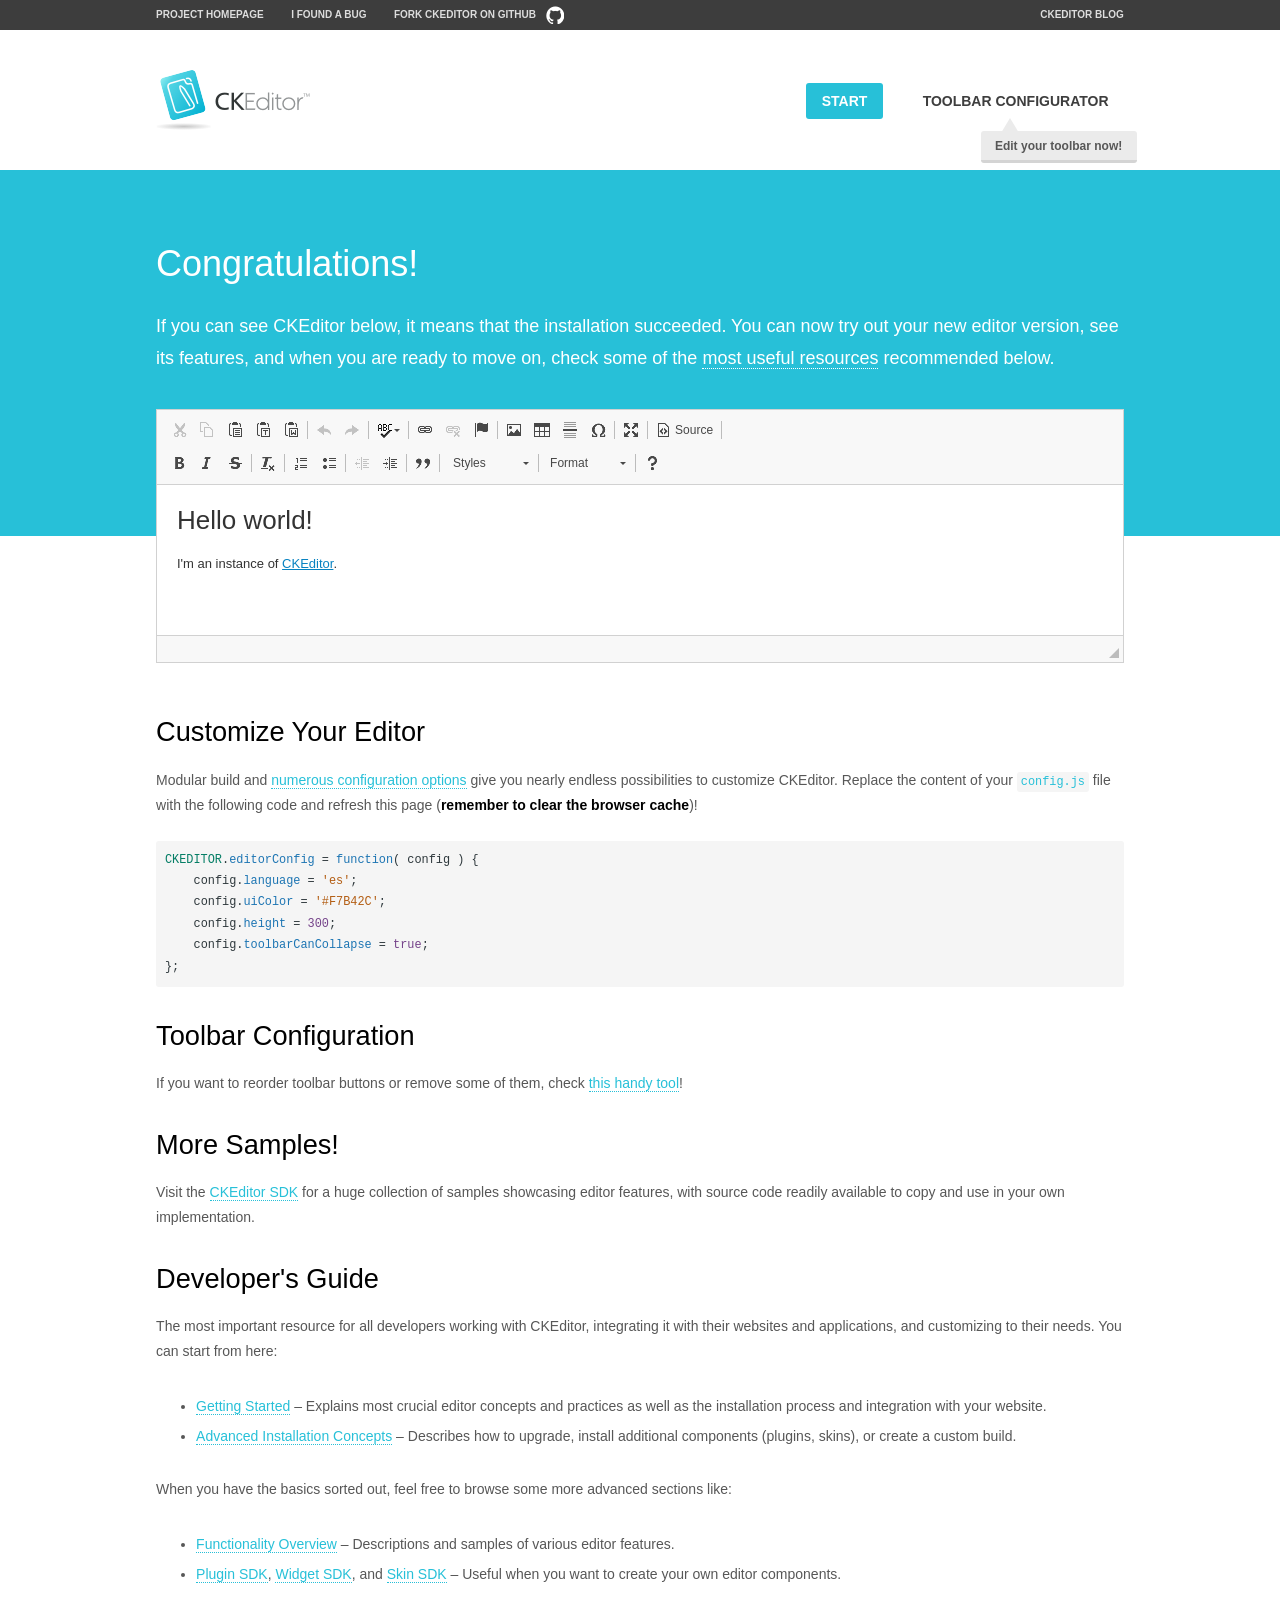
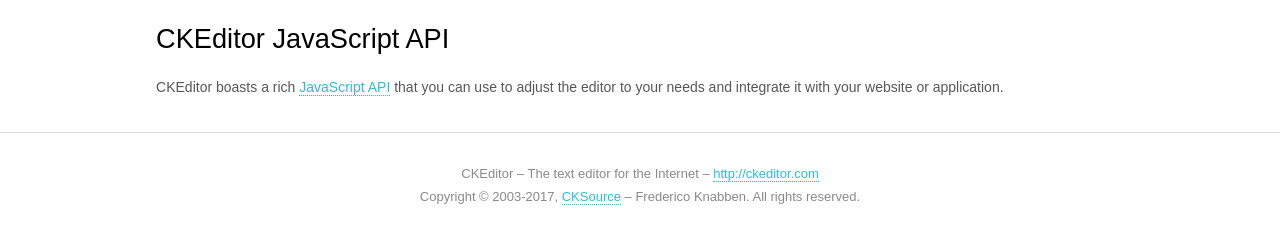
<file: web/ckeditor/samples/index.html>
<!DOCTYPE html>
<!--
Copyright (c) 2003-2017, CKSource - Frederico Knabben. All rights reserved.
For licensing, see LICENSE.md or http://ckeditor.com/license
-->
<html>
<head>
	<meta charset="utf-8">
	<title>CKEditor Sample</title>
	<script src="../ckeditor.js"></script>
	<script src="js/sample.js"></script>
	<link rel="stylesheet" href="css/samples.css">
	<link rel="stylesheet" href="toolbarconfigurator/lib/codemirror/neo.css">
</head>
<body id="main">

<nav class="navigation-a">
	<div class="grid-container">
		<ul class="navigation-a-left grid-width-70">
			<li><a href="http://ckeditor.com">Project Homepage</a></li>
			<li><a href="http://dev.ckeditor.com/">I found a bug</a></li>
			<li><a href="http://github.com/ckeditor/ckeditor-dev" class="icon-pos-right icon-navigation-a-github">Fork CKEditor on GitHub</a></li>
		</ul>
		<ul class="navigation-a-right grid-width-30">
			<li><a href="http://ckeditor.com/blog-list">CKEditor Blog</a></li>
		</ul>
	</div>
</nav>

<header class="header-a">
	<div class="grid-container">
		<h1 class="header-a-logo grid-width-30">
			<a href="index.html"><img src="img/logo.png" alt="CKEditor Sample"></a>
		</h1>

		<nav class="navigation-b grid-width-70">
			<ul>
				<li><a href="index.html" class="button-a button-a-background">Start</a></li>
				<li><a href="toolbarconfigurator/index.html" class="button-a">Toolbar configurator <span class="balloon-a balloon-a-nw">Edit your toolbar now!</span></a></li>
			</ul>
		</nav>
	</div>
</header>

<main>
	<div class="adjoined-top">
		<div class="grid-container">
			<div class="content grid-width-100">
				<h1>Congratulations!</h1>
				<p>
					If you can see CKEditor below, it means that the installation succeeded.
					You can now try out your new editor version, see its features, and when you are ready to move on, check some of the <a href="#sample-customize">most useful resources</a> recommended below.
				</p>
			</div>
		</div>
	</div>
	<div class="adjoined-bottom">
		<div class="grid-container">
			<div class="grid-width-100">
				<div id="editor">
					<h1>Hello world!</h1>
					<p>I'm an instance of <a href="http://ckeditor.com">CKEditor</a>.</p>
				</div>
			</div>
		</div>
	</div>

	<div class="grid-container">
		<div class="content grid-width-100">
			<section id="sample-customize">
				<h2>Customize Your Editor</h2>
				<p>Modular build and <a href="http://docs.ckeditor.com/#!/guide/dev_configuration">numerous configuration options</a> give you nearly endless possibilities to customize CKEditor. Replace the content of your <code><a href="../config.js">config.js</a></code> file with the following code and refresh this page (<strong>remember to clear the browser cache</strong>)!</p>
		<pre class="cm-s-neo CodeMirror"><code><span style="padding-right: 0.1px;"><span class="cm-variable">CKEDITOR</span>.<span class="cm-property">editorConfig</span> <span class="cm-operator">=</span> <span class="cm-keyword">function</span>( <span class="cm-def">config</span> ) {</span>
<span style="padding-right: 0.1px;"><span class="cm-tab">	</span><span class="cm-variable-2">config</span>.<span class="cm-property">language</span> <span class="cm-operator">=</span> <span class="cm-string">'es'</span>;</span>
<span style="padding-right: 0.1px;"><span class="cm-tab">	</span><span class="cm-variable-2">config</span>.<span class="cm-property">uiColor</span> <span class="cm-operator">=</span> <span class="cm-string">'#F7B42C'</span>;</span>
<span style="padding-right: 0.1px;"><span class="cm-tab">	</span><span class="cm-variable-2">config</span>.<span class="cm-property">height</span> <span class="cm-operator">=</span> <span class="cm-number">300</span>;</span>
<span style="padding-right: 0.1px;"><span class="cm-tab">	</span><span class="cm-variable-2">config</span>.<span class="cm-property">toolbarCanCollapse</span> <span class="cm-operator">=</span> <span class="cm-atom">true</span>;</span>
<span style="padding-right: 0.1px;">};</span></code></pre>
			</section>

			<section>
				<h2>Toolbar Configuration</h2>
				<p>If you want to reorder toolbar buttons or remove some of them, check <a href="toolbarconfigurator/index.html">this handy tool</a>!</p>
			</section>

			<section>
				<h2>More Samples!</h2>
				<p>Visit the <a href="http://sdk.ckeditor.com">CKEditor SDK</a> for a huge collection of samples showcasing editor features, with source code readily available to copy and use in your own implementation.</p>
			</section>

			<section>
				<h2>Developer's Guide</h2>
				<p>The most important resource for all developers working with CKEditor, integrating it with their websites and applications, and customizing to their needs. You can start from here:</p>
				<ul>
					<li><a href="http://docs.ckeditor.com/#!/guide/dev_installation">Getting Started</a> &ndash; Explains most crucial editor concepts and practices as well as the installation process and integration with your website.</li>
					<li><a href="http://docs.ckeditor.com/#!/guide/dev_advanced_installation">Advanced Installation Concepts</a> &ndash; Describes how to upgrade, install additional components (plugins, skins), or create a custom build.</li>
				</ul>
					<p>When you have the basics sorted out, feel free to browse some more advanced sections like:</p>
				<ul>
					<li><a href="http://docs.ckeditor.com/#!/guide/dev_features">Functionality Overview</a> &ndash; Descriptions and samples of various editor features.</li>
					<li><a href="http://docs.ckeditor.com/#!/guide/plugin_sdk_intro">Plugin SDK</a>, <a href="http://docs.ckeditor.com/#!/guide/widget_sdk_intro">Widget SDK</a>, and <a href="http://docs.ckeditor.com/#!/guide/skin_sdk_intro">Skin SDK</a> &ndash; Useful when you want to create your own editor components.</li>
				</ul>
			</section>

			<section>
				<h2>CKEditor JavaScript API</h2>
				<p>CKEditor boasts a rich <a href="http://docs.ckeditor.com/#!/api">JavaScript API</a> that you can use to adjust the editor to your needs and integrate it with your website or application.</p>
			</section>
		</div>
	</div>
</main>

<footer class="footer-a grid-container">
	<div class="grid-container">
		<p class="grid-width-100">
			CKEditor &ndash; The text editor for the Internet &ndash; <a class="samples" href="http://ckeditor.com/">http://ckeditor.com</a>
		</p>
		<p class="grid-width-100" id="copy">
			Copyright &copy; 2003-2017, <a class="samples" href="http://cksource.com/">CKSource</a> &ndash; Frederico Knabben. All rights reserved.
		</p>
	</div>
</footer>
<script>
	initSample();
</script>

</body>
</html>
</file>
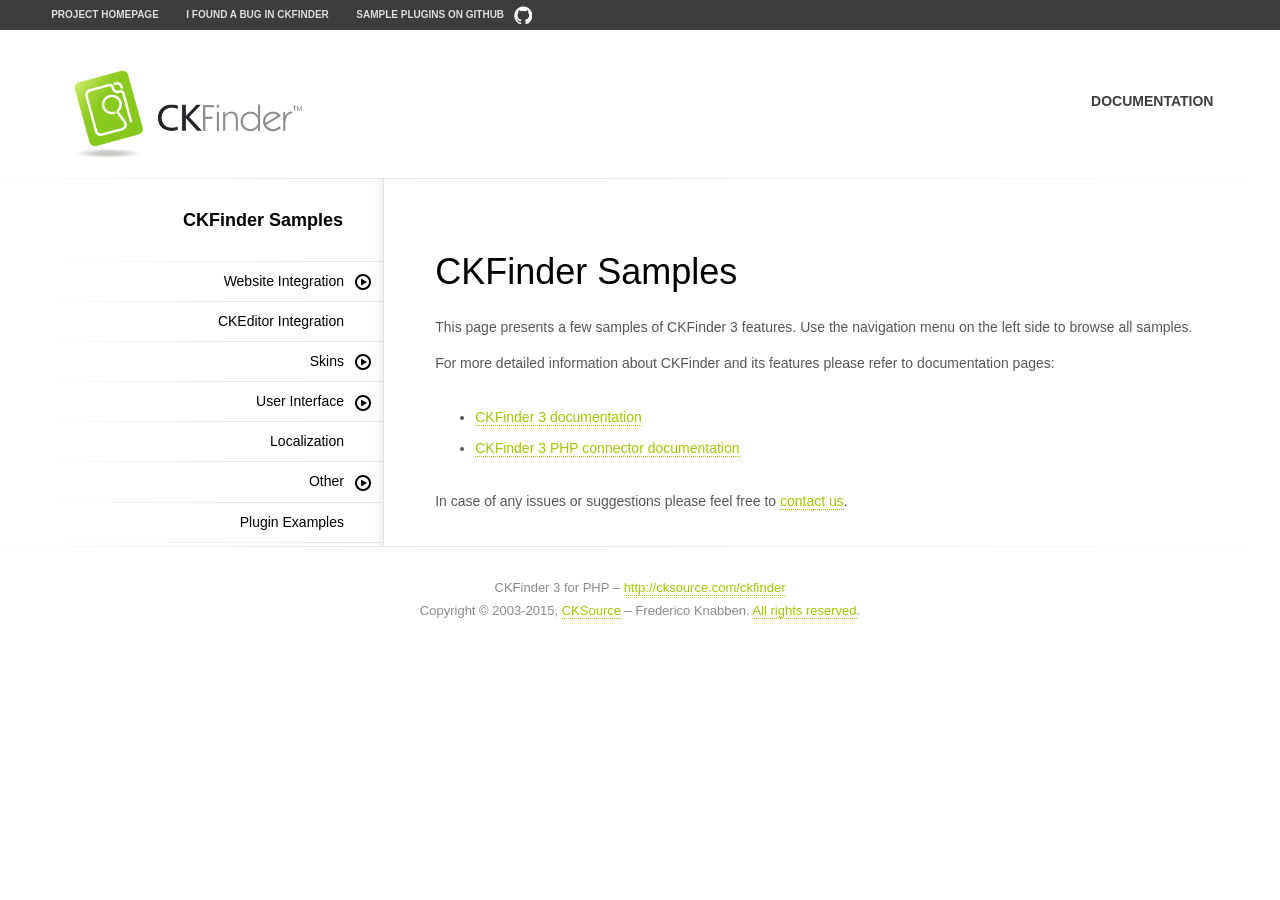
<file: web/ckfinder/samples/index.html>
<!DOCTYPE html>
<!--
Copyright (c) 2007-2016, CKSource - Frederico Knabben. All rights reserved.
For licensing, see LICENSE.html or http://cksource.com/ckfinder/license
-->
<html>
<head>
	<meta charset="utf-8">
	<title>CKFinder 3 Samples</title>
	<meta name="viewport" content="width=device-width, initial-scale=1">
	<!--[if lt IE 9]>
	<script src="js/html5shiv.min.js"></script>
	<![endif]-->
	<link href="css/sample.css" rel="stylesheet">
<body>
<header class="header-a">
	<div class="grid-container">
		<h1 class="header-a-logo grid-width-30">
			<a href="index.html"><img src="img/logo.png" alt="CKFinder Logo"></a>
		</h1>
		<nav class="navigation-b grid-width-70">
			<ul>
				<li><a href="http://docs.cksource.com/ckfinder3/" class="button-a">Documentation</a></li>
			</ul>
		</nav>
	</div>
</header>
<main class="grid-container">
	<nav class="tree-a tree-a-layout grid-width-30">
		<h1>CKFinder Samples</h1>
		<h2>Website Integration</h2>
		<ul>
			<li><a href="widget.html">Widget</a></li>
			<li><a href="popups.html">Popup</a></li>
			<li><a href="modals.html">Modal</a></li>
			<li><a href="full-page.html">Full Page</a></li>
		</ul>
		<h2 class="tree-a-no-sub"><a href="ckeditor.html">CKEditor Integration</a></h2>
		<h2>Skins</h2>
		<ul>
			<li><a href="skins-moono.html">Moono</a></li>
			<li><a href="skins-jquery-mobile.html">jQuery Mobile</a></li>
		</ul>
		<h2>User Interface</h2>
		<ul>
			<li><a href="user-interface-default.html">Default</a></li>
			<li><a href="user-interface-compact.html">Compact</a></li>
			<li><a href="user-interface-mobile.html">Mobile</a></li>
			<li><a href="user-interface-listview.html">List View</a></li>
		</ul>
		<h2 class="tree-a-no-sub"><a href="localization.html">Localization</a></h2>
		<h2>Other</h2>
		<ul>
			<li><a href="other-read-only.html">Read-only Mode</a></li>
			<li><a href="other-custom-configuration.html">Custom Configuration</a></li>
		</ul>
		<h2 class="tree-a-no-sub"><a href="plugin-examples.html">Plugin Examples</a></h2>
	</nav>
	<section class="content grid-width-70">
		<h1>CKFinder Samples</h1>
		<p>This page presents a few samples of CKFinder 3 features. Use the navigation menu on the left side to browse all samples.</p>
		<p>For more detailed information about CKFinder and its features please refer to documentation pages:</p>
		<ul>
			<li><a href="http://docs.cksource.com/ckfinder3/">CKFinder 3 documentation</a></li>
			<li><a href="http://docs.cksource.com/ckfinder3-php/">CKFinder 3 PHP connector documentation</a></li>
		</ul>
		<p>In case of any issues or suggestions please feel free to <a href="http://cksource.com/contact">contact us</a>.</p>
	</section>
</main>
<footer class="footer-a grid-container">
	<div class="grid-container">
		<p class="grid-width-100">
			CKFinder 3 for PHP &ndash; <a href="http://cksource.com/ckfinder">http://cksource.com/ckfinder</a>
		</p>
		<p class="grid-width-100">
			Copyright &copy; 2003-2015, <a class="samples" href="http://cksource.com/">CKSource</a> &ndash; Frederico
			Knabben. <a href="http://cksource.com/ckfinder/license">All rights reserved</a>.
		</p>
	</div>
</footer>
<nav class="navigation-a">
	<div class="grid-container">
		<ul class="navigation-a-left grid-width-70">
			<li><a href="http://cksource.com/ckfinder">Project Homepage</a></li>
			<li class="global-is-mobile-hidden"><a href="https://github.com/ckfinder/ckfinder/issues">I found a bug in CKFinder</a></li>
			<li class="global-is-mobile-hidden"><a class="icon-pos-right icon-navigation-a-github" href="https://github.com/ckfinder/ckfinder-docs-samples">Sample Plugins on GitHub</a></li>
		</ul>
	</div>
</nav>

<script src="js/sf.js"></script>
<script src="js/tree-a.js"></script>

</body>
</html>
</file>
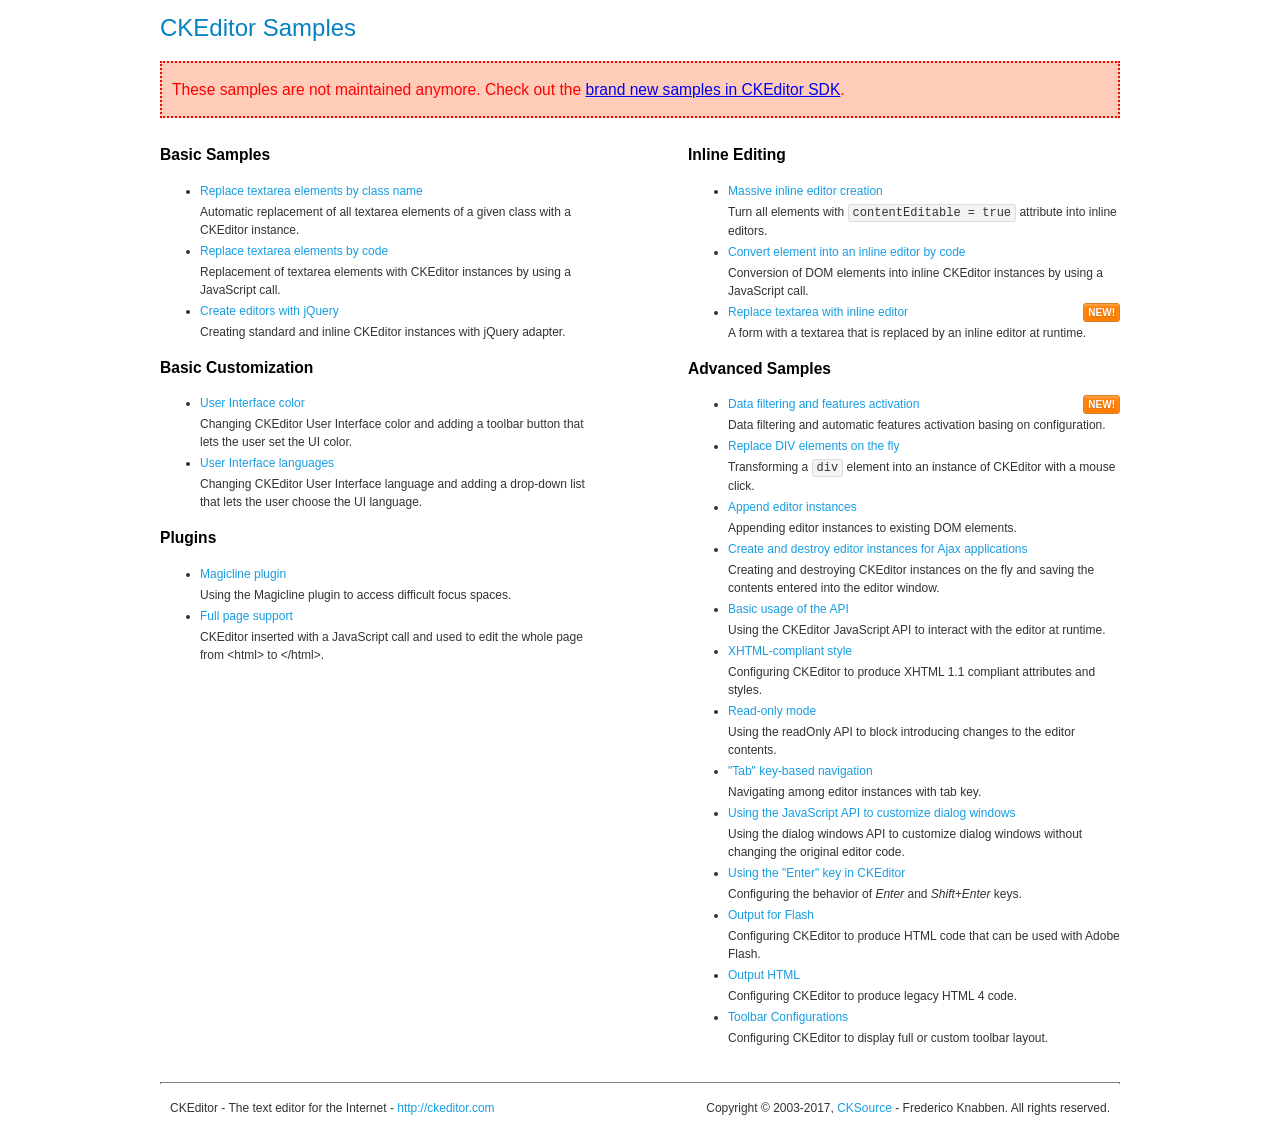
<file: web/ckeditor/samples/old/index.html>
<!DOCTYPE html>
<!--
Copyright (c) 2003-2017, CKSource - Frederico Knabben. All rights reserved.
For licensing, see LICENSE.md or http://ckeditor.com/license
-->
<html>
<head>
	<meta charset="utf-8">
	<title>CKEditor Samples</title>
	<link rel="stylesheet" href="sample.css">
</head>
<body>
	<h1 class="samples">
		CKEditor Samples
	</h1>
	<div class="warning deprecated">
		These samples are not maintained anymore. Check out the <a href="http://sdk.ckeditor.com/">brand new samples in CKEditor SDK</a>.
	</div>
	<div class="twoColumns">
		<div class="twoColumnsLeft">
			<h2 class="samples">
				Basic Samples
			</h2>
			<dl class="samples">
				<dt><a class="samples" href="replacebyclass.html">Replace textarea elements by class name</a></dt>
				<dd>Automatic replacement of all textarea elements of a given class with a CKEditor instance.</dd>

				<dt><a class="samples" href="replacebycode.html">Replace textarea elements by code</a></dt>
				<dd>Replacement of textarea elements with CKEditor instances by using a JavaScript call.</dd>

				<dt><a class="samples" href="jquery.html">Create editors with jQuery</a></dt>
				<dd>Creating standard and inline CKEditor instances with jQuery adapter.</dd>
			</dl>

			<h2 class="samples">
				Basic Customization
			</h2>
			<dl class="samples">
				<dt><a class="samples" href="uicolor.html">User Interface color</a></dt>
				<dd>Changing CKEditor User Interface color and adding a toolbar button that lets the user set the UI color.</dd>

				<dt><a class="samples" href="uilanguages.html">User Interface languages</a></dt>
				<dd>Changing CKEditor User Interface language and adding a drop-down list that lets the user choose the UI language.</dd>
			</dl>


			<h2 class="samples">Plugins</h2>
<dl class="samples">
<dt><a class="samples" href="magicline/magicline.html">Magicline plugin</a></dt>
<dd>Using the Magicline plugin to access difficult focus spaces.</dd>

<dt><a class="samples" href="wysiwygarea/fullpage.html">Full page support</a></dt>
<dd>CKEditor inserted with a JavaScript call and used to edit the whole page from &lt;html&gt; to &lt;/html&gt;.</dd>
</dl>
		</div>
		<div class="twoColumnsRight">
			<h2 class="samples">
				Inline Editing
			</h2>
			<dl class="samples">
				<dt><a class="samples" href="inlineall.html">Massive inline editor creation</a></dt>
				<dd>Turn all elements with <code>contentEditable = true</code> attribute into inline editors.</dd>

				<dt><a class="samples" href="inlinebycode.html">Convert element into an inline editor by code</a></dt>
				<dd>Conversion of DOM elements into inline CKEditor instances by using a JavaScript call.</dd>

				<dt><a class="samples" href="inlinetextarea.html">Replace textarea with inline editor</a> <span class="new">New!</span></dt>
				<dd>A form with a textarea that is replaced by an inline editor at runtime.</dd>

				
			</dl>

			<h2 class="samples">
				Advanced Samples
			</h2>
			<dl class="samples">
				<dt><a class="samples" href="datafiltering.html">Data filtering and features activation</a> <span class="new">New!</span></dt>
				<dd>Data filtering and automatic features activation basing on configuration.</dd>

				<dt><a class="samples" href="divreplace.html">Replace DIV elements on the fly</a></dt>
				<dd>Transforming a <code>div</code> element into an instance of CKEditor with a mouse click.</dd>

				<dt><a class="samples" href="appendto.html">Append editor instances</a></dt>
				<dd>Appending editor instances to existing DOM elements.</dd>

				<dt><a class="samples" href="ajax.html">Create and destroy editor instances for Ajax applications</a></dt>
				<dd>Creating and destroying CKEditor instances on the fly and saving the contents entered into the editor window.</dd>

				<dt><a class="samples" href="api.html">Basic usage of the API</a></dt>
				<dd>Using the CKEditor JavaScript API to interact with the editor at runtime.</dd>

				<dt><a class="samples" href="xhtmlstyle.html">XHTML-compliant style</a></dt>
				<dd>Configuring CKEditor to produce XHTML 1.1 compliant attributes and styles.</dd>

				<dt><a class="samples" href="readonly.html">Read-only mode</a></dt>
				<dd>Using the readOnly API to block introducing changes to the editor contents.</dd>

				<dt><a class="samples" href="tabindex.html">"Tab" key-based navigation</a></dt>
				<dd>Navigating among editor instances with tab key.</dd>


				
<dt><a class="samples" href="dialog/dialog.html">Using the JavaScript API to customize dialog windows</a></dt>
<dd>Using the dialog windows API to customize dialog windows without changing the original editor code.</dd>

<dt><a class="samples" href="enterkey/enterkey.html">Using the &quot;Enter&quot; key in CKEditor</a></dt>
<dd>Configuring the behavior of <em>Enter</em> and <em>Shift+Enter</em> keys.</dd>

<dt><a class="samples" href="htmlwriter/outputforflash.html">Output for Flash</a></dt>
<dd>Configuring CKEditor to produce HTML code that can be used with Adobe Flash.</dd>

<dt><a class="samples" href="htmlwriter/outputhtml.html">Output HTML</a></dt>
<dd>Configuring CKEditor to produce legacy HTML 4 code.</dd>

<dt><a class="samples" href="toolbar/toolbar.html">Toolbar Configurations</a></dt>
<dd>Configuring CKEditor to display full or custom toolbar layout.</dd>

			</dl>
		</div>
	</div>
	<div id="footer">
		<hr>
		<p>
			CKEditor - The text editor for the Internet - <a class="samples" href="http://ckeditor.com/">http://ckeditor.com</a>
		</p>
		<p id="copy">
			Copyright &copy; 2003-2017, <a class="samples" href="http://cksource.com/">CKSource</a> - Frederico Knabben. All rights reserved.
		</p>
	</div>
</body>
</html>
</file>
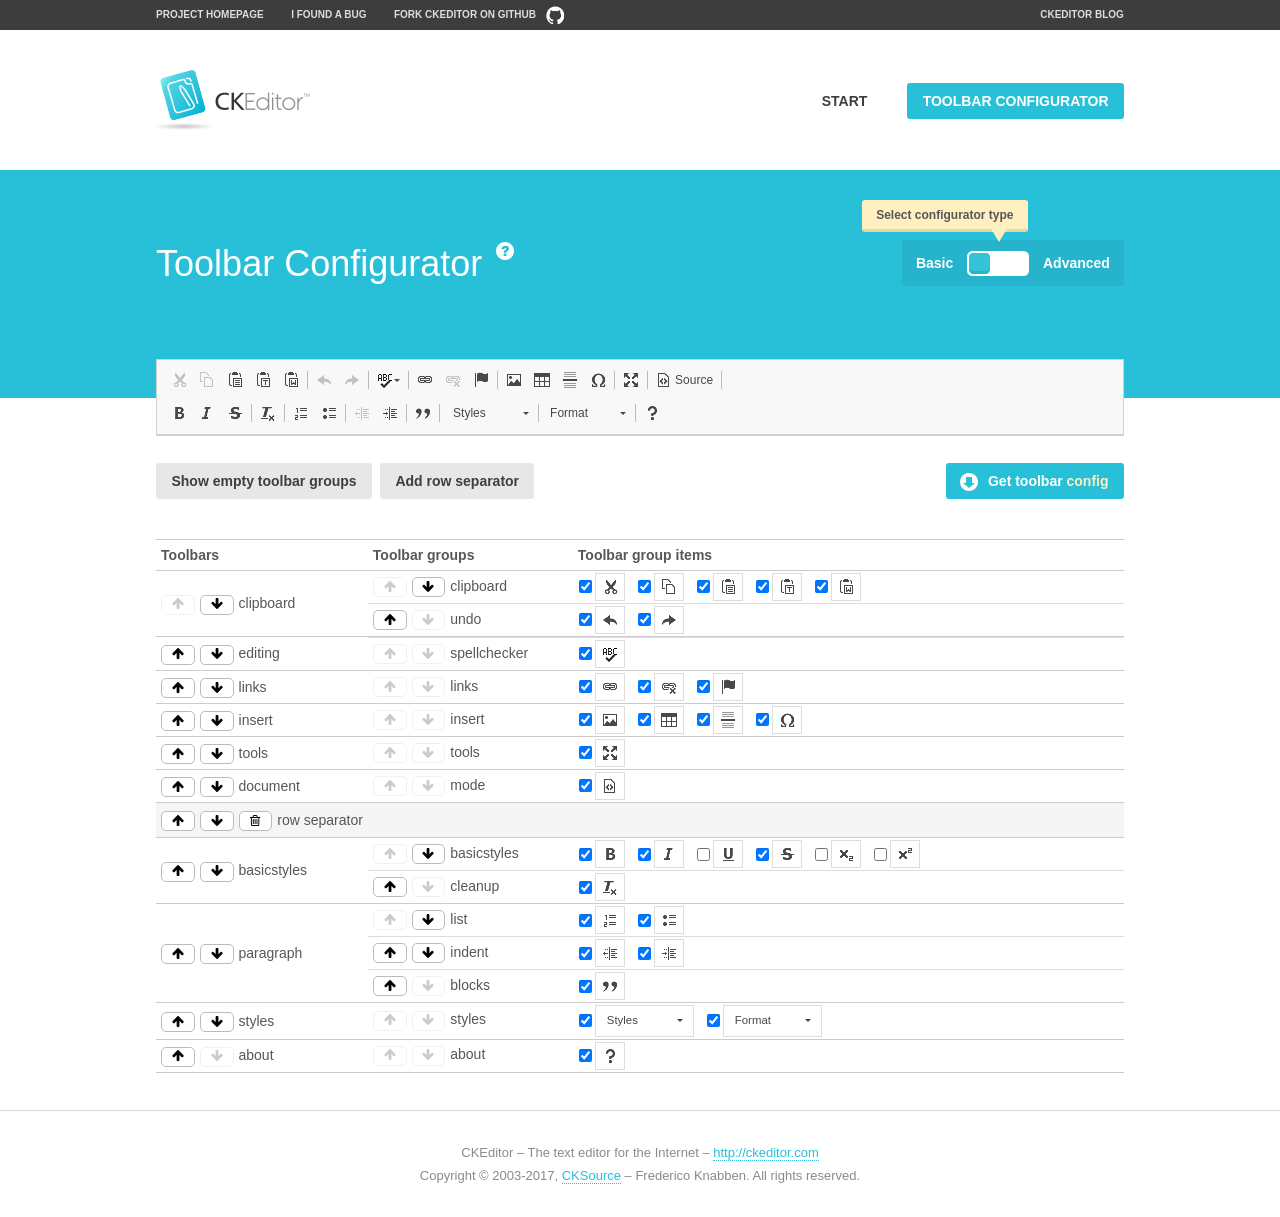
<file: web/ckeditor/samples/toolbarconfigurator/index.html>
<!DOCTYPE html>
<!--
Copyright (c) 2003-2017, CKSource - Frederico Knabben. All rights reserved.
For licensing, see LICENSE.md or http://ckeditor.com/license
-->
<!--[if IE 8]><html class="ie8"><![endif]-->
<!--[if gt IE 8]><html><![endif]-->
<!--[if !IE]><!--><html><!--<![endif]-->
<head>
	<meta charset="utf-8">
	<title>Toolbar Configurator</title>
	<script src="../../ckeditor.js"></script>
	<script>
		if ( CKEDITOR.env.ie && CKEDITOR.env.version < 9 )
			CKEDITOR.tools.enableHtml5Elements( document );
	</script>
	<link rel="stylesheet" href="lib/codemirror/codemirror.css">
	<link rel="stylesheet" href="lib/codemirror/show-hint.css">
	<link rel="stylesheet" href="lib/codemirror/neo.css">
	<link rel="stylesheet" href="css/fontello.css">
	<link rel="stylesheet" href="../css/samples.css">
</head>
<body id="toolbar">

<nav class="navigation-a">
	<div class="grid-container">
		<ul class="navigation-a-left grid-width-70">
			<li><a href="http://ckeditor.com">Project Homepage</a></li>
			<li><a href="http://dev.ckeditor.com/">I found a bug</a></li>
			<li><a href="http://github.com/ckeditor/ckeditor-dev" class="icon-pos-right icon-navigation-a-github">Fork CKEditor on GitHub</a></li>
		</ul>
		<ul class="navigation-a-right grid-width-30">
			<li><a href="http://ckeditor.com/blog-list">CKEditor Blog</a></li>
		</ul>
	</div>
</nav>

<header class="header-a">
	<div class="grid-container">
		<h1 class="header-a-logo grid-width-30">
			<a href="../index.html"><img src="../img/logo.png" alt="CKEditor Logo"></a>
		</h1>
		<nav class="navigation-b grid-width-70">
			<ul>
				<li><a href="../index.html"  class="button-a">Start</a></li>
				<li><a href="index.html"  class="button-a button-a-background">Toolbar configurator</a></li>
			</ul>
		</nav>
	</div>
</header>

<main>
	<div class="adjoined-top">
		<div class="grid-container">
			<div class="content grid-width-100">
				<div class="grid-container-nested">
					<h1 class="grid-width-60">
						Toolbar Configurator
						<a href="#help-content" type="button" title="Configurator help" id="help" class="button-a button-a-background button-a-no-text icon-pos-left icon-question-mark">Help</a>
					</h1>

					<div class="grid-width-40 grid-switch-magic">
						<div class="switch">
							<span class="balloon-a balloon-a-se">Select configurator type</span>
							<input type="radio" name="radio" data-num="1" id="radio-basic" />
							<input type="radio" name="radio" data-num="2" id="radio-advanced" />
							<label data-for="1" for="radio-basic">Basic</label>
							<span class="switch-inner">
								<span class="handler"></span>
							</span>
							<label data-for="2" for="radio-advanced">Advanced</label>
						</div>
					</div>
				</div>
			</div>
		</div>
	</div>
	<div class="adjoined-bottom">
		<div class="grid-container">
			<div class="grid-width-100">
				<div class="editors-container">
					<div id="editor-basic"></div>
					<div id="editor-advanced"></div>
				</div>
			</div>
		</div>
	</div>

	<div class="grid-container configurator">
		<div class="content grid-width-100">
			<div class="configurator">
				<div>
					<div id="toolbarModifierWrapper"></div>
				</div>
			</div>
		</div>
	</div>

	<div id="help-content">
		<div class="grid-container">
			<div class="grid-width-100">
				<h2>What Am I Doing Here?</h2>

				<div class="grid-container grid-container-nested">
					<div class="basic">
						<div class="grid-width-50">
							<p>Arrange <a href="http://docs.ckeditor.com/#!/api/CKEDITOR.config-cfg-toolbarGroups">toolbar groups</a>, toggle <a href="http://docs.ckeditor.com/#!/api/CKEDITOR.config-cfg-removeButtons">button visibility</a> according to your needs and get your toolbar configuration.</p>
							<p>You can replace the content of the <a href="../../config.js"><code>config.js</code></a> file with the generated configuration. If you already set some configuration options you will need to merge both configurations.</p>
						</div>
						<div class="grid-width-50">
							<p>Read more about different ways of <a href="http://docs.ckeditor.com/#!/guide/dev_configuration">setting configuration</a> and do not forget about <strong>clearing browser cache</strong>.</p>
							<p>Arranging toolbar groups is the recommended way of configuring the toolbar, but if you need more freedom you can use the <a href="#advanced">advanced configurator</a>.</p>
						</div>
					</div>
					<div class="advanced" style="display: none;">
						<div class="grid-width-50">
							<p>With this code editor you can edit your <a href="http://docs.ckeditor.com/#!/api/CKEDITOR.config-cfg-toolbar">toolbar configuration</a> live.</p>
							<p>You can replace the content of the <a href="../../config.js"><code>config.js</code></a> file with the generated configuration. If you already set some configuration options you will need to merge both configurations.</p>
						</div>
						<div class="grid-width-50">
							<p>Read more about different ways of <a href="http://docs.ckeditor.com/#!/guide/dev_configuration">setting configuration</a> and do not forget about <strong>clearing browser cache</strong>.</p>
						</div>
					</div>
				</div>

				<p class="grid-container grid-container-nested">
					<button type="button" class="help-content-close grid-width-100 button-a button-a-background">Got it. Let's play!</button>
				</p>
			</div>
		</div>
	</div>
</main>

<footer class="footer-a grid-container">
	<p class="grid-width-100">
		CKEditor &ndash; The text editor for the Internet &ndash; <a class="samples" href="http://ckeditor.com/">http://ckeditor.com</a>
	</p>
	<p class="grid-width-100" id="copy">
		Copyright &copy; 2003-2017, <a class="samples" href="http://cksource.com/">CKSource</a> &ndash; Frederico Knabben. All rights reserved.
	</p>
</footer>

<script src="lib/codemirror/codemirror.js"></script>
<script src="lib/codemirror/javascript.js"></script>
<script src="lib/codemirror/show-hint.js"></script>

<script src="js/fulltoolbareditor.js"></script>
<script src="js/abstracttoolbarmodifier.js"></script>
<script src="js/toolbarmodifier.js"></script>
<script src="js/toolbartextmodifier.js"></script>
<script src="../js/sf.js"></script>

<script>
	( function() {
		'use strict';

		var mode = ( window.location.hash.substr( 1 ) === 'advanced' ) ? 'advanced' : 'basic',
			configuratorSection = CKEDITOR.document.findOne( 'main > .grid-container.configurator' ),
			basicInstruction = CKEDITOR.document.findOne( '#help-content .basic' ),
			advancedInstruction = CKEDITOR.document.findOne( '#help-content .advanced' ),

			// Configurator mode switcher.
			modeSwitchBasic = CKEDITOR.document.getById( 'radio-basic' ),
			modeSwitchAdvanced = CKEDITOR.document.getById( 'radio-advanced' );

		// Initial setup
		function updateSwitcher() {
			if ( mode === 'advanced' ) {
				modeSwitchAdvanced.$.checked = true;
			} else {
				modeSwitchBasic.$.checked = true;
			}
		}

		updateSwitcher();

		CKEDITOR.document.getWindow().on( 'hashchange', function( e ) {
			var hash = window.location.hash.substr( 1 );
			if ( !( hash === 'advanced' || hash === 'basic' ) ) {
				return;
			}
			mode = hash;
			onToolbarsDone( mode );
		} );

		CKEDITOR.document.getWindow().on( 'resize', function() {
			updateToolbar( ( mode === 'basic' ? toolbarModifier : toolbarTextModifier )[ 'editorInstance' ] );
		} );

		function onRefresh( modifier ) {
			modifier = modifier || this;

			if ( mode === 'basic' && modifier instanceof ToolbarConfigurator.ToolbarTextModifier ) {
				return;
			}

			// CodeMirror container becomes visible, so we need to refresh and to avoid rendering problems.
			if ( mode === 'advanced' && modifier instanceof ToolbarConfigurator.ToolbarTextModifier ) {
				modifier.codeContainer.refresh();
			}

			updateToolbar( modifier.editorInstance );
		}

		function updateToolbar( editor ) {
			var editorContainer = editor.container;

			// Not always editor is loaded.
			if ( !editorContainer ) {
				return;
			}

			var displayStyle = editorContainer.getStyle( 'display' );

			editorContainer.setStyle( 'display', 'block' );

			var newHeight = editorContainer.getSize( 'height' );

			var newMarginTop = parseInt( editorContainer.getComputedStyle( 'margin-top' ), 10 );
			newMarginTop = ( isNaN( newMarginTop ) ? 0 : Number( newMarginTop ) );

			var newMarginBottom = parseInt( editorContainer.getComputedStyle( 'margin-bottom' ), 10 );
			newMarginBottom = ( isNaN( newMarginBottom ) ? 0 : Number( newMarginBottom ) );

			var result = newHeight + newMarginTop + newMarginBottom;

			editorContainer.setStyle( 'display', displayStyle );

			editor.container.getAscendant( 'div' ).setStyle( 'height', result + 'px' );
		}

		var toolbarModifier = new ToolbarConfigurator.ToolbarModifier( 'editor-basic' );

		var done = 0;
		toolbarModifier.init( onToolbarInit );
		toolbarModifier.onRefresh = onRefresh;

		CKEDITOR.document.getById( 'toolbarModifierWrapper' ).append( toolbarModifier.mainContainer );

		var toolbarTextModifier = new ToolbarConfigurator.ToolbarTextModifier( 'editor-advanced' );
		toolbarTextModifier.init( onToolbarInit );
		toolbarTextModifier.onRefresh = onRefresh;

		function onToolbarInit() {
			if ( ++done === 2 ) {
				onToolbarsDone();

				positionSticky.watch( CKEDITOR.document.findOne( '.toolbar' ), function() {
					return mode === 'advanced';
				} );
			}
		}

		function onToolbarsDone() {
			if ( mode === 'basic' ) {
				toggleModeBasic( false );
			} else {
				toggleModeAdvanced( false );
			}

			updateSwitcher();

			setTimeout( function() {
				CKEDITOR.document.findOne( '.editors-container' ).addClass( 'active' );
				CKEDITOR.document.findOne( '#toolbarModifierWrapper' ).addClass( 'active' );
			}, 200 );
		}

		CKEDITOR.document.getById( 'toolbarModifierWrapper' ).append( toolbarTextModifier.mainContainer );

		function toogleModeSwitch( onElement, offElement, onModifier, offModifier ) {
			onElement.addClass( 'fancy-button-active' );
			offElement.removeClass( 'fancy-button-active' );

			onModifier.showUI();
			offModifier.hideUI();
		}

		function toggleModeBasic( callOnRefresh ) {
			callOnRefresh = ( callOnRefresh !== false );
			mode = 'basic';
			window.location.hash = '#basic';
			toogleModeSwitch( modeSwitchBasic, modeSwitchAdvanced, toolbarModifier, toolbarTextModifier );

			configuratorSection.removeClass( 'freed-width' );
			basicInstruction.show();
			advancedInstruction.hide();

			callOnRefresh && onRefresh( toolbarModifier );
		}

		function toggleModeAdvanced( callOnRefresh ) {
			callOnRefresh = ( callOnRefresh !== false );
			mode = 'advanced';
			window.location.hash = '#advanced';
			toogleModeSwitch( modeSwitchAdvanced, modeSwitchBasic, toolbarTextModifier, toolbarModifier );

			configuratorSection.addClass( 'freed-width' );
			advancedInstruction.show();
			basicInstruction.hide();

			callOnRefresh && onRefresh( toolbarTextModifier );
		}

		modeSwitchBasic.on( 'click', toggleModeBasic );
		modeSwitchAdvanced.on( 'click', toggleModeAdvanced );

		//
		// Position:sticky for the toolbar.
		//

		// Will make elements behave like they were styled with position:sticky.
		var positionSticky = {
			// Store object: {
			// 		element: CKEDITOR.dom.element, // Element which will float.
			// 		placeholder: CKEDITOR.dom.element, // Placeholder which is place to prevent page bounce.
			// 		isFixed: boolean // Whether element float now.
			// }
			watched: [],

			active: [],

			staticContainer: null,

			init: function() {
				var element = CKEDITOR.dom.element.createFromHtml(
					'<div class="staticContainer">' +
						'<div class="grid-container" >' +
							'<div class="grid-width-100">' +
								'<div class="inner"></div>' +
							'</div>' +
						'</div>' +
					'</div>' );

				this.staticContainer = element.findOne( '.inner' );

				CKEDITOR.document.getBody().append( element );
			},

			watch: function( element, preventFunc ) {
				this.watched.push( {
					element: element,
					placeholder: new CKEDITOR.dom.element( 'div' ),
					isFixed: false,
					preventFunc: preventFunc
				} );
			},

			checkAll: function() {
				for ( var i = 0; i < this.watched.length; i++ ) {
					this.check( this.watched[ i ] );
				}
			},

			check: function( element ) {
				var isFixed = element.isFixed;
				var shouldBeFixed = this.shouldBeFixed( element );

				// Nothing to be done.
				if ( isFixed === shouldBeFixed ) {
					return;
				}

				var placeholder = element.placeholder;

				if ( isFixed ) {
					// Unfixing.

					element.element.insertBefore( placeholder );
					placeholder.remove();

					element.element.removeStyle( 'margin' );

					this.active.splice( CKEDITOR.tools.indexOf( this.active, element ), 1 );

				} else {
					// Fixing.
					placeholder.setStyle( 'width', element.element.getSize( 'width' ) + 'px' );
					placeholder.setStyle( 'height', element.element.getSize( 'height' ) + 'px' );
					placeholder.setStyle( 'margin-bottom', element.element.getComputedStyle( 'margin-bottom' ) );
					placeholder.setStyle( 'display', element.element.getComputedStyle( 'display' ) );
					placeholder.insertAfter( element.element );

					this.staticContainer.append( element.element );

					this.active.push( element );
				}

				element.isFixed = !element.isFixed;
			},

			shouldBeFixed: function( element ) {
				if ( element.preventFunc && element.preventFunc() ) {
					return false;
				}

				// If element is already fixed we are checking it's placeholder.
				var related = ( element.isFixed ? element.placeholder : element.element ),
					clientRect = related.$.getBoundingClientRect(),
					staticHeight = this.staticContainer.getSize('height' ),
					elemHeight = element.element.getSize( 'height' );

				if ( element.isFixed ) {
					return ( clientRect.top + elemHeight < staticHeight );
				} else {
					return ( clientRect.top < staticHeight );
				}
			}
		};

		positionSticky.init();

		CKEDITOR.document.getWindow().on( 'scroll',
			new CKEDITOR.tools.eventsBuffer( 100, positionSticky.checkAll, positionSticky ).input
		);

		// Make the toolbar sticky.
		positionSticky.watch( CKEDITOR.document.findOne( '.editors-container' ) );

		// Help button and help-content.
		( function() {
			var helpButton = CKEDITOR.document.getById( 'help' ),
				helpContent = CKEDITOR.document.getById( 'help-content' );

			// Don't show help button on IE8 because it's unsupported by Pico Modal.
			if ( CKEDITOR.env.ie && CKEDITOR.env.version == 8 ) {
				helpButton.hide();
			} else {
				// Display help modal when the button is clicked.
				helpButton.on( 'click', function( evt ) {
					SF.modal( {
						// Clone modal content from DOM.
						content: helpContent.getHtml(),

						afterCreate: function( modal ) {
							// Enable modal content button to close the modal.
							new CKEDITOR.dom.element( modal.modalElem() ).findOne( '.help-content-close' ).once( 'click', modal.close );
						}
					} ).show();
				} );
			}
		} )();
	} )();
</script>
</body>
</html>
</file>
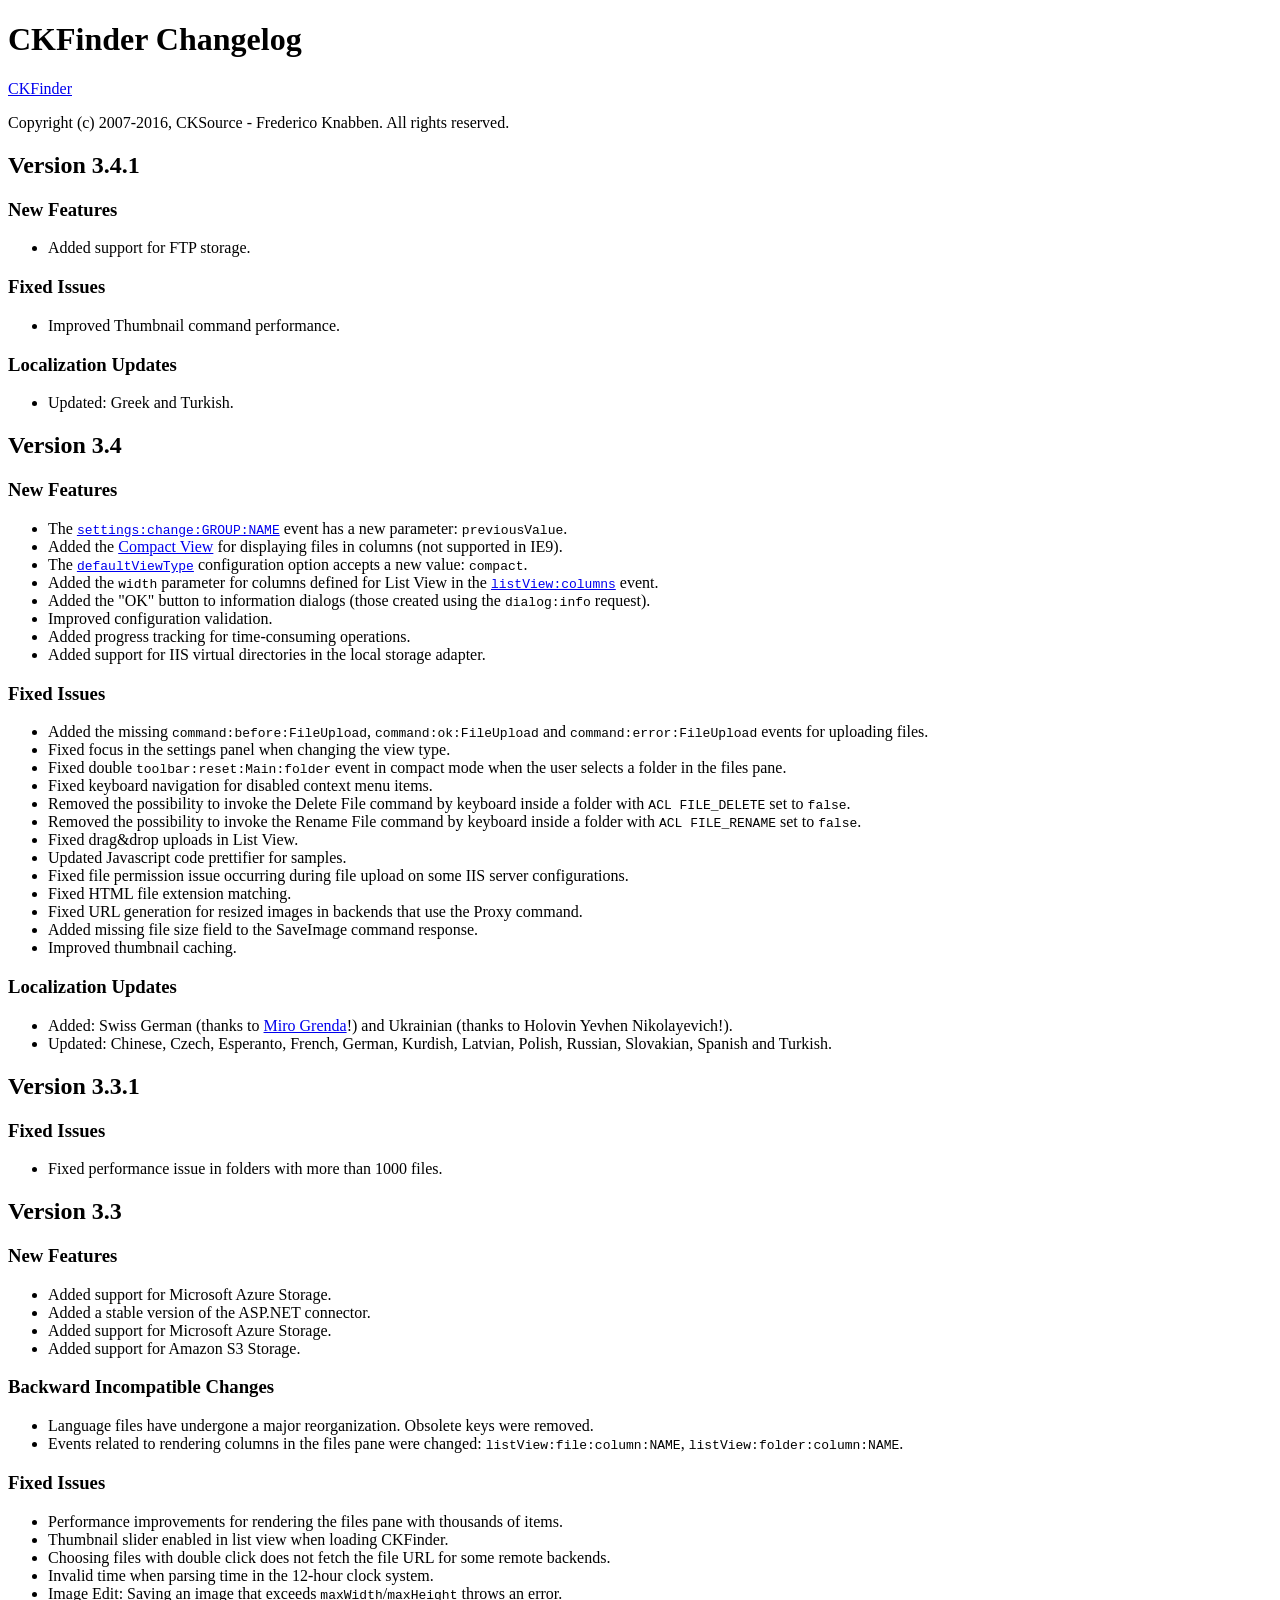
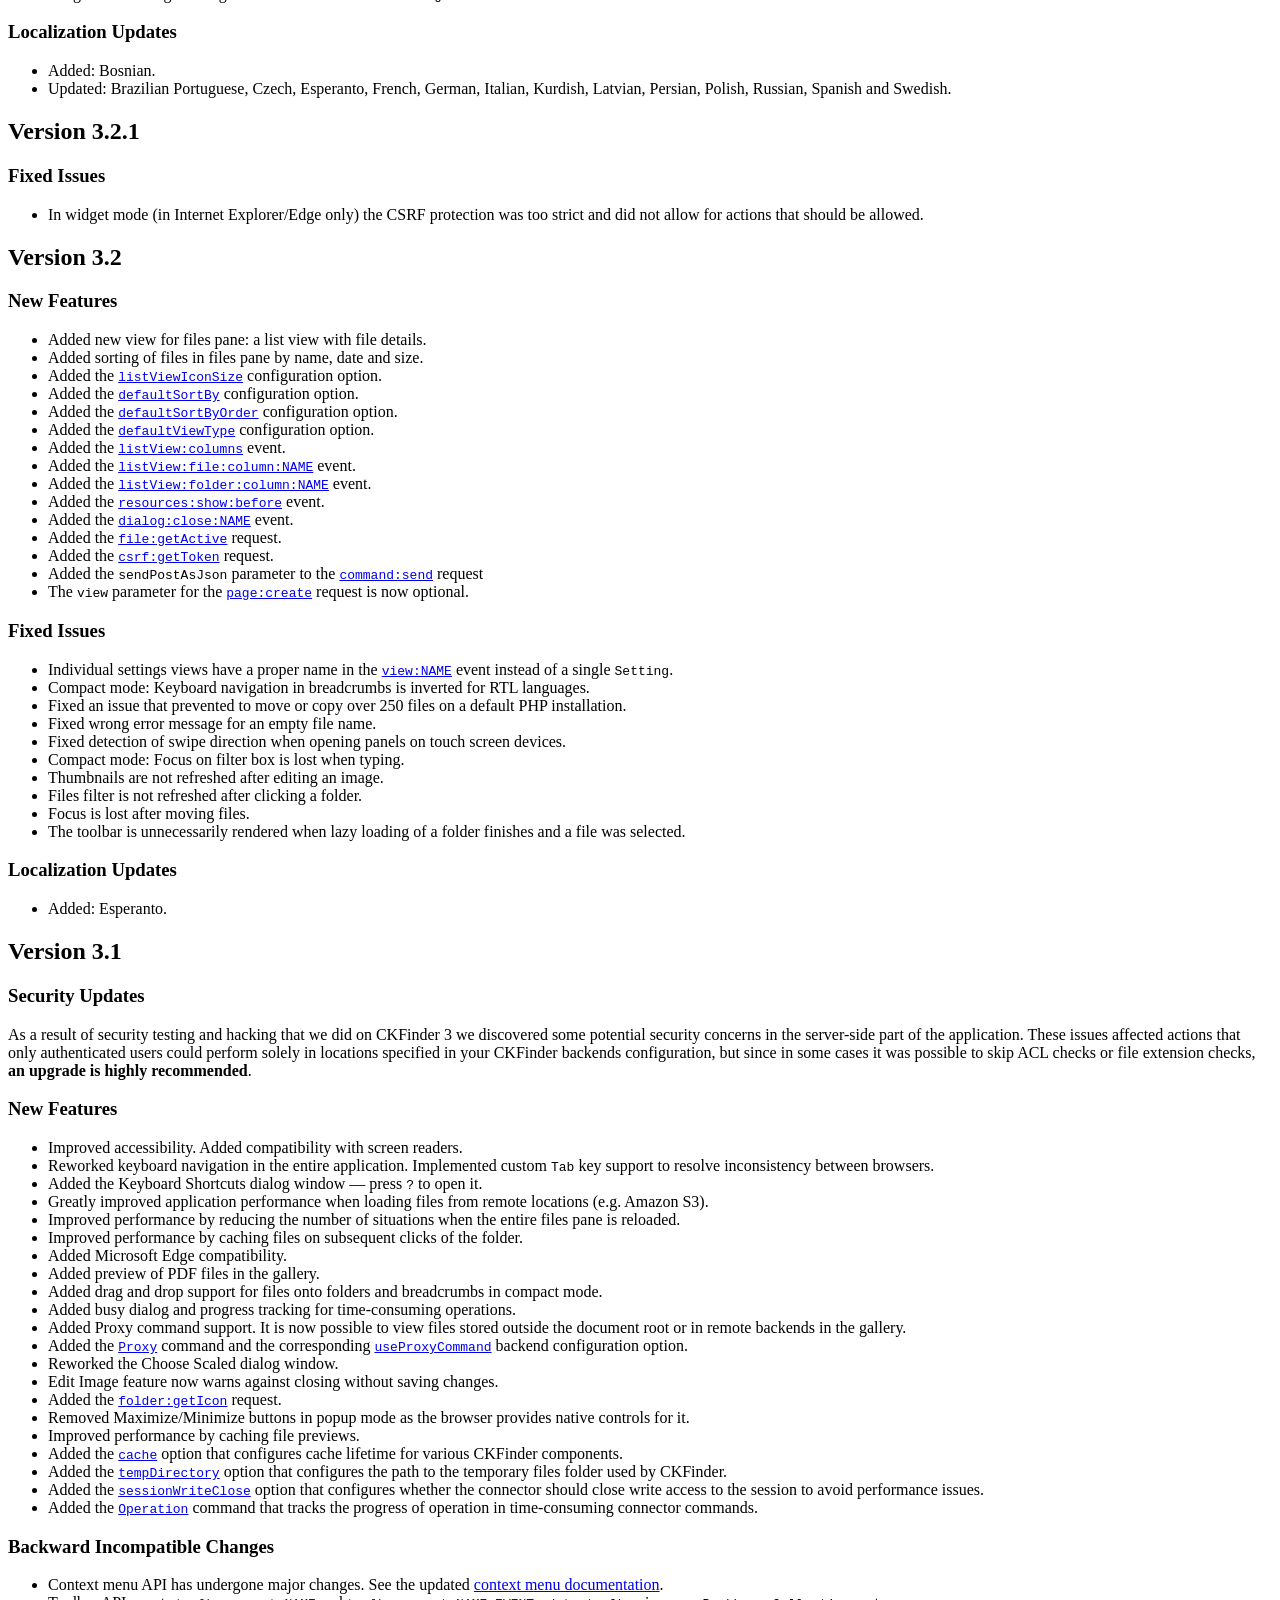
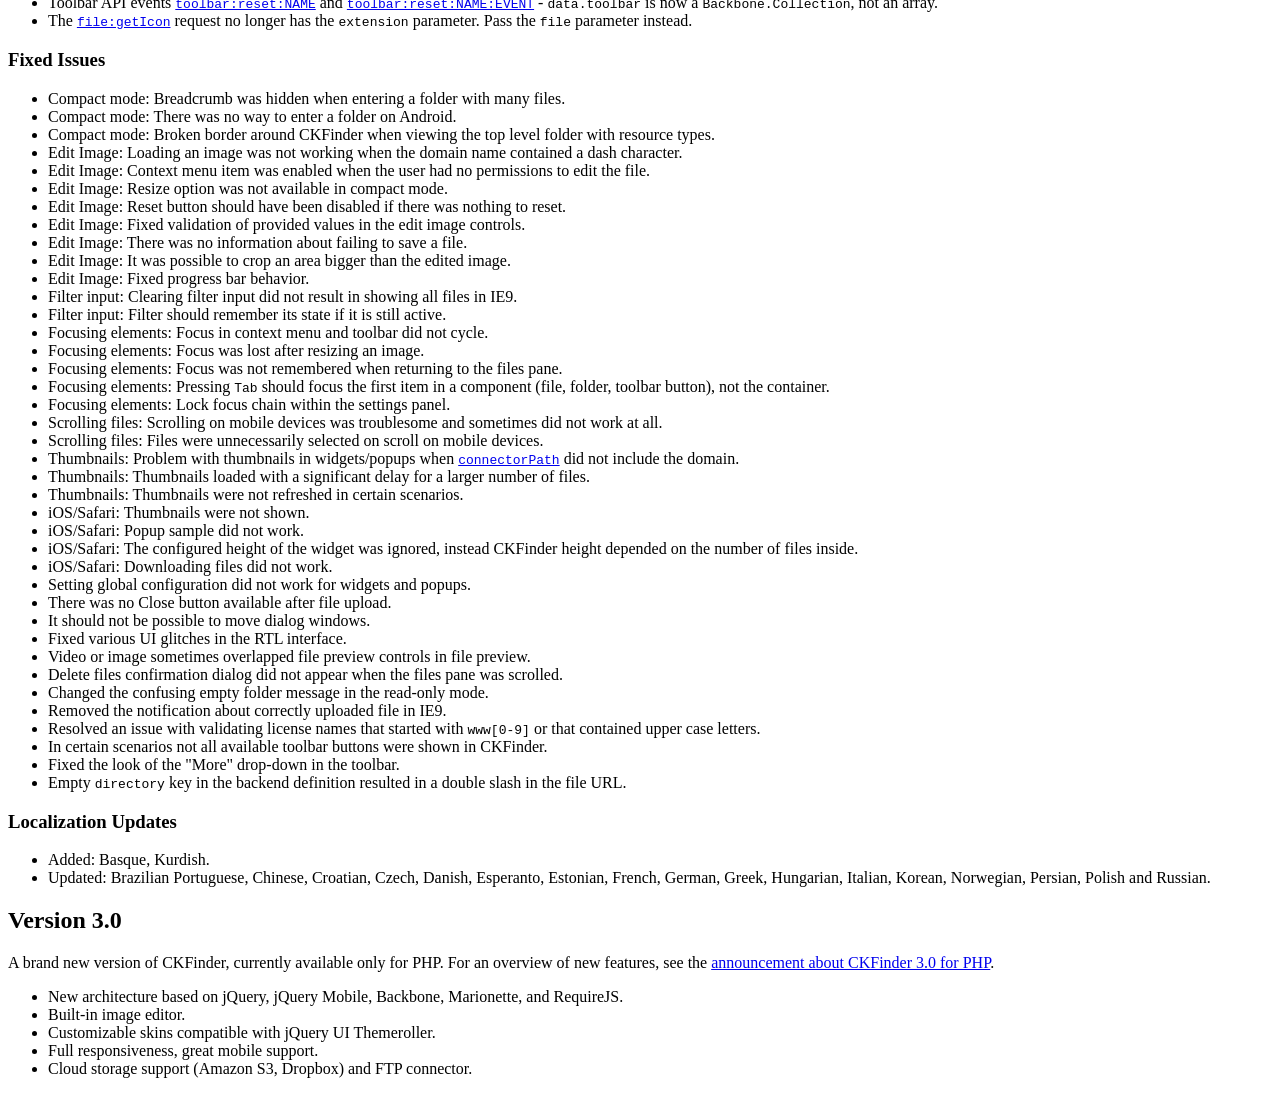
<file: web/ckfinder/CHANGELOG.html>
<!DOCTYPE html>
<html lang="en">
<head>
	<meta charset="UTF-8">
	<title>CKFinder Changelog</title>
</head>
<body>
<h1 id="ckfinder-changelog">CKFinder Changelog</h1>
<p><a href="http://cksource.com/ckfinder">CKFinder</a></p>
<p>Copyright (c) 2007-2016, CKSource - Frederico Knabben. All rights reserved.</p>
<h2 id="version-3-4-1">Version 3.4.1</h2>
<h3 id="new-features">New Features</h3>
<ul>
<li class="net">Added support for FTP storage.</li></ul>
<h3 id="fixed-issues">Fixed Issues</h3>
<ul>
<li class="net">Improved Thumbnail command performance.</li></ul>
<h3 id="localization-updates">Localization Updates</h3>
<ul>
<li>Updated: Greek and Turkish.</li></ul>
<h2 id="version-3-4">Version 3.4</h2>
<h3 id="new-features">New Features</h3>
<ul>
<li>The <a href="http://docs.cksource.com/ckfinder3/#!/api/CKFinder.Application-event-settings_change_GROUP_NAME"><code>settings:change:GROUP:NAME</code></a> event has a new parameter: <code>previousValue</code>.</li><li>Added the <a href="https://cksource.com/ckfinder/demo#compact-ui">Compact View</a> for displaying files in columns (not supported in IE9).</li><li>The <a href="http://docs.cksource.com/ckfinder3/#!/api/CKFinder.Config-cfg-defaultViewType"><code>defaultViewType</code></a> configuration option accepts a new value: <code>compact</code>.</li><li>Added the <code>width</code> parameter for columns defined for List View in the <a href="http://docs.cksource.com/ckfinder3/#!/api/CKFinder.Application-event-listView_columns"><code>listView:columns</code></a> event.</li><li>Added the &quot;OK&quot; button to information dialogs (those created using the <code>dialog:info</code> request).</li><li class="net">Improved configuration validation.</li><li class="net">Added progress tracking for time-consuming operations.</li><li class="net">Added support for IIS virtual directories in the local storage adapter.</li></ul>
<h3 id="fixed-issues">Fixed Issues</h3>
<ul>
<li>Added the missing <code>command:before:FileUpload</code>, <code>command:ok:FileUpload</code> and <code>command:error:FileUpload</code> events for uploading files.</li><li>Fixed focus in the settings panel when changing the view type.</li><li>Fixed double <code>toolbar:reset:Main:folder</code> event in compact mode when the user selects a folder in the files pane.</li><li>Fixed keyboard navigation for disabled context menu items.</li><li>Removed the possibility to invoke the Delete File command by keyboard inside a folder with <code>ACL FILE_DELETE</code> set to <code>false</code>.</li><li>Removed the possibility to invoke the Rename File command by keyboard inside a folder with <code>ACL FILE_RENAME</code> set to <code>false</code>.</li><li>Fixed drag&amp;drop uploads in List View.</li><li>Updated Javascript code prettifier for samples.</li><li class="php">Fixed file permission issue occurring during file upload on some IIS server configurations.</li><li class="net">Fixed HTML file extension matching.</li><li class="net">Fixed URL generation for resized images in backends that use the Proxy command.</li><li class="net">Added missing file size field to the SaveImage command response.</li><li class="net">Improved thumbnail caching.</li></ul>
<h3 id="localization-updates">Localization Updates</h3>
<ul>
<li>Added: Swiss German (thanks to <a href="https://twitter.com/mirogrenda">Miro Grenda</a>!) and Ukrainian (thanks to Holovin Yevhen Nikolayevich!).</li><li>Updated: Chinese, Czech, Esperanto, French, German, Kurdish, Latvian, Polish, Russian, Slovakian, Spanish and Turkish.</li></ul>
<h2 id="version-3-3-1">Version 3.3.1</h2>
<h3 id="fixed-issues">Fixed Issues</h3>
<ul>
<li class="net">Fixed performance issue in folders with more than 1000 files.</li></ul>
<h2 id="version-3-3">Version 3.3</h2>
<h3 id="new-features">New Features</h3>
<ul>
<li class="php">Added support for Microsoft Azure Storage.</li><li class="net">Added a stable version of the ASP.NET connector.</li><li class="net">Added support for Microsoft Azure Storage.</li><li class="net">Added support for Amazon S3 Storage.</li></ul>
<h3 id="backward-incompatible-changes">Backward Incompatible Changes</h3>
<ul>
<li>Language files have undergone a major reorganization. Obsolete keys were removed.</li><li>Events related to rendering columns in the files pane were changed: <code>listView:file:column:NAME</code>, <code>listView:folder:column:NAME</code>.</li></ul>
<h3 id="fixed-issues">Fixed Issues</h3>
<ul>
<li>Performance improvements for rendering the files pane with thousands of items.</li><li>Thumbnail slider enabled in list view when loading CKFinder.</li><li>Choosing files with double click does not fetch the file URL for some remote backends.</li><li>Invalid time when parsing time in the 12-hour clock system.</li><li class="php">Image Edit: Saving an image that exceeds <code>maxWidth</code>/<code>maxHeight</code> throws an error.</li></ul>
<h3 id="localization-updates">Localization Updates</h3>
<ul>
<li>Added: Bosnian.</li><li>Updated: Brazilian Portuguese, Czech, Esperanto, French, German, Italian, Kurdish, Latvian, Persian, Polish, Russian, Spanish and Swedish.</li></ul>
<h2 id="version-3-2-1">Version 3.2.1</h2>
<h3 id="fixed-issues">Fixed Issues</h3>
<ul>
<li>In widget mode (in Internet Explorer/Edge only) the CSRF protection was too strict and did not allow for actions that should be allowed.</li></ul>
<h2 id="version-3-2">Version 3.2</h2>
<h3 id="new-features">New Features</h3>
<ul>
<li>Added new view for files pane: a list view with file details.</li><li>Added sorting of files in files pane by name, date and size.</li><li>Added the <a href="http://docs.cksource.com/ckfinder3/#!/api/CKFinder.Config-cfg-listViewIconSize"><code>listViewIconSize</code></a> configuration option.</li><li>Added the <a href="http://docs.cksource.com/ckfinder3/#!/api/CKFinder.Config-cfg-defaultSortBy"><code>defaultSortBy</code></a> configuration option.</li><li>Added the <a href="http://docs.cksource.com/ckfinder3/#!/api/CKFinder.Config-cfg-defaultSortByOrder"><code>defaultSortByOrder</code></a> configuration option.</li><li>Added the <a href="http://docs.cksource.com/ckfinder3/#!/api/CKFinder.Config-cfg-defaultViewType"><code>defaultViewType</code></a> configuration option.</li><li>Added the <a href="http://docs.cksource.com/ckfinder3/#!/api/CKFinder.Application-event-listView_columns"><code>listView:columns</code></a> event.</li><li>Added the <a href="http://docs.cksource.com/ckfinder3/#!/api/CKFinder.Application-event-listView_file_column_NAME"><code>listView:file:column:NAME</code></a> event.</li><li>Added the <a href="http://docs.cksource.com/ckfinder3/#!/api/CKFinder.Application-event-listView_folder_column_NAME"><code>listView:folder:column:NAME</code></a> event.</li><li>Added the <a href="http://docs.cksource.com/ckfinder3/#!/api/CKFinder.Application-event-resources_show_before"><code>resources:show:before</code></a> event.</li><li>Added the <a href="http://docs.cksource.com/ckfinder3/#!/api/CKFinder.Application-event-dialog_close_NAME"><code>dialog:close:NAME</code></a> event.</li><li>Added the <a href="http://docs.cksource.com/ckfinder3/#!/api/CKFinder.Application-request-file_getActive"><code>file:getActive</code></a> request.</li><li>Added the <a href="http://docs.cksource.com/ckfinder3/#!/api/CKFinder.Application-request-csrf_getToken"><code>csrf:getToken</code></a> request.</li><li>Added the <code>sendPostAsJson</code> parameter to the <a href="http://docs.cksource.com/ckfinder3/#!/api/CKFinder.Application-request-command_send"><code>command:send</code></a> request</li><li>The <code>view</code> parameter for the <a href="http://docs.cksource.com/ckfinder3/#!/api/CKFinder.Application-request-page_create"><code>page:create</code></a> request is now optional.</li></ul>
<h3 id="fixed-issues">Fixed Issues</h3>
<ul>
<li>Individual settings views have a proper name in the <a href="http://docs.cksource.com/ckfinder3/#!/api/CKFinder.Application-event-view_NAME"><code>view:NAME</code></a> event instead of a single <code>Setting</code>.</li><li>Compact mode: Keyboard navigation in breadcrumbs is inverted for RTL languages.</li><li>Fixed an issue that prevented to move or copy over 250 files on a default PHP installation.</li><li>Fixed wrong error message for an empty file name.</li><li>Fixed detection of swipe direction when opening panels on touch screen devices.</li><li>Compact mode: Focus on filter box is lost when typing.</li><li>Thumbnails are not refreshed after editing an image.</li><li>Files filter is not refreshed after clicking a folder.</li><li>Focus is lost after moving files.</li><li>The toolbar is unnecessarily rendered when lazy loading of a folder finishes and a file was selected.</li></ul>
<h3 id="localization-updates">Localization Updates</h3>
<ul>
<li>Added: Esperanto.</li></ul>
<h2 id="version-3-1">Version 3.1</h2>
<h3 id="security-updates">Security Updates</h3>
<p>As a result of security testing and hacking that we did on CKFinder 3 we discovered some potential security concerns in the server-side part of the application.
These issues affected actions that only authenticated users could perform solely in locations specified in your CKFinder backends configuration, but since
in some cases it was possible to skip ACL checks or file extension checks, <strong>an upgrade is highly recommended</strong>.</p>
<h3 id="new-features">New Features</h3>
<ul>
<li>Improved accessibility. Added compatibility with screen readers.</li><li>Reworked keyboard navigation in the entire application. Implemented custom <kbd>Tab</kbd> key support to resolve inconsistency between browsers.</li><li>Added the Keyboard Shortcuts dialog window &mdash; press <kbd>?</kbd> to open it.</li><li>Greatly improved application performance when loading files from remote locations (e.g. Amazon S3).</li><li>Improved performance by reducing the number of situations when the entire files pane is reloaded.</li><li>Improved performance by caching files on subsequent clicks of the folder.</li><li>Added Microsoft Edge compatibility.</li><li>Added preview of PDF files in the gallery.</li><li>Added drag and drop support for files onto folders and breadcrumbs in compact mode.</li><li>Added busy dialog and progress tracking for time-consuming operations.</li><li>Added Proxy command support. It is now possible to view files stored outside the document root or in remote backends in the gallery.</li><li class="php">Added the <a href="http://docs.cksource.com/ckfinder3-php/commands.html#command_proxy"><code>Proxy</code></a> command and the corresponding <a href="http://docs.cksource.com/ckfinder3-php/configuration.html#backend_option_useProxyCommand"><code>useProxyCommand</code></a> backend configuration option.</li><li>Reworked the Choose Scaled dialog window.</li><li>Edit Image feature now warns against closing without saving changes.</li><li>Added the <a href="http://docs.cksource.com/ckfinder3/#!/api/CKFinder.Application-request-folder_getIcon"><code>folder:getIcon</code></a> request.</li><li>Removed Maximize/Minimize buttons in popup mode as the browser provides native controls for it.</li><li class="php">Improved performance by caching file previews.</li><li class="php">Added the <a href="http://docs.cksource.com/ckfinder3-php/configuration.html#configuration_options_cache"><code>cache</code></a> option that configures cache lifetime for various CKFinder components.</li><li class="php">Added the <a href="http://docs.cksource.com/ckfinder3-php/configuration.html#configuration_options_tempDirectory"><code>tempDirectory</code></a> option that configures the path to the temporary files folder used by CKFinder.</li><li class="php">Added the <a href="http://docs.cksource.com/ckfinder3-php/configuration.html#configuration_options_sessionWriteClose"><code>sessionWriteClose</code></a> option that configures whether the connector should close write access to the session to avoid performance issues.</li><li class="php">Added the <a href="http://docs.cksource.com/ckfinder3-php/commands.html#command_operation"><code>Operation</code></a> command that tracks the progress of operation in time-consuming connector commands.</li></ul>
<h3 id="backward-incompatible-changes">Backward Incompatible Changes</h3>
<ul>
<li>Context menu API has undergone major changes. See the updated <a href="http://docs.cksource.com/ckfinder3/#!/guide/dev_contextmenu-section-ckfinder-3.1%2B">context menu documentation</a>.</li><li>Toolbar API events <a href="http://docs.cksource.com/ckfinder3/#!/api/CKFinder.Application-event-toolbar_reset_NAME"><code>toolbar:reset:NAME</code></a> and <a href="http://docs.cksource.com/ckfinder3/#!/api/CKFinder.Application-event-toolbar_reset_NAME_EVENT"><code>toolbar:reset:NAME:EVENT</code></a> - <code>data.toolbar</code> is now a <code>Backbone.Collection</code>, not an array.</li><li>The <a href="http://docs.cksource.com/ckfinder3/#!/api/CKFinder.Application-request-file_getIcon"><code>file:getIcon</code></a> request no longer has the <code>extension</code> parameter. Pass the <code>file</code> parameter instead.</li></ul>
<h3 id="fixed-issues">Fixed Issues</h3>
<ul>
<li>Compact mode: Breadcrumb was hidden when entering a folder with many files.</li><li>Compact mode: There was no way to enter a folder on Android.</li><li>Compact mode: Broken border around CKFinder when viewing the top level folder with resource types.</li><li>Edit Image: Loading an image was not working when the domain name contained a dash character.</li><li>Edit Image: Context menu item was enabled when the user had no permissions to edit the file.</li><li>Edit Image: Resize option was not available in compact mode.</li><li>Edit Image: Reset button should have been disabled if there was nothing to reset.</li><li>Edit Image: Fixed validation of provided values in the edit image controls.</li><li>Edit Image: There was no information about failing to save a file.</li><li>Edit Image: It was possible to crop an area bigger than the edited image.</li><li>Edit Image: Fixed progress bar behavior.</li><li>Filter input: Clearing filter input did not result in showing all files in IE9.</li><li>Filter input: Filter should remember its state if it is still active.</li><li>Focusing elements: Focus in context menu and toolbar did not cycle.</li><li>Focusing elements: Focus was lost after resizing an image.</li><li>Focusing elements: Focus was not remembered when returning to the files pane.</li><li>Focusing elements: Pressing <kbd>Tab</kbd> should focus the first item in a component (file, folder, toolbar button), not the container.</li><li>Focusing elements: Lock focus chain within the settings panel.</li><li>Scrolling files: Scrolling on mobile devices was troublesome and sometimes did not work at all.</li><li>Scrolling files: Files were unnecessarily selected on scroll on mobile devices.</li><li>Thumbnails: Problem with thumbnails in widgets/popups when <a href="http://docs.cksource.com/ckfinder3/#!/api/CKFinder.Config-cfg-connectorPath"><code>connectorPath</code></a> did not include the domain.</li><li>Thumbnails: Thumbnails loaded with a significant delay for a larger number of files.</li><li>Thumbnails: Thumbnails were not refreshed in certain scenarios.</li><li>iOS/Safari: Thumbnails were not shown.</li><li>iOS/Safari: Popup sample did not work.</li><li>iOS/Safari: The configured height of the widget was ignored, instead CKFinder height depended on the number of files inside.</li><li>iOS/Safari: Downloading files did not work.</li><li>Setting global configuration did not work for widgets and popups.</li><li>There was no Close button available after file upload.</li><li>It should not be possible to move dialog windows.</li><li>Fixed various UI glitches in the RTL interface.</li><li>Video or image sometimes overlapped file preview controls in file preview.</li><li>Delete files confirmation dialog did not appear when the files pane was scrolled.</li><li>Changed the confusing empty folder message in the read-only mode.</li><li>Removed the notification about correctly uploaded file in IE9.</li><li>Resolved an issue with validating license names that started with <code>www[0-9]</code> or that contained upper case letters.</li><li>In certain scenarios not all available toolbar buttons were shown in CKFinder.</li><li>Fixed the look of the &quot;More&quot; drop-down in the toolbar.</li><li class="php">Empty <code>directory</code> key in the backend definition resulted in a double slash in the file URL.</li></ul>
<h3 id="localization-updates">Localization Updates</h3>
<ul>
<li>Added: Basque, Kurdish.</li><li>Updated: Brazilian Portuguese, Chinese, Croatian, Czech, Danish, Esperanto, Estonian, French, German, Greek, Hungarian, Italian, Korean, Norwegian, Persian, Polish and Russian.</li></ul>
<h2 id="version-3-0">Version 3.0</h2>
<p>A brand new version of CKFinder, currently available only for PHP. For an overview of new features, see the <a href="http://cksource.com/blog/CKFinder-3.0-for-PHP-Released">announcement about CKFinder 3.0 for PHP</a>.</p>
<ul>
<li>New architecture based on jQuery, jQuery Mobile, Backbone, Marionette, and RequireJS.</li><li>Built-in image editor.</li><li>Customizable skins compatible with jQuery UI Themeroller.</li><li>Full responsiveness, great mobile support.</li><li>Cloud storage support (Amazon S3, Dropbox) and FTP connector.</li></ul>

</body>
</html>
</file>
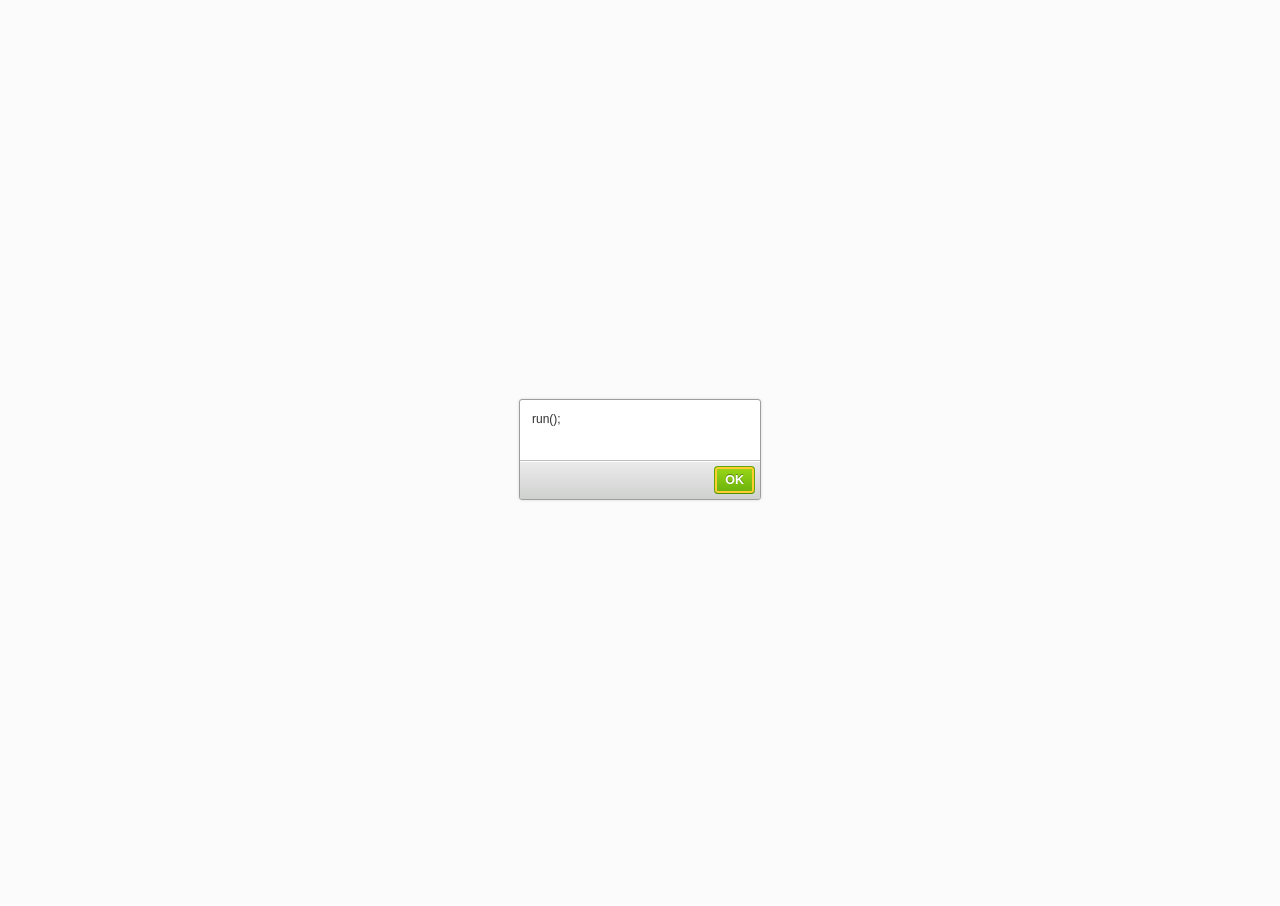
<file: web/ckfinder/ckfinder.html>
<!DOCTYPE html>
<!--
Copyright (c) 2007-2016, CKSource - Frederico Knabben. All rights reserved.
For licensing, see LICENSE.html or http://cksource.com/ckfinder/license
-->
<html>
<head>
	<meta charset="utf-8">
	<meta name="viewport" content="width=device-width,initial-scale=1,user-scalable=no">
	<title>CKFinder 3 - File Browser</title>
</head>
<body>

<script src="ckfinder.js"></script>
<script>
	CKFinder.start();
</script>

</body>
</html>
</file>
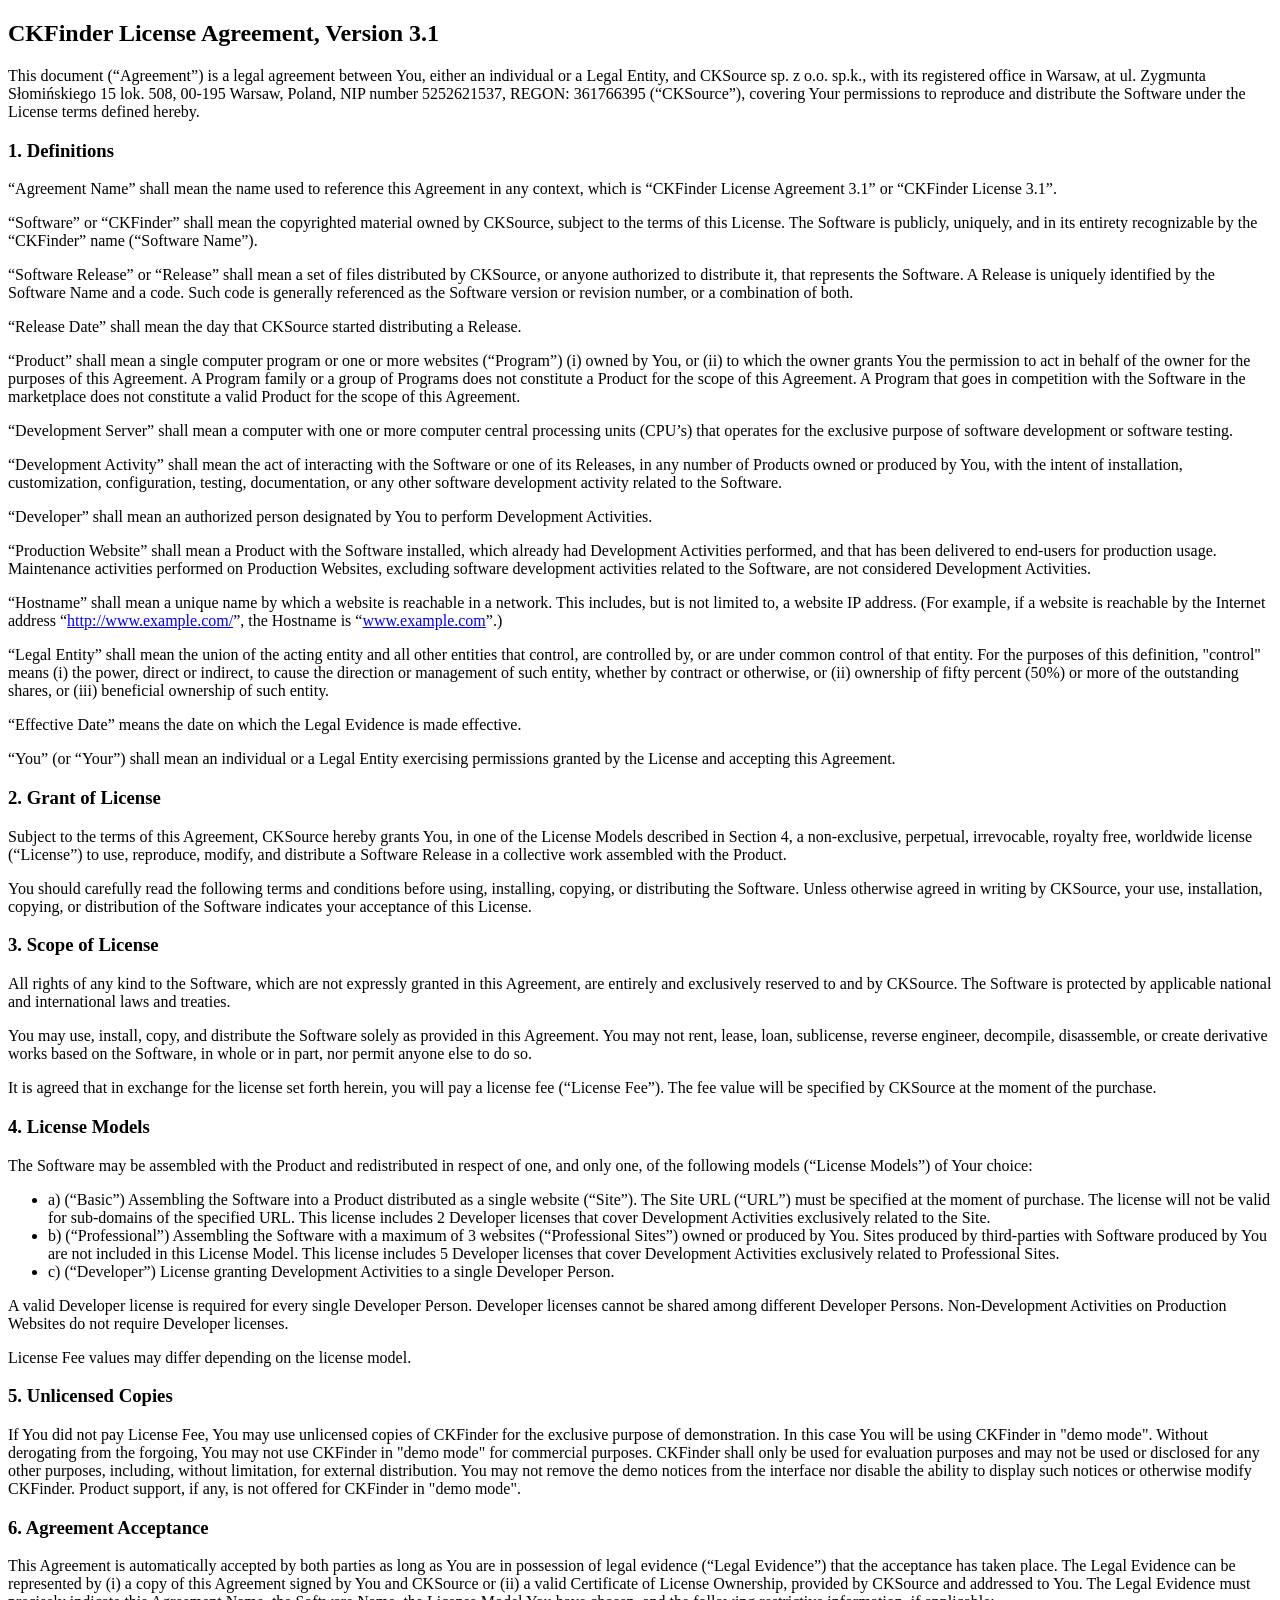
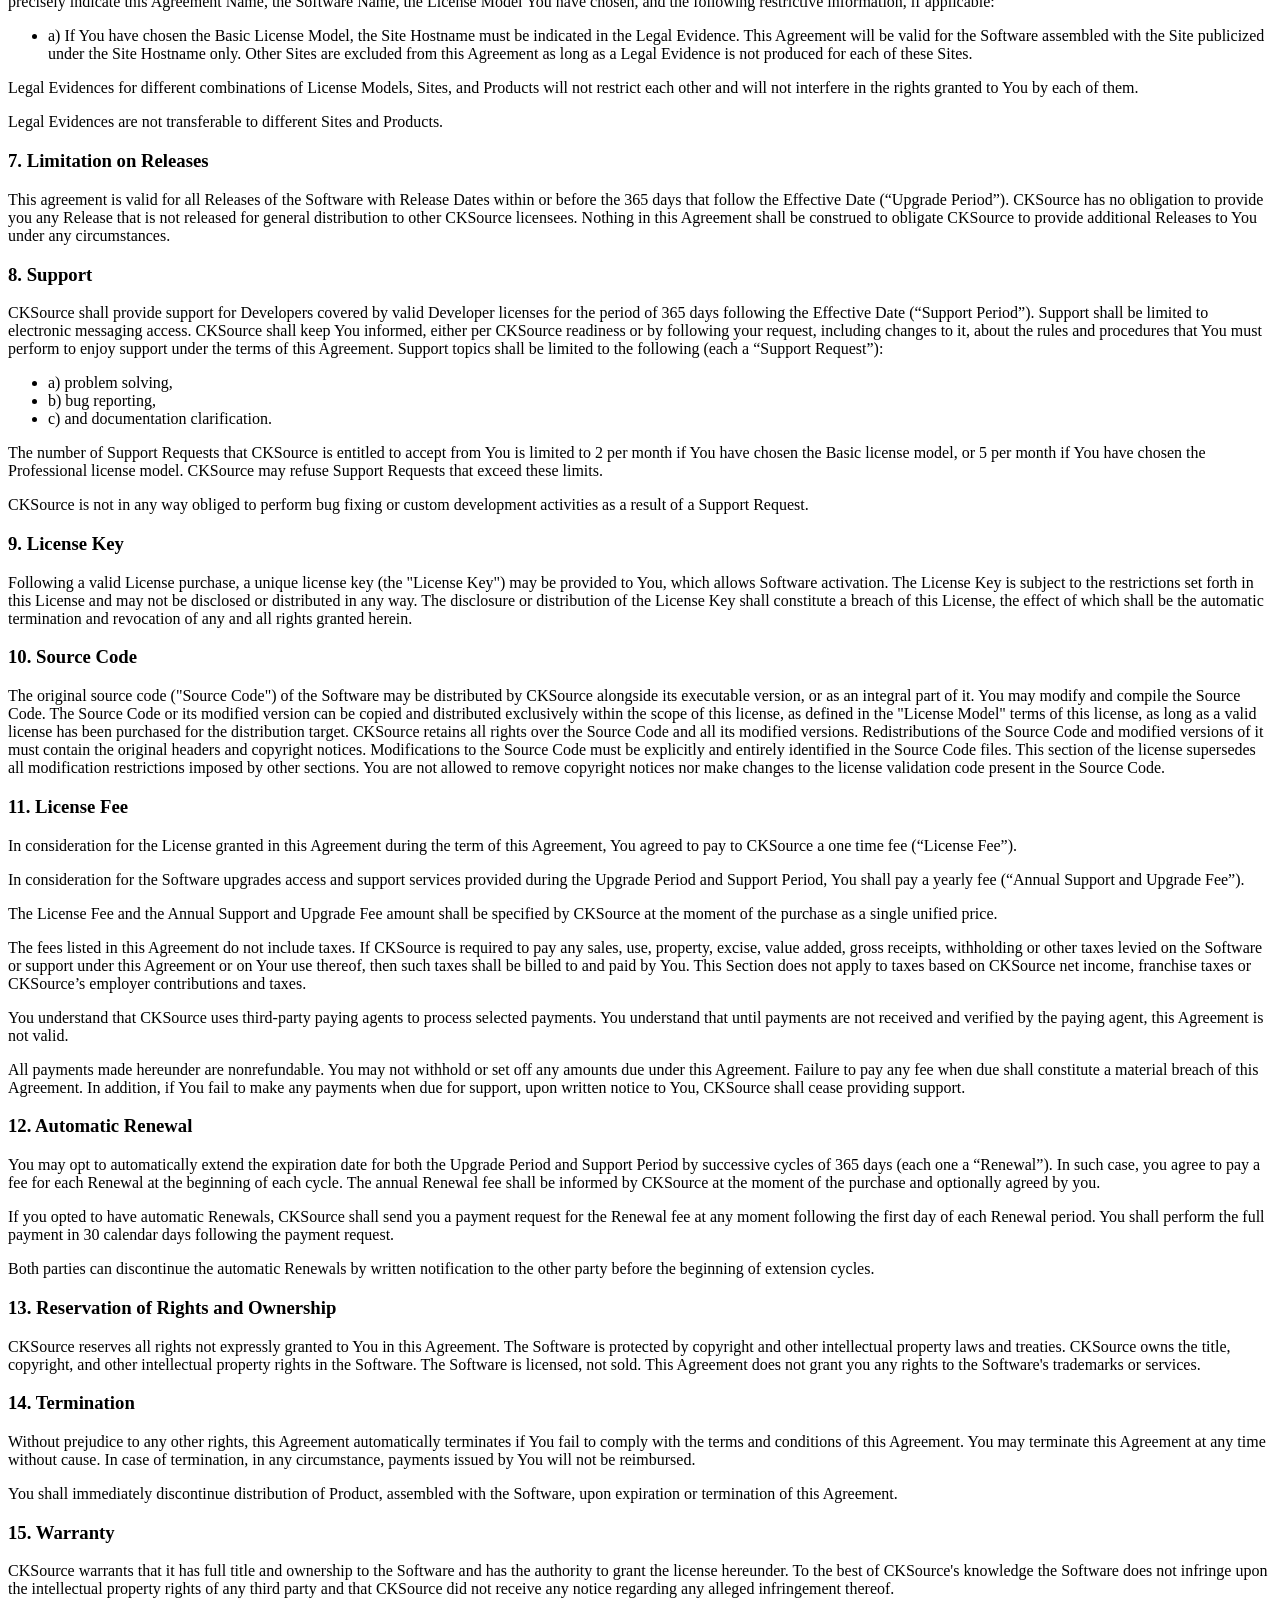
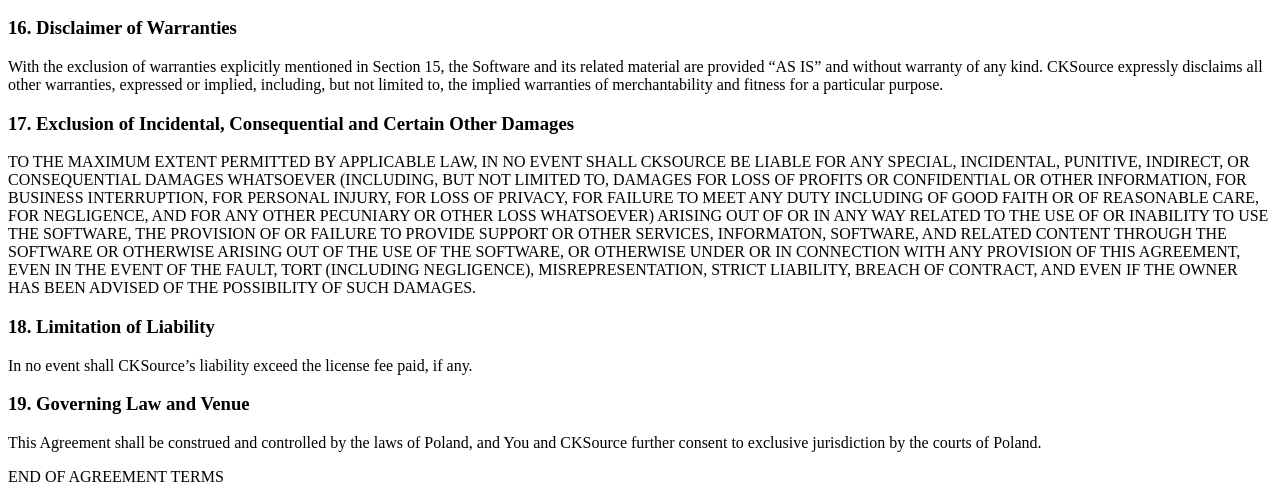
<file: web/ckfinder/LICENSE.html>
<!DOCTYPE html>
<html lang="en">
<head>
	<meta charset="UTF-8">
	<title>CKFinder License</title>
</head>
<body>
<h2>CKFinder License Agreement, Version 3.1</h2>

<p>This document (&ldquo;Agreement&rdquo;) is a legal agreement between You, either an individual or a Legal Entity, and
	CKSource sp. z o.o. sp.k., with its registered office in Warsaw, at ul. Zygmunta Słomińskiego 15 lok. 508, 00-195
	Warsaw, Poland, NIP number 5252621537, REGON: 361766395 (&ldquo;CKSource&rdquo;), covering Your permissions to
	reproduce and distribute the Software under the License terms defined hereby.</p>

<h3>1. Definitions</h3>

<p>&ldquo;Agreement Name&rdquo; shall mean the name used to reference this Agreement in any context, which
	is &ldquo;CKFinder License Agreement 3.1&rdquo; or &ldquo;CKFinder License 3.1&rdquo;.</p>

<p>&ldquo;Software&rdquo; or &ldquo;CKFinder&rdquo; shall mean the copyrighted material owned by CKSource,
	subject to the terms of this License. The Software is publicly, uniquely, and in its entirety recognizable
	by the &ldquo;CKFinder&rdquo; name (&ldquo;Software Name&rdquo;).</p>

<p>&ldquo;Software Release&rdquo; or &ldquo;Release&rdquo; shall mean a set of files distributed by CKSource, or
	anyone authorized to distribute it, that represents the Software. A Release is uniquely identified by the
	Software Name and a code. Such code is generally referenced as the Software version or revision number, or a
	combination of both.</p>

<p>&ldquo;Release Date&rdquo; shall mean the day that CKSource started distributing a Release.</p>

<p>&ldquo;Product&rdquo; shall mean a single computer program or one or more websites (&ldquo;Program&rdquo;)
	(i) owned by You, or (ii) to which the owner grants You the permission to act in behalf of the owner for the
	purposes of this Agreement. A Program family or a group of Programs does not constitute a Product for the
	scope of this Agreement. A Program that goes in competition with the Software in the marketplace does not
	constitute a valid Product for the scope of this Agreement.</p>

<p>&ldquo;Development Server&rdquo; shall mean a computer with one or more computer central processing units
	(CPU&rsquo;s) that operates for the exclusive purpose of software development or software testing.</p>

<p>&ldquo;Development Activity&rdquo; shall mean the act of interacting with the Software or one of its
	Releases, in any number of Products owned or produced by You, with the intent of installation,
	customization, configuration, testing, documentation, or any other software development activity related to
	the Software.</p>

<p>&ldquo;Developer&rdquo; shall mean an authorized person designated by You to perform Development
	Activities.</p>

<p>&ldquo;Production Website&rdquo; shall mean a Product with the Software installed, which already had
	Development Activities performed, and that has been delivered to end-users for production usage. Maintenance
	activities performed on Production Websites, excluding software development activities related to the
	Software, are not considered Development Activities.</p>

<p>&ldquo;Hostname&rdquo; shall mean a unique name by which a website is reachable in a network. This includes,
	but is not limited to, a website IP address. (For example, if a website is reachable by the Internet
	address &ldquo;<a href="http://www.example.com/">http://www.example.com/</a>&rdquo;, the Hostname
	is &ldquo;<a href="http://www.example.com/">www.example.com</a>&rdquo;.)</p>

<p>&ldquo;Legal Entity&rdquo; shall mean the union of the acting entity and all other entities that control, are
	controlled by, or are under common control of that entity. For the purposes of this definition, &quot;control&quot;
	means (i) the power, direct or indirect, to cause the direction or management of such entity, whether by
	contract or otherwise, or (ii) ownership of fifty percent (50%) or more of the outstanding shares, or (iii)
	beneficial ownership of such entity.</p>

<p>&ldquo;Effective Date&rdquo; means the date on which the Legal Evidence is made effective.</p>

<p>&ldquo;You&rdquo; (or &ldquo;Your&rdquo;) shall mean an individual or a Legal Entity exercising permissions
	granted by the License and accepting this Agreement.</p>

<h3>2. Grant of License</h3>

<p>Subject to the terms of this Agreement, CKSource hereby grants You, in one of the License Models described in
	Section 4, a non-exclusive, perpetual, irrevocable, royalty free, worldwide license (&ldquo;License&rdquo;)
	to use, reproduce, modify, and distribute a Software Release in a collective work assembled with the
	Product.</p>

<p>You should carefully read the following terms and conditions before using, installing, copying, or
	distributing the Software. Unless otherwise agreed in writing by CKSource, your use, installation, copying,
	or distribution of the Software indicates your acceptance of this License.</p>

<h3>3. Scope of License</h3>

<p>All rights of any kind to the Software, which are not expressly granted in this Agreement, are entirely and
	exclusively reserved to and by CKSource. The Software is protected by applicable national and international
	laws and treaties.</p>

<p>You may use, install, copy, and distribute the Software solely as provided in this Agreement. You may not
	rent, lease, loan, sublicense, reverse engineer, decompile, disassemble, or create derivative works based on
	the Software, in whole or in part, nor permit anyone else to do so.</p>

<p>It is agreed that in exchange for the license set forth herein, you will pay a license fee (&ldquo;License
	Fee&rdquo;). The fee value will be specified by CKSource at the moment of the purchase.</p>

<h3>4. License Models</h3>

<p>The Software may be assembled with the Product and redistributed in respect of one, and only one, of the
	following models (&ldquo;License Models&rdquo;) of Your choice:</p>

<ul>
	<li>a)&nbsp;(&ldquo;Basic&rdquo;) Assembling the Software into a Product distributed as a single website (&ldquo;Site&rdquo;).
		The Site URL (&ldquo;URL&rdquo;) must be specified at the moment of purchase. The license will not be
		valid for sub-domains of the specified URL. This license includes 2 Developer licenses that cover
		Development Activities exclusively related to the Site.
	</li>
	<li>b)&nbsp;(&ldquo;Professional&rdquo;) Assembling the Software with a maximum of 3 websites (&ldquo;Professional
		Sites&rdquo;) owned or produced by You. Sites produced by third-parties with Software produced by You
		are not included in this License Model. This license includes 5 Developer licenses that cover
		Development Activities exclusively related to Professional Sites.
	</li>
	<li>c)&nbsp;(&ldquo;Developer&rdquo;) License granting Development Activities to a single Developer
		Person.
	</li>
</ul>

<p>A valid Developer license is required for every single Developer Person. Developer licenses cannot be shared
	among different Developer Persons. Non-Development Activities on Production Websites do not require
	Developer licenses.</p>

<p>License Fee values may differ depending on the license model.</p>

<h3>5. Unlicensed Copies</h3>

<p>If You did not pay License Fee, You may use unlicensed copies of CKFinder for the exclusive purpose of
	demonstration. In this case You will be using CKFinder in &quot;demo mode&quot;. Without derogating from the
	forgoing, You may not use CKFinder in &quot;demo mode&quot; for commercial purposes. CKFinder shall only be
	used for evaluation purposes and may not be used or disclosed for any other purposes, including, without
	limitation, for external distribution. You may not remove the demo notices from the interface nor disable
	the ability to display such notices or otherwise modify CKFinder. Product support, if any, is not offered
	for CKFinder in &quot;demo mode&quot;.</p>

<h3>6. Agreement Acceptance</h3>

<p>This Agreement is automatically accepted by both parties as long as You are in possession of legal evidence (&ldquo;Legal
	Evidence&rdquo;) that the acceptance has taken place. The Legal Evidence can be represented by (i) a copy of
	this Agreement signed by You and CKSource or (ii) a valid Certificate of License Ownership, provided by
	CKSource and addressed to You. The Legal Evidence must precisely indicate this Agreement Name, the Software
	Name, the License Model You have chosen, and the following restrictive information, if applicable:</p>

<ul>
	<li>a)&nbsp;If You have chosen the Basic License Model, the Site Hostname must be indicated in the Legal
		Evidence. This Agreement will be valid for the Software assembled with the Site publicized under the
		Site Hostname only. Other Sites are excluded from this Agreement as long as a Legal Evidence is not
		produced for each of these Sites.
	</li>
</ul>

<p>Legal Evidences for different combinations of License Models, Sites, and Products will not restrict each
	other and will not interfere in the rights granted to You by each of them.</p>

<p>Legal Evidences are not transferable to different Sites and Products.</p>

<h3>7. Limitation on Releases</h3>

<p>This agreement is valid for all Releases of the Software with Release Dates within or before the 365 days
	that follow the Effective Date (&ldquo;Upgrade Period&rdquo;). CKSource has no obligation to provide you any
	Release that is not released for general distribution to other CKSource licensees. Nothing in this Agreement
	shall be construed to obligate CKSource to provide additional Releases to You under any circumstances.</p>

<h3>8. Support</h3>

<p>CKSource shall provide support for Developers covered by valid Developer licenses for the period of 365 days
	following the Effective Date (&ldquo;Support Period&rdquo;). Support shall be limited to electronic
	messaging access. CKSource shall keep You informed, either per CKSource readiness or by following your
	request, including changes to it, about the rules and procedures that You must perform to enjoy support
	under the terms of this Agreement. Support topics shall be limited to the following (each a &ldquo;Support
	Request&rdquo;):</p>

<ul>
	<li>a)&nbsp;problem solving,</li>
	<li>b)&nbsp;bug reporting,</li>
	<li>c)&nbsp;and documentation clarification.</li>
</ul>

<p>The number of Support Requests that CKSource is entitled to accept from You is limited to 2 per month if You
	have chosen the Basic license model, or 5 per month if You have chosen the Professional license model.
	CKSource may refuse Support Requests that exceed these limits.</p>

<p>CKSource is not in any way obliged to perform bug fixing or custom development activities as a result of a
	Support Request.</p>

<h3>9. License Key</h3>

<p>Following a valid License purchase, a unique license key (the &quot;License Key&quot;) may be provided to
	You, which allows Software activation. The License Key is subject to the restrictions set forth in this
	License and may not be disclosed or distributed in any way. The disclosure or distribution of the License
	Key shall constitute a breach of this License, the effect of which shall be the automatic termination and
	revocation of any and all rights granted herein.</p>

<h3>10. Source Code</h3>

<p>The original source code (&quot;Source Code&quot;) of the Software may be distributed by CKSource alongside
	its executable version, or as an integral part of it. You may modify and compile the Source Code. The Source
	Code or its modified version can be copied and distributed exclusively within the scope of this license, as
	defined in the &quot;License Model&quot; terms of this license, as long as a valid license has been
	purchased for the distribution target. CKSource retains all rights over the Source Code and all its modified
	versions. Redistributions of the Source Code and modified versions of it must contain the original headers
	and copyright notices. Modifications to the Source Code must be explicitly and entirely identified in the
	Source Code files. This section of the license supersedes all modification restrictions imposed by other
	sections. You are not allowed to remove copyright notices nor make changes to the license validation code
	present in the Source Code.</p>

<h3>11. License Fee</h3>

<p>In consideration for the License granted in this Agreement during the term of this Agreement, You agreed to
	pay to CKSource a one time fee (&ldquo;License Fee&rdquo;).</p>

<p>In consideration for the Software upgrades access and support services provided during the Upgrade Period and
	Support Period, You shall pay a yearly fee (&ldquo;Annual Support and Upgrade Fee&rdquo;).</p>

<p>The License Fee and the Annual Support and Upgrade Fee amount shall be specified by CKSource at the moment of
	the purchase as a single unified price.</p>

<p>The fees listed in this Agreement do not include taxes. If CKSource is required to pay any sales, use,
	property, excise, value added, gross receipts, withholding or other taxes levied on the Software or support
	under this Agreement or on Your use thereof, then such taxes shall be billed to and paid by You. This
	Section does not apply to taxes based on CKSource net income, franchise taxes or CKSource&rsquo;s employer
	contributions and taxes.</p>

<p>You understand that CKSource uses third-party paying agents to process selected payments. You understand that
	until payments are not received and verified by the paying agent, this Agreement is not valid.</p>

<p>All payments made hereunder are nonrefundable. You may not withhold or set off any amounts due under this
	Agreement. Failure to pay any fee when due shall constitute a material breach of this Agreement. In
	addition, if You fail to make any payments when due for support, upon written notice to You, CKSource shall
	cease providing support.</p>

<h3>12. Automatic Renewal</h3>

<p>You may opt to automatically extend the expiration date for both the Upgrade Period and Support Period by
	successive cycles of 365 days (each one a &ldquo;Renewal&rdquo;). In such case, you agree to pay a fee for
	each Renewal at the beginning of each cycle. The annual Renewal fee shall be informed by CKSource at the
	moment of the purchase and optionally agreed by you.</p>

<p>If you opted to have automatic Renewals, CKSource shall send you a payment request for the Renewal fee at any
	moment following the first day of each Renewal period. You shall perform the full payment in 30 calendar
	days following the payment request.</p>

<p>Both parties can discontinue the automatic Renewals by written notification to the other party before the
	beginning of extension cycles.</p>

<h3>13. Reservation of Rights and Ownership</h3>

<p>CKSource reserves all rights not expressly granted to You in this Agreement. The Software is protected by
	copyright and other intellectual property laws and treaties. CKSource owns the title, copyright, and other
	intellectual property rights in the Software. The Software is licensed, not sold. This Agreement does not
	grant you any rights to the Software&#39;s trademarks or services.</p>

<h3>14. Termination</h3>

<p>Without prejudice to any other rights, this Agreement automatically terminates if You fail to comply with the
	terms and conditions of this Agreement. You may terminate this Agreement at any time without cause. In case
	of termination, in any circumstance, payments issued by You will not be reimbursed.</p>

<p>You shall immediately discontinue distribution of Product, assembled with the Software, upon expiration or
	termination of this Agreement.</p>

<h3>15. Warranty</h3>

<p>CKSource warrants that it has full title and ownership to the Software and has the authority to grant the
	license hereunder. To the best of CKSource&#39;s knowledge the Software does not infringe upon the
	intellectual property rights of any third party and that CKSource did not receive any notice regarding any
	alleged infringement thereof.</p>

<h3>16. Disclaimer of Warranties</h3>

<p>With the exclusion of warranties explicitly mentioned in Section 15, the Software and its related material
	are provided &ldquo;AS IS&rdquo; and without warranty of any kind. CKSource expressly disclaims all other
	warranties, expressed or implied, including, but not limited to, the implied warranties of merchantability
	and fitness for a particular purpose.</p>

<h3>17. Exclusion of Incidental, Consequential and Certain Other Damages</h3>

<p>TO THE MAXIMUM EXTENT PERMITTED BY APPLICABLE LAW, IN NO EVENT SHALL CKSOURCE BE LIABLE FOR ANY SPECIAL,
	INCIDENTAL, PUNITIVE, INDIRECT, OR CONSEQUENTIAL DAMAGES WHATSOEVER (INCLUDING, BUT NOT LIMITED TO, DAMAGES
	FOR LOSS OF PROFITS OR CONFIDENTIAL OR OTHER INFORMATION, FOR BUSINESS INTERRUPTION, FOR PERSONAL INJURY,
	FOR LOSS OF PRIVACY, FOR FAILURE TO MEET ANY DUTY INCLUDING OF GOOD FAITH OR OF REASONABLE CARE, FOR
	NEGLIGENCE, AND FOR ANY OTHER PECUNIARY OR OTHER LOSS WHATSOEVER) ARISING OUT OF OR IN ANY WAY RELATED TO
	THE USE OF OR INABILITY TO USE THE SOFTWARE, THE PROVISION OF OR FAILURE TO PROVIDE SUPPORT OR OTHER
	SERVICES, INFORMATON, SOFTWARE, AND RELATED CONTENT THROUGH THE SOFTWARE OR OTHERWISE ARISING OUT OF THE USE
	OF THE SOFTWARE, OR OTHERWISE UNDER OR IN CONNECTION WITH ANY PROVISION OF THIS AGREEMENT, EVEN IN THE EVENT
	OF THE FAULT, TORT (INCLUDING NEGLIGENCE), MISREPRESENTATION, STRICT LIABILITY, BREACH OF CONTRACT, AND EVEN
	IF THE OWNER HAS BEEN ADVISED OF THE POSSIBILITY OF SUCH DAMAGES.</p>

<h3>18. Limitation of Liability</h3>

<p>In no event shall CKSource&rsquo;s liability exceed the license fee paid, if any.</p>

<h3>19. Governing Law and Venue</h3>

<p>This Agreement shall be construed and controlled by the laws of Poland, and You and CKSource further consent
	to exclusive jurisdiction by the courts of Poland.</p>

<p>END OF AGREEMENT TERMS</p>

</body>
</html>
</file>
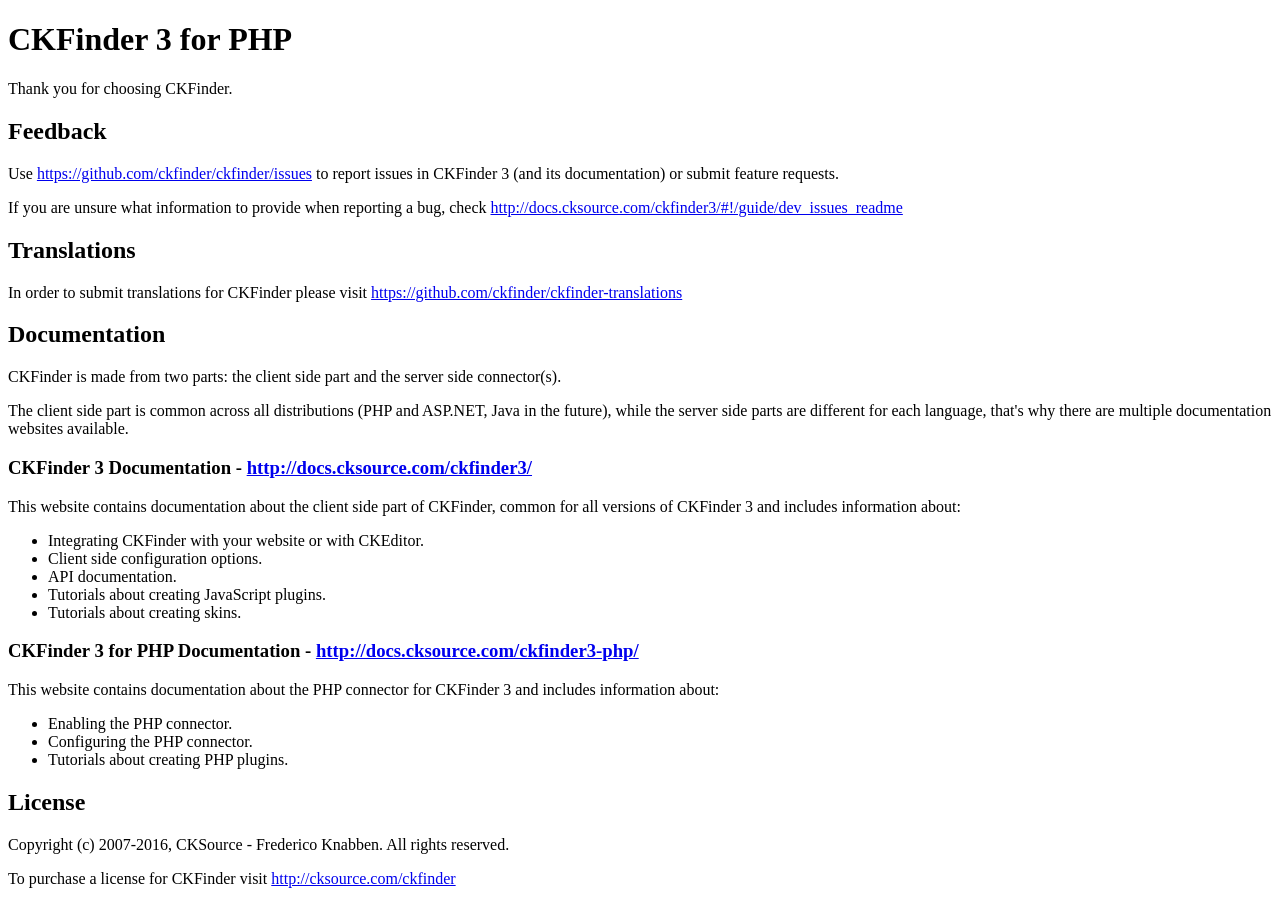
<file: web/ckfinder/README.html>
<!DOCTYPE html>
<html lang="en">
<head>
	<meta charset="UTF-8">
	<title>CKFinder Readme</title>
</head>
<body>
<h1 id="ckfinder-3-for-php">CKFinder 3 for PHP</h1>
<p>Thank you for choosing CKFinder.</p>
<h2 id="feedback">Feedback</h2>
<p>Use <a href="https://github.com/ckfinder/ckfinder/issues">https://github.com/ckfinder/ckfinder/issues</a> to report issues in CKFinder 3 (and its documentation) or submit
feature requests.</p>
<p>If you are unsure what information to provide when reporting a bug, check <a href="http://docs.cksource.com/ckfinder3/#!/guide/dev_issues_readme">http://docs.cksource.com/ckfinder3/#!/guide/dev_issues_readme</a></p>
<h2 id="translations">Translations</h2>
<p>In order to submit translations for CKFinder please visit <a href="https://github.com/ckfinder/ckfinder-translations">https://github.com/ckfinder/ckfinder-translations</a></p>
<h2 id="documentation">Documentation</h2>
<p>CKFinder is made from two parts: the client side part and the server side connector(s).</p>
<p>The client side part is common across all distributions (PHP and ASP.NET, Java in the future), while
the server side parts are different for each language, that&#39;s why there are multiple documentation websites available.</p>
<h3 id="ckfinder-3-documentation-http-docs-cksource-com-ckfinder3-">CKFinder 3 Documentation - <a href="http://docs.cksource.com/ckfinder3/">http://docs.cksource.com/ckfinder3/</a></h3>
<p>This website contains documentation about the client side part of CKFinder, common for all versions of CKFinder 3
and includes information about:</p>
<ul>
<li>Integrating CKFinder with your website or with CKEditor.</li>
<li>Client side configuration options.</li>
<li>API documentation.</li>
<li>Tutorials about creating JavaScript plugins.</li>
<li>Tutorials about creating skins.</li>
</ul>
<h3 id="ckfinder-3-for-php-documentation-http-docs-cksource-com-ckfinder3-php-">CKFinder 3 for PHP Documentation - <a href="http://docs.cksource.com/ckfinder3-php/">http://docs.cksource.com/ckfinder3-php/</a></h3>
<p>This website contains documentation about the PHP connector for CKFinder 3 and includes information about:</p>
<ul>
<li>Enabling the PHP connector.</li>
<li>Configuring the PHP connector.</li>
<li>Tutorials about creating PHP plugins.</li>
</ul>
<h2 id="license">License</h2>
<p>Copyright (c) 2007-2016, CKSource - Frederico Knabben. All rights reserved.</p>
<p>To purchase a license for CKFinder visit <a href="http://cksource.com/ckfinder">http://cksource.com/ckfinder</a></p>

</body>
</html>
</file>
<file: web/ckeditor/samples/css/samples.css>
/**
 * @license Copyright (c) 2003-2017, CKSource - Frederico Knabben. All rights reserved.
 * For licensing, see LICENSE.md or http://ckeditor.com/license
 */
@media (max-width: 900px) {
  .global-is-mobile-hidden {
    display: none !important;
  }
}
article,
aside,
details,
figcaption,
figure,
footer,
header,
hgroup,
main,
menu,
nav,
section {
  display: block;
}
body,
html {
  margin: 0;
  padding: 0;
  font: 16px / 1.8 Arial, 'Helvetica Neue', Helvetica, sans-serif;
  font-weight: 300;
  color: #575757;
}
.grid-width-10 {
  width: 10%;
}
.grid-width-20 {
  width: 20%;
}
.grid-width-30 {
  width: 30%;
}
.grid-width-40 {
  width: 40%;
}
.grid-width-50 {
  width: 50%;
}
.grid-width-60 {
  width: 60%;
}
.grid-width-70 {
  width: 70%;
}
.grid-width-80 {
  width: 80%;
}
.grid-width-90 {
  width: 90%;
}
.grid-width-100 {
  width: 100%;
}
@media (max-width: 900px) {
  .grid-width-10,
  .grid-width-20,
  .grid-width-30,
  .grid-width-40,
  .grid-width-50,
  .grid-width-60,
  .grid-width-70,
  .grid-width-80,
  .grid-width-90,
  .grid-width-100 {
    width: 100%;
  }
}
*[class*="grid-width"] {
  -webkit-box-sizing: border-box;
  -moz-box-sizing: border-box;
  box-sizing: border-box;
  padding-left: 4%;
  padding-right: 4%;
  float: left;
}
*[class*="grid-width"]:after,
.grid-container:after,
*[class*="grid-width"]:before,
.grid-container:before {
  content: '';
  display: block;
  overflow: hidden;
  visibility: hidden;
  font-size: 0;
  line-height: 0;
  width: 0;
  height: 0;
}
*[class*="grid-width"]:after,
.grid-container:after {
  clear: both;
}
.grid-container {
  -webkit-box-sizing: border-box;
  -moz-box-sizing: border-box;
  box-sizing: border-box;
  margin-left: auto;
  margin-right: auto;
}
.grid-container-nested *[class*="grid-width"]:first-child {
  padding-left: 0;
}
.grid-container-nested *[class*="grid-width"]:last-child {
  padding-right: 0;
}
@media (max-width: 900px) {
  .grid-container-nested *[class*="grid-width"]:first-child {
    padding-left: 4%;
  }
  .grid-container-nested *[class*="grid-width"]:last-child {
    padding-right: 4%;
  }
}
.header-a {
  min-height: 140px;
  overflow: hidden;
}
.header-a .header-a-logo {
  margin: 40px 0 0;
}
@media (max-width: 900px) {
  .header-a .header-a-logo {
    text-align: center;
  }
}
.header-a .header-a-logo img {
  border: transparent;
}
.navigation-a {
  height: 30px;
  background: #3D3D3D;
  position: absolute;
  left: 0;
  right: 0;
  top: 0;
  padding: 0;
  overflow: hidden;
}
@media (max-width: 900px) {
  .navigation-a {
    text-align: center;
  }
}
.navigation-a ul {
  list-style: none;
  margin: 0;
  overflow: hidden;
}
.navigation-a ul li,
.navigation-a ul li a {
  display: inline-block;
}
@media (max-width: 900px) {
  .navigation-a ul {
    width: auto;
    text-overflow: ellipsis;
    white-space: nowrap;
    display: inline-block;
    float: none;
  }
  .navigation-a ul:before,
  .navigation-a ul:after {
    display: none;
  }
}
.navigation-a ul.navigation-a-left {
  text-align: left;
}
@media (max-width: 900px) {
  .navigation-a ul.navigation-a-left {
    padding-right: 0;
  }
}
.navigation-a ul.navigation-a-right {
  text-align: right;
}
@media (max-width: 900px) {
  .navigation-a ul.navigation-a-right {
    padding-left: 23px;
  }
}
.navigation-a ul li + li {
  margin-left: 23px;
}
.navigation-a ul li a {
  font-size: 10px;
  font-size: 0.625rem;
  line-height: 18px;
  line-height: 1.13rem;
  line-height: 30px;
  float: left;
  color: #ddd;
  font-weight: bold;
  text-decoration: none;
  text-transform: uppercase;
}
.navigation-a ul li a:hover {
  cursor: pointer;
  color: #fff;
}
.icon-navigation-a-github:before,
.icon-navigation-a-github:after {
  background-image: url("[data-uri]");
}
.navigation-b {
  text-align: right;
  margin: 52px 0 0;
  overflow: visible;
}
@media (max-width: 900px) {
  .navigation-b {
    text-align: center;
    margin-top: 20px;
    padding: 0;
  }
}
.navigation-b ul {
  padding: 0;
  list-style: none;
  margin: 0;
  overflow: visible;
}
.navigation-b ul li,
.navigation-b ul li a {
  display: inline-block;
}
@media (max-width: 900px) {
  .navigation-b ul {
    display: table;
    width: 100%;
    padding-bottom: 1.5em;
  }
}
@media (max-width: 900px) {
  .navigation-b ul li {
    display: table-row;
  }
}
.navigation-b ul li + li {
  margin-left: 20px;
}
@media (max-width: 900px) {
  .navigation-b ul li + li {
    margin-left: 0;
  }
}
.navigation-b ul li a {
  -webkit-box-sizing: border-box;
  -moz-box-sizing: border-box;
  box-sizing: border-box;
  text-transform: uppercase;
  text-decoration: none;
  outline: none;
}
@media (max-width: 900px) {
  .navigation-b ul li a {
    width: 100%;
    -webkit-border-radius: 0;
    -webkit-background-clip: padding-box;
    -moz-border-radius: 0;
    -moz-background-clip: padding;
    border-radius: 0;
    background-clip: padding-box;
  }
}
.footer-a {
  font-size: 13px;
  font-size: 0.8125rem;
  line-height: 23.4px;
  line-height: 1.46rem;
  padding-top: 2.25em;
  padding-bottom: 2.25em;
  overflow: hidden;
  color: #8a8a8a;
}
.footer-a a {
  color: #27C0D8;
  text-decoration: none;
  border-bottom: 1px dotted #27C0D8;
}
.footer-a a:hover {
  color: #23adc2;
}
.footer-a p {
  margin: 0;
  display: inline-block;
  text-align: center;
}
.content {
  font-size: 14px;
  font-size: 0.875rem;
  line-height: 25.2px;
  line-height: 1.57rem;
  overflow: hidden;
  padding-top: 1.5em;
  padding-bottom: 1.5em;
}
.content p {
  margin: 0.75em 0;
}
.content ul,
.content ol,
.content pre,
.content blockquote,
.content textarea:not([class^="cke"]),
.content .cke {
  margin: 1.875em 0;
}
.content code,
.content kbd {
  -webkit-border-radius: 3px;
  -webkit-background-clip: padding-box;
  -moz-border-radius: 3px;
  -moz-background-clip: padding;
  border-radius: 3px;
  background-clip: padding-box;
  padding: 3px 4px;
}
.content pre,
.content code,
.content kbd,
.content blockquote {
  background: #f5f5f5;
}
.content blockquote,
.content pre {
  background: none;
  border-left: 4px solid #27C0D8;
  padding: 1.5em 2.25em;
}
.content p a,
.content ul a,
.content ol a,
.content blockquote a,
.content h1 a,
.content h2 a,
.content h3 a,
.content h4 a,
.content h5 a {
  color: #27C0D8;
  text-decoration: none;
  border-bottom: 1px dotted #27C0D8;
}
.content p a:hover,
.content ul a:hover,
.content ol a:hover,
.content blockquote a:hover,
.content h1 a:hover,
.content h2 a:hover,
.content h3 a:hover,
.content h4 a:hover,
.content h5 a:hover {
  color: #23adc2;
}
.content h1,
.content h2,
.content h3,
.content h4,
.content h5 {
  color: #000;
  font-weight: 100;
}
.content h1 code,
.content h2 code,
.content h3 code,
.content h4 code,
.content h5 code,
.content h1 kbd,
.content h2 kbd,
.content h3 kbd,
.content h4 kbd,
.content h5 kbd {
  font-size: inherit;
}
.content h1 a.content-heading-anchor,
.content h2 a.content-heading-anchor,
.content h3 a.content-heading-anchor,
.content h4 a.content-heading-anchor,
.content h5 a.content-heading-anchor {
  font-weight: 100;
  vertical-align: middle;
  opacity: 0;
  border: 0;
}
.content h1:hover a.content-heading-anchor,
.content h2:hover a.content-heading-anchor,
.content h3:hover a.content-heading-anchor,
.content h4:hover a.content-heading-anchor,
.content h5:hover a.content-heading-anchor {
  opacity: 1;
}
.content h1:target a,
.content h2:target a,
.content h3:target a,
.content h4:target a,
.content h5:target a {
  -webkit-animation: targetLinkOpacity 0.5s linear alternate;
  -moz-animation: targetLinkOpacity 0.5s linear alternate;
  -o-animation: targetLinkOpacity 0.5s linear alternate;
  animation: targetLinkOpacity 0.5s linear alternate;
  opacity: 1;
}
.content input,
.content select,
.content textarea:not([class^="cke"]) {
  -webkit-border-radius: 3px;
  -webkit-background-clip: padding-box;
  -moz-border-radius: 3px;
  -moz-background-clip: padding;
  border-radius: 3px;
  background-clip: padding-box;
  -webkit-box-shadow: inset 0 1px 1px rgba(0, 0, 0, 0.08);
  -moz-box-shadow: inset 0 1px 1px rgba(0, 0, 0, 0.08);
  box-shadow: inset 0 1px 1px rgba(0, 0, 0, 0.08);
  font: inherit;
  color: inherit;
  border: 1px solid #D9D9D9;
  padding: .2em .5em;
}
.content input:focus,
.content select:focus,
.content textarea:not([class^="cke"]):focus {
  border-color: #66afe9;
  outline: 0;
  -webkit-box-shadow: inset 0 1px 1px rgba(0, 0, 0, 0.08), 0 0 8px #93c6ef;
  -moz-box-shadow: inset 0 1px 1px rgba(0, 0, 0, 0.08), 0 0 8px #93c6ef;
  box-shadow: inset 0 1px 1px rgba(0, 0, 0, 0.08), 0 0 8px #93c6ef;
}
.content abbr {
  border-bottom: 1px dotted #666;
  cursor: pointer;
}
.content blockquote {
  font-style: italic;
  font-family: Georgia, Times, "Times New Roman", serif;
  font-size: 16px;
  font-size: 1rem;
  line-height: 28.8px;
  line-height: 1.8rem;
}
.content em {
  font-style: italic;
}
.content h1 {
  font-size: 36px;
  font-size: 2.25rem;
  line-height: 64.8px;
  line-height: 4.05rem;
  margin: 1.125em 0 0;
}
.content h2 {
  font-size: 27.2px;
  font-size: 1.7rem;
  line-height: 48.96px;
  line-height: 3.06rem;
  margin: 0.9em 0 0;
}
.content h3 {
  font-size: 24px;
  font-size: 1.5rem;
  line-height: 43.2px;
  line-height: 2.7rem;
  font-weight: 500;
  margin: 0.75em 0 0;
}
.content h4 {
  font-size: 19.2px;
  font-size: 1.2rem;
  line-height: 34.56px;
  line-height: 2.16rem;
  font-weight: 500;
  margin: 0.75em 0 0;
}
.content h5 {
  font-size: 17.6px;
  font-size: 1.1rem;
  line-height: 31.68px;
  line-height: 1.98rem;
  font-weight: 500;
  margin: 0.75em 0 0;
}
.content hr {
  border: 0;
  border-top: 4px solid #D9D9D9;
  margin: 1.5em 0;
}
.content input[type="text"] {
  height: 1.8em;
  line-height: 1.8em;
}
.content input[type="button"] {
  -webkit-appearance: button;
  -moz-appearance: button;
  appearance: button;
}
.content kbd {
  font-size: 12px;
  font-size: 0.75rem;
  line-height: 21.6px;
  line-height: 1.35rem;
  font-family: Arial, 'Helvetica Neue', Helvetica, sans-serif;
  padding: 2px 6px;
  -webkit-box-shadow: 0 0 4px #fff inset, 0 2px 0 #D9D9D9;
  -moz-box-shadow: 0 0 4px #fff inset, 0 2px 0 #D9D9D9;
  box-shadow: 0 0 4px #fff inset, 0 2px 0 #D9D9D9;
}
.content p img {
  vertical-align: middle;
}
.content p pre {
  padding: 1.5em;
}
.content pre {
  padding: 0;
  border: 0;
  tab-size: 4;
  -o-tab-size: 4;
  -moz-tab-size: 4;
}
.content pre,
.content code {
  font-size: 11.89px;
  font-size: 0.743rem;
  line-height: 21.4px;
  line-height: 1.34rem;
  font-family: Consolas, Menlo, Monaco, Lucida Console, Liberation Mono, DejaVu Sans Mono, Bitstream Vera Sans Mono, Courier New, monospace, serif;
}
.content pre a,
.content code a {
  border: 0;
}
.content pre code {
  padding: 0.75em;
  display: block;
}
.content strong {
  color: #000;
}
.content ul ul,
.content ol ul,
.content ul ol,
.content ol ol {
  margin: 0.75em 0;
}
.content ul li,
.content ol li {
  font-size: 14px;
  font-size: 0.875rem;
  line-height: 30.24px;
  line-height: 1.89rem;
}
.content textarea:not([class^="cke"]) {
  width: 100%;
}
.content div.todo {
  border: 2px dotted #444;
  padding: 10px;
  margin: 60px 0 10px 0;
  /* Remove me some day */
}
.content div.todo:before {
  content: "TODO";
  font-weight: bold;
}
body a.button-a,
body button.button-a,
body input.button-a {
  -webkit-border-radius: 3px;
  -webkit-background-clip: padding-box;
  -moz-border-radius: 3px;
  -moz-background-clip: padding;
  border-radius: 3px;
  background-clip: padding-box;
  font-size: 14px;
  font-size: 0.875rem;
  line-height: 25.2px;
  line-height: 1.57rem;
  height: 36px;
  line-height: 36px;
  padding: 0 1.1em;
  font-weight: 700;
  color: #3e3e3e;
  white-space: nowrap;
  text-decoration: none;
  display: inline-block;
  cursor: pointer;
  border: 0;
  vertical-align: middle;
  margin: 1px 0;
  background: transparent;
}
body a.button-a.icon-pos-left,
body button.button-a.icon-pos-left,
body input.button-a.icon-pos-left {
  padding-left: .8em;
}
body a.button-a.icon-pos-right,
body button.button-a.icon-pos-right,
body input.button-a.icon-pos-right {
  padding-right: .8em;
}
body a.button-a.button-a-no-text,
body button.button-a.button-a-no-text,
body input.button-a.button-a-no-text {
  -webkit-border-radius: 100px;
  -webkit-background-clip: padding-box;
  -moz-border-radius: 100px;
  -moz-background-clip: padding;
  border-radius: 100px;
  background-clip: padding-box;
  width: 36px;
  padding: 0;
  text-indent: -999px;
  overflow: hidden;
  position: relative;
  text-align: center;
}
body a.button-a.button-a-no-text:before,
body button.button-a.button-a-no-text:before,
body input.button-a.button-a-no-text:before {
  position: absolute;
  left: 50%;
  top: 50%;
  margin: -9px 0 0 -9px;
}
@media (max-width: 900px) {
  body a.button-a.button-a-mobile-collapsed,
  body button.button-a.button-a-mobile-collapsed,
  body input.button-a.button-a-mobile-collapsed {
    -webkit-border-radius: 100px;
    -webkit-background-clip: padding-box;
    -moz-border-radius: 100px;
    -moz-background-clip: padding;
    border-radius: 100px;
    background-clip: padding-box;
    width: 36px;
    padding: 0;
    text-indent: -999px;
    overflow: hidden;
    position: relative;
    text-align: center;
  }
  body a.button-a.button-a-mobile-collapsed:before,
  body button.button-a.button-a-mobile-collapsed:before,
  body input.button-a.button-a-mobile-collapsed:before {
    position: absolute;
    left: 50%;
    top: 50%;
    margin: -9px 0 0 -9px;
  }
  body a.button-a.button-a-mobile-collapsed:before,
  body button.button-a.button-a-mobile-collapsed:before,
  body input.button-a.button-a-mobile-collapsed:before {
    position: absolute;
    left: 50%;
    top: 50%;
    margin: -9px 0 0 -9px;
  }
}
body a.button-a:active,
body button.button-a:active,
body input.button-a:active,
body a.button-a:hover,
body button.button-a:hover,
body input.button-a:hover {
  color: #fff;
  background: #23adc2;
}
body a.button-a:focus,
body button.button-a:focus,
body input.button-a:focus {
  border-color: #66afe9;
  outline: 0;
  -webkit-box-shadow: inset 0 1px 1px rgba(0, 0, 0, 0.075), 0 0 8px #93c6ef;
  -moz-box-shadow: inset 0 1px 1px rgba(0, 0, 0, 0.075), 0 0 8px #93c6ef;
  box-shadow: inset 0 1px 1px rgba(0, 0, 0, 0.075), 0 0 8px #93c6ef;
}
body a.button-a-soft,
body button.button-a-soft,
body input.button-a-soft {
  background: #e7e7e7;
}
body a.button-a-soft:active,
body button.button-a-soft:active,
body input.button-a-soft:active,
body a.button-a-soft:hover,
body button.button-a-soft:hover,
body input.button-a-soft:hover {
  color: #3e3e3e;
  background: #cecece;
}
body a.button-a-background,
body button.button-a-background,
body input.button-a-background,
body a.navigation-b ul li a:hover,
body button.navigation-b ul li a:hover,
body input.navigation-b ul li a:hover {
  color: #fff;
  background: #27C0D8;
}
body a.button-a-background:active,
body button.button-a-background:active,
body input.button-a-background:active,
body a.button-a-background:hover,
body button.button-a-background:hover,
body input.button-a-background:hover,
body a.navigation-b ul li a:hover:active,
body button.navigation-b ul li a:hover:active,
body input.navigation-b ul li a:hover:active,
body a.navigation-b ul li a:hover:hover,
body button.navigation-b ul li a:hover:hover,
body input.navigation-b ul li a:hover:hover {
  color: #fff;
  background: #23adc2;
}
.balloon-a {
  font-size: 12px;
  font-size: 0.75rem;
  line-height: 21.6px;
  line-height: 1.35rem;
  -webkit-border-radius: 3px;
  -webkit-background-clip: padding-box;
  -moz-border-radius: 3px;
  -moz-background-clip: padding;
  border-radius: 3px;
  background-clip: padding-box;
  border-bottom: 3px solid #d4d4d4;
  background: #ebebeb;
  display: inline-block;
  white-space: nowrap;
  padding: .4em 1.2em .2em;
  font-weight: 700;
  position: relative;
  z-index: 1000;
  text-transform: none;
  color: #575757;
}
.balloon-a:hover {
  color: #575757;
}
.balloon-a:before {
  content: '';
  width: 0;
  height: 0;
  border-style: solid;
  position: absolute;
}
.balloon-a-ne:before,
.balloon-a-nw:before {
  top: -13px;
  border-width: 0 9px 15.6px 9px;
  border-color: transparent transparent #ebebeb transparent;
}
.balloon-a-se:before,
.balloon-a-sw:before {
  bottom: -13px;
  border-width: 15.6px 9px 0 9px;
  border-color: #ebebeb transparent transparent transparent;
}
.balloon-a-nw:before,
.balloon-a-sw:before {
  left: 20px;
}
.balloon-a-ne:before,
.balloon-a-se:before {
  right: 20px;
}
.icon-pos-left:before,
.icon-pos-right:after {
  content: '';
  display: inline-block;
  width: 18px;
  height: 18px;
  vertical-align: middle;
  background-repeat: no-repeat;
}
.icon-pos-left:before {
  margin-right: 10px;
}
.icon-pos-right:after {
  margin-left: 10px;
}
.icon-download:before,
.icon-download:after {
  background-image: url("[data-uri]");
}
.icon-question-mark:before,
.icon-question-mark:after {
  background-image: url("[data-uri]");
}
.icon-close:before,
.icon-close:after {
  background-image: url("[data-uri]");
}
.ie8 .switch > * {
  vertical-align: middle;
}
.ie8 .switch input[type="radio"] {
  margin: 0 0.25em;
  display: inline-block;
}
.ie8 .switch label {
  margin-left: 0 !important;
  margin-right: 0 !important;
}
.ie8 .switch label[data-for="1"] {
  float: left;
}
.ie8 .switch label[data-for="2"] {
  float: right;
}
.ie8 .switch .switch-inner {
  display: none;
}
.switch {
  font-size: 14px;
  font-size: 0.875rem;
  line-height: 25.2px;
  line-height: 1.57rem;
  font-weight: bold;
  background-color: #27C0D8;
  overflow: hidden;
  display: inline-block;
  padding: 0.75em 0.25em;
  color: #fff;
  -webkit-border-radius: 3px;
  -webkit-background-clip: padding-box;
  -moz-border-radius: 3px;
  -moz-background-clip: padding;
  border-radius: 3px;
  background-clip: padding-box;
  position: relative;
}
.switch input[type="radio"] {
  display: none;
}
.switch label {
  position: relative;
  z-index: 2;
  float: left;
  cursor: pointer;
  padding: 0 0.75em;
}
.switch label:hover {
  text-decoration: underline;
}
.switch .switch-inner {
  float: left;
  background-color: #FFF;
  height: 1.5em;
  width: 4.125em;
  padding: 2px;
  margin: 0 0.25em;
  -webkit-border-radius: 5.5px;
  -webkit-background-clip: padding-box;
  -moz-border-radius: 5.5px;
  -moz-background-clip: padding;
  border-radius: 5.5px;
  background-clip: padding-box;
}
.switch .switch-inner .handler {
  overflow: hidden;
  position: relative;
  display: block;
  height: 1.5em;
  width: 1.5em;
  background: #25b4cb;
  -webkit-border-radius: 4.5px;
  -webkit-background-clip: padding-box;
  -moz-border-radius: 4.5px;
  -moz-background-clip: padding;
  border-radius: 4.5px;
  background-clip: padding-box;
}
.switch .switch-inner .handler:before {
  content: '';
  display: block;
  position: absolute;
  top: 0;
  right: 0;
  bottom: 3px;
  left: 0;
  background-color: #34c4da;
  -webkit-border-bottom-left-radius: 4.5px;
  -moz-border-radius-bottomleft: 4.5px;
  border-bottom-left-radius: 4.5px;
  -webkit-border-bottom-right-radius: 4.5px;
  -webkit-background-clip: padding-box;
  -moz-border-radius-bottomright: 4.5px;
  -moz-background-clip: padding;
  border-bottom-right-radius: 4.5px;
  background-clip: padding-box;
}
.switch:hover .switch-inner .handler:before {
  background: #45c9dd;
}
.switch input[data-num="2"]:checked ~ .switch-inner > .handler {
  margin-left: auto;
}
.switch input[data-num="2"]:checked ~ label[data-for="1"] {
  padding-right: 5.125em;
  margin-right: -4.375em;
}
.switch input[data-num="1"]:checked ~ label[data-for="2"] {
  padding-left: 5.125em;
  margin-left: -4.375em;
}
.toggler {
  -webkit-user-select: none;
  -moz-user-select: none;
  -ms-user-select: none;
  user-select: none;
}
.toggler label {
  cursor: pointer;
}
.toggler [data-collapse] {
  display: inherit;
}
.toggler [data-expand] {
  display: none;
}
.toggler.collapsed [data-collapse] {
  display: none;
}
.toggler.collapsed [data-expand] {
  display: inherit;
}
.toggler-container {
  overflow: hidden;
}
.toggler-container.collapsed {
  height: 0;
}
.icon-toggler-expanded:before,
.icon-toggler-collapsed:before,
.icon-toggler-expanded:after,
.icon-toggler-collapsed:after {
  background-image: url("[data-uri]");
}
.icon-toggler-expanded.icon-light:before,
.icon-toggler-collapsed.icon-light:before,
.icon-toggler-expanded.icon-light:after,
.icon-toggler-collapsed.icon-light:after {
  background-image: url("[data-uri]");
}
.icon-toggler-expanded:before,
.icon-toggler-expanded:after {
  background-position: top left;
}
.icon-toggler-collapsed:before,
.icon-toggler-collapsed:after {
  background-position: bottom left;
}
.modal {
  padding: 20px;
  border-radius: 3px;
  background-color: white;
  max-width: 700px;
  -webkit-box-sizing: border-box;
  -moz-box-sizing: border-box;
  box-sizing: border-box;
  width: 80% !important;
  top: 50% !important;
  -webkit-transform: translate(-50%, -50%) !important;
  -moz-transform: translate(-50%, -50%) !important;
  -o-transform: translate(-50%, -50%) !important;
  -ms-transform: translate(-50%, -50%) !important;
  transform: translate(-50%, -50%) !important;
}
.modal-close {
  -webkit-border-radius: 100px;
  -webkit-background-clip: padding-box;
  -moz-border-radius: 100px;
  -moz-background-clip: padding;
  border-radius: 100px;
  background-clip: padding-box;
  cursor: pointer;
  height: 18px;
  width: 18px;
  position: absolute;
  top: 10px;
  right: 10px;
  font-size: 17px;
  text-align: center;
  line-height: 19px;
  background: #cccccc;
}
main .grid-container,
header .grid-container,
.navigation-a > div,
footer > div {
  max-width: 968px;
}
.header-a {
  margin-top: 30px;
}
.footer-a {
  border-top: 1px solid #D9D9D9;
}
.adjoined-top {
  background-color: #27C0D8;
  color: #fff;
}
.adjoined-top .content h1,
.adjoined-top .content h2,
.adjoined-top .content h3,
.adjoined-top .content h4,
.adjoined-top .content h5 {
  color: #fff;
}
.adjoined-top .content p {
  font-size: 18px;
  font-size: 1.125rem;
  line-height: 32.4px;
  line-height: 2.02rem;
  font-weight: 100;
}
.adjoined-top .content p a {
  text-decoration: none;
  border-bottom: 1px dotted #fff;
  color: inherit;
}
.adjoined-top .content p a:hover {
  color: #e6e6e6;
}
.adjoined-top .content button {
  color: #fff;
}
.adjoined-top .content strong {
  color: #fff;
}
.adjoined-top .content code {
  font-size: inherit;
  color: #27C0D8;
}
.adjoined-bottom {
  position: relative;
}
.adjoined-bottom:before {
  z-index: -1;
  content: '';
  background: #27C0D8;
  position: absolute;
  top: 0;
  left: 0;
  right: 0;
  height: 50%;
}
main .grid-container,
header .grid-container,
.navigation-a > div,
footer > div {
  max-width: 1052px;
}
main .grid-container.freed-width {
  max-width: none;
}
.switch {
  background: #25b4cb;
  float: right;
  overflow: visible;
}
.switch .balloon-a {
  position: absolute;
  top: -40px;
  right: 50%;
  margin-right: -15px;
  background: #FFEFC1;
  border-bottom-color: #DCDCA4;
}
.switch .balloon-a:before {
  border-color: #FFEFC1 transparent transparent transparent;
}
#toolbar .editors-container {
  overflow: hidden;
  height: 0;
  transition: height 200ms;
}
#toolbar .editors-container.active {
  height: auto;
}
#main #editor {
  background: #FFF;
  padding: 2% 4%;
  border: dashed 5px #27C0D8;
}
#main .adjoined-top:before {
  height: 335px;
}
#toolbar .adjoined-top:before {
  height: 219px;
}
#toolbar .adjoined-top .grid-container-nested {
  height: 147px;
}
.content .grid-switch-magic {
  margin: 3.5em 0 0;
}
#info-box {
  padding-bottom: 0;
}
#info-box > div {
  width: 100%;
  text-align: right;
}
#info-box > div .toggler {
  padding-right: 0;
}
#info-box > div .toggler:hover {
  background: transparent;
  color: #000;
}
#info-box > div .toggler:hover > label {
  text-decoration: underline;
}
#info-box > div h2 {
  float: left;
  margin-top: 0;
}
#info-box > div#instructions-container {
  text-align: left;
}
#toolbarModifierWrapper {
  overflow: hidden;
  height: 0;
  opacity: 0;
  transition: height 200ms;
}
#toolbarModifierWrapper.active {
  height: auto;
  opacity: 1;
}
header {
  overflow: visible;
}
header div.grid-container {
  overflow: visible;
}
header .navigation-b {
  overflow: visible;
}
header .navigation-b ul {
  overflow: visible;
}
header .navigation-b a {
  position: relative;
}
header .balloon-a {
  position: absolute;
  top: 48px;
  left: 50%;
  margin-left: -35px;
}
@media (max-width: 1140px) {
  header .balloon-a {
    left: auto;
    margin-left: auto;
    right: 50%;
    margin-right: -35px;
  }
  header .balloon-a:before {
    left: auto;
    right: 22px;
  }
}
@media (max-width: 900px) {
  header .balloon-a {
    display: none;
  }
}
#toolbar .cke_toolbar {
  pointer-events: none;
  -webkit-user-select: none;
  -moz-user-select: none;
  -ms-user-select: none;
  user-select: none;
  cursor: default;
}
.some-toolbar-active .cke_toolbar {
  zoom: 1;
  filter: alpha(opacity=50);
  -webkit-opacity: 0.5;
  -moz-opacity: 0.5;
  opacity: 0.5;
}
.cke_toolbar.active {
  position: relative;
  zoom: 1;
  filter: alpha(opacity=100);
  -webkit-opacity: 1;
  -moz-opacity: 1;
  opacity: 1;
}
.cke_toolbar.active:after {
  content: '';
  display: block;
  position: absolute;
  top: 0;
  right: 6px;
  bottom: 5px;
  left: 0;
  -webkit-border-radius: 5px;
  -webkit-background-clip: padding-box;
  -moz-border-radius: 5px;
  -moz-background-clip: padding;
  border-radius: 5px;
  background-clip: padding-box;
  -webkit-box-shadow: 0px 0px 15px 3px #fff4b0;
  -moz-box-shadow: 0px 0px 15px 3px #fff4b0;
  box-shadow: 0px 0px 15px 3px #fff4b0;
}
.cke_toolbar.active .cke_toolgroup {
  -webkit-box-shadow: none;
  -moz-box-shadow: none;
  box-shadow: none;
  border-color: #e3c300;
}
.cke_toolbar.active .cke_combo,
.cke_toolbar.active .cke_toolgroup {
  position: relative;
  z-index: 2;
}
.cke_toolbar.active .cke_combo_button {
  -webkit-box-shadow: none;
  -moz-box-shadow: none;
  box-shadow: none;
}
.unselectable {
  -webkit-user-select: none;
  -moz-user-select: none;
  -ms-user-select: none;
  user-select: none;
}
.toolbar {
  padding: 5px 0;
  margin-bottom: 2.4em;
  overflow: hidden;
  background: #fff;
}
.toolbar button.button-a.cke_button {
  cursor: pointer;
  display: inline-block;
  padding: 4px 6px;
  outline: 0;
  border: 1px solid #a6a6a6;
}
.toolbar button.button-a.hidden {
  display: none;
}
.toolbar button.button-a.left {
  float: left;
  margin-right: 8px;
}
.toolbar button.button-a.right {
  float: right;
  margin-left: 8px;
}
.toolbar button.button-a .highlight {
  color: #ffefc1;
}
.configContainer.hidden,
.toolbarModifier.hidden,
.toolbarModifier-hints.hidden {
  display: none;
}
.toolbarModifier :focus,
.toolbar button:focus,
.configContainer textarea.configCode:focus {
  outline: none;
}
div.toolbarModifier {
  padding: 0;
  overflow: hidden;
  width: 100%;
  position: relative;
  display: table;
  border-collapse: collapse;
}
div.toolbarModifier ::-moz-focus-inner {
  border: 0;
}
div.toolbarModifier .empty {
  display: none;
}
div.toolbarModifier.empty-visible .empty {
  display: table-row;
  zoom: 1;
  filter: alpha(opacity=60);
  -webkit-opacity: 0.6;
  -moz-opacity: 0.6;
  opacity: 0.6;
}
div.toolbarModifier .empty > p {
  line-height: 31px;
}
div.toolbarModifier > ul {
  padding: 0;
  margin: 0;
  border-top: 1px solid #ccc;
  width: 100%;
}
div.toolbarModifier > ul[data-type="table-header"] {
  display: table-header-group;
}
div.toolbarModifier > ul[data-type="table-body"] {
  display: table-row-group;
}
div.toolbarModifier > ul p {
  padding: 0;
  margin: 0;
}
div.toolbarModifier > ul > li {
  display: table-row;
}
div.toolbarModifier > ul > li[data-type="header"] {
  font-weight: bold;
  user-select: none;
  cursor: default;
}
div.toolbarModifier > ul > li[data-type="group"],
div.toolbarModifier > ul > li[data-type="separator"] {
  border-bottom: 1px solid #ccc;
}
div.toolbarModifier > ul > li[data-type="subgroup"] {
  border-top: 1px solid #eee;
}
div.toolbarModifier > ul > li[data-type="subgroup"]:first-child {
  border-top: none;
}
div.toolbarModifier > ul > li[data-type="group"].active,
div.toolbarModifier > ul > li[data-type="group"]:hover,
div.toolbarModifier > ul > li[data-type="separator"].active,
div.toolbarModifier > ul > li[data-type="separator"]:hover {
  overflow: hidden;
  z-index: 2;
}
div.toolbarModifier > ul > li[data-type="group"].active,
div.toolbarModifier > ul > li[data-type="separator"].active,
div.toolbarModifier > ul > li[data-type="group"].active:hover,
div.toolbarModifier > ul > li[data-type="separator"].active:hover {
  background: #f0fafb;
}
div.toolbarModifier > ul > li[data-type="group"]:hover,
div.toolbarModifier > ul > li[data-type="separator"]:hover {
  background: #fffbe3;
}
div.toolbarModifier > ul > li[data-type="separator"] {
  background: #f5f5f5;
}
div.toolbarModifier > ul > li[data-type="separator"]:after {
  content: '';
  width: 100%;
}
div.toolbarModifier > ul > li[data-type="separator"] > p {
  padding: 2px 5px;
}
div.toolbarModifier > ul > li > p,
div.toolbarModifier > ul > li > ul {
  display: table-cell;
  vertical-align: middle;
}
div.toolbarModifier > ul > li p {
  padding-left: 5px;
  min-width: 200px;
}
div.toolbarModifier > ul > li p span {
  white-space: nowrap;
  cursor: default;
}
div.toolbarModifier > ul > li p span button {
  font-size: 12.666px;
  margin-right: 5px;
  cursor: pointer;
  background: #fff;
  -webkit-border-radius: 5px;
  -webkit-background-clip: padding-box;
  -moz-border-radius: 5px;
  -moz-background-clip: padding;
  border-radius: 5px;
  background-clip: padding-box;
  border: 1px solid #bbb;
  padding: 0 7px;
  line-height: 12px;
  height: 20px;
}
div.toolbarModifier > ul > li p span button:not(.disabled):hover,
div.toolbarModifier > ul > li p span button:not(.disabled):focus {
  color: #fff;
  background-color: #454545;
  border-color: transparent;
}
div.toolbarModifier > ul > li p span button.move.disabled {
  cursor: default;
  zoom: 1;
  filter: alpha(opacity=20);
  -webkit-opacity: 0.2;
  -moz-opacity: 0.2;
  opacity: 0.2;
}
div.toolbarModifier > ul > li ul {
  border-collapse: collapse;
  padding: 0;
  width: 100%;
}
div.toolbarModifier > ul > li ul li {
  display: table-row;
  list-style-type: none;
  line-height: 1;
}
div.toolbarModifier > ul > li ul li[data-type="subgroup"] {
  border-top: 1px solid #ddd;
}
div.toolbarModifier > ul > li ul li[data-type="subgroup"]:first-child {
  border-top: 0;
}
div.toolbarModifier > ul > li ul li[data-type="subgroup"] [data-type="button"] {
  -webkit-border-radius: 3px;
  -webkit-background-clip: padding-box;
  -moz-border-radius: 3px;
  -moz-background-clip: padding;
  border-radius: 3px;
  background-clip: padding-box;
  padding: 0 2px;
}
div.toolbarModifier > ul > li ul li[data-type="subgroup"] [data-type="button"]:focus {
  background: rgba(0, 0, 0, 0.04);
}
div.toolbarModifier > ul > li ul li[data-type="subgroup"] [data-type="button"] input {
  vertical-align: middle;
}
div.toolbarModifier > ul > li ul li > p,
div.toolbarModifier > ul > li ul li > ul {
  display: table-cell;
  vertical-align: middle;
}
div.toolbarModifier > ul > li ul li ul {
  padding: 0;
}
div.toolbarModifier > ul > li ul li ul li {
  padding: 0;
  display: inline-block;
  cursor: pointer;
  margin: 2px 5px 2px 0;
}
div.toolbarModifier > ul > li ul li ul li .cke_combo_text {
  cursor: pointer;
  white-space: nowrap;
}
div.toolbarModifier > ul > li ul li ul li .cke_toolgroup,
div.toolbarModifier > ul > li ul li ul li .cke_combo_button {
  cursor: pointer;
  margin: 0;
  vertical-align: middle;
  border: 1px solid #ddd;
  font-size: 11.41px;
  font-size: 0.713rem;
  line-height: 20.54px;
  line-height: 1.28rem;
}
div.toolbarModifier > .codemirror-wrapper {
  overflow-y: auto;
}
div.toolbarModifier-hints {
  float: right;
  width: 350px;
  min-width: 150px;
  overflow-y: auto;
  margin-left: 1.5em;
}
div.toolbarModifier-hints h3 {
  font-size: 18.08px;
  font-size: 1.13rem;
  line-height: 32.54px;
  line-height: 2.03rem;
  padding: 0.36em 1.5em;
  background: #f5f5f5;
  border-bottom: 1px solid #ddd;
  margin-top: 0;
  margin-bottom: 1.2em;
}
div.toolbarModifier-hints dl {
  margin-bottom: 1.2em;
  overflow: hidden;
}
div.toolbarModifier-hints dl .list-header {
  font-weight: bold;
  border: 0;
  padding-bottom: 0.6em;
}
div.toolbarModifier-hints dl > p {
  text-align: center;
}
div.toolbarModifier-hints dl dt {
  float: left;
  width: 9em;
  clear: both;
  text-align: right;
  border-top: 1px solid #ddd;
  padding-left: 1.5em;
  padding-right: .1em;
  -webkit-box-sizing: border-box;
  -moz-box-sizing: border-box;
  box-sizing: border-box;
}
div.toolbarModifier-hints dl dt code {
  background: none;
  border: none;
  vertical-align: middle;
}
div.toolbarModifier-hints dl dd {
  margin-left: 10em;
  clear: right;
  padding-right: 1.5em;
}
div.toolbarModifier-hints dl dd code {
  line-height: 2.2em;
}
div.toolbarModifier-hints dl dd:after {
  content: '\00a0';
  display: block;
  clear: left;
  float: right;
  height: 0;
  width: 0;
}
.toolbarModifier-hints,
.configContainer textarea.configCode,
.CodeMirror {
  -webkit-border-radius: 3px;
  -webkit-background-clip: padding-box;
  -moz-border-radius: 3px;
  -moz-background-clip: padding;
  border-radius: 3px;
  background-clip: padding-box;
  border: 1px solid #ccc;
  font-size: 13.01px;
  font-size: 0.813rem;
  line-height: 23.42px;
  line-height: 1.46rem;
}
.configContainer textarea.configCode,
.CodeMirror pre,
.CodeMirror-linenumber {
  font-size: 13.01px;
  font-size: 0.813rem;
  line-height: 23.42px;
  line-height: 1.46rem;
  font-family: Consolas, Menlo, Monaco, Lucida Console, Liberation Mono, DejaVu Sans Mono, Bitstream Vera Sans Mono, Courier New, monospace, serif;
}
.CodeMirror pre {
  border: none;
  padding: 0;
  margin: 0;
}
.configContainer textarea.configCode {
  -webkit-box-sizing: border-box;
  -moz-box-sizing: border-box;
  box-sizing: border-box;
  color: #575757;
  padding: 10px;
  width: 100%;
  min-height: 500px;
  margin: 0;
  resize: none;
  outline: none;
  -moz-tab-size: 4;
  tab-size: 4;
  white-space: pre;
  word-wrap: normal;
  overflow: auto;
}
.CodeMirror-hints.toolbar-modifier {
  padding: 0;
  color: #575757;
  font-size: 14px;
  font-size: 0.875rem;
  line-height: 25.2px;
  line-height: 1.57rem;
  font-family: Consolas, Menlo, Monaco, Lucida Console, Liberation Mono, DejaVu Sans Mono, Bitstream Vera Sans Mono, Courier New, monospace, serif;
}
.CodeMirror-hints.toolbar-modifier .CodeMirror-hint-active {
  color: #575757;
  background: #f0fafb;
}
.CodeMirror-hints.toolbar-modifier > li:hover {
  background: #fffbe3;
}
/* Text modifier */
#toolbarModifierWrapper {
  margin-bottom: 1.2em;
}
#toolbarModifierWrapper .invalid .CodeMirror {
  background: #fff8f8;
  border-color: red;
}
#toolbarModifierWrapper .CodeMirror {
  height: auto;
  padding: 0 0.6em;
}
.staticContainer {
  position: fixed;
  top: 0;
  width: 100%;
  z-index: 10;
}
.staticContainer > .grid-container {
  max-width: 1052px;
}
.staticContainer > .grid-container .inner {
  background: #fff;
}
.staticContainer > .grid-container .inner .toolbar {
  margin-bottom: 0;
}
#help {
  position: relative;
  top: -15px;
  left: -5px;
}
#help-content {
  display: none;
}
/*# sourceMappingURL=[data-uri] */
</file>
<file: web/ckeditor/samples/toolbarconfigurator/lib/codemirror/neo.css>
/* neo theme for codemirror */

/* Color scheme */

.cm-s-neo.CodeMirror {
  background-color:#ffffff;
  color:#2e383c;
  line-height:1.4375;
}
.cm-s-neo .cm-comment {color:#75787b}
.cm-s-neo .cm-keyword, .cm-s-neo .cm-property {color:#1d75b3}
.cm-s-neo .cm-atom,.cm-s-neo .cm-number {color:#75438a}
.cm-s-neo .cm-node,.cm-s-neo .cm-tag {color:#9c3328}
.cm-s-neo .cm-string {color:#b35e14}
.cm-s-neo .cm-variable,.cm-s-neo .cm-qualifier {color:#047d65}


/* Editor styling */

.cm-s-neo pre {
  padding:0;
}

.cm-s-neo .CodeMirror-gutters {
  border:none;
  border-right:10px solid transparent;
  background-color:transparent;
}

.cm-s-neo .CodeMirror-linenumber {
  padding:0;
  color:#e0e2e5;
}

.cm-s-neo .CodeMirror-guttermarker { color: #1d75b3; }
.cm-s-neo .CodeMirror-guttermarker-subtle { color: #e0e2e5; }
</file>
<file: web/ckfinder/samples/css/sample.css>
/*!
 Copyright (c) 2003-2016, CKSource - Frederico Knabben. All rights reserved.
 For licensing, see LICENSE.html or http://cksource.com/ckfinder/license
 */@media (max-width:900px){.global-is-mobile-hidden{display:none !important}}article,aside,details,figcaption,figure,footer,header,hgroup,main,menu,nav,section{display:block}body,html{margin:0;padding:0;font:16px / 1.8 Arial,'Helvetica Neue',Helvetica,sans-serif;font-weight:300;color:#575757}.content{font-size:14px;font-size:.875rem;line-height:25.2px;line-height:1.57rem;overflow:hidden;padding-top:1.5em;padding-bottom:1.5em}.content p{margin:.75em 0}.content ul,.content ol,.content pre,.content blockquote,.content textarea:not([class^="cke"]),.content .cke{margin:1.875em 0}.content code,.content kbd{-webkit-border-radius:3px;-webkit-background-clip:padding-box;-moz-border-radius:3px;-moz-background-clip:padding;border-radius:3px;background-clip:padding-box;padding:3px 4px}.content pre,.content code,.content kbd,.content blockquote{background:#f5f5f5}.content blockquote,.content pre{background:none;border-left:4px solid #9dc700;padding:1.5em 2.25em}.content p a,.content ul a,.content ol a,.content blockquote a,.content h1 a,.content h2 a,.content h3 a,.content h4 a,.content h5 a{color:#9dc700;text-decoration:none;border-bottom:1px dotted #9dc700}.content p a:hover,.content ul a:hover,.content ol a:hover,.content blockquote a:hover,.content h1 a:hover,.content h2 a:hover,.content h3 a:hover,.content h4 a:hover,.content h5 a:hover{color:#89ae00}.content h1,.content h2,.content h3,.content h4,.content h5{color:#000;font-weight:100}.content h1 code,.content h2 code,.content h3 code,.content h4 code,.content h5 code,.content h1 kbd,.content h2 kbd,.content h3 kbd,.content h4 kbd,.content h5 kbd{font-size:inherit}.content h1 a.content-heading-anchor,.content h2 a.content-heading-anchor,.content h3 a.content-heading-anchor,.content h4 a.content-heading-anchor,.content h5 a.content-heading-anchor{font-weight:100;vertical-align:middle;opacity:0;border:0}.content h1:hover a.content-heading-anchor,.content h2:hover a.content-heading-anchor,.content h3:hover a.content-heading-anchor,.content h4:hover a.content-heading-anchor,.content h5:hover a.content-heading-anchor{opacity:1}.content h1:target a,.content h2:target a,.content h3:target a,.content h4:target a,.content h5:target a{-webkit-animation:targetLinkOpacity 0.5s linear alternate;-moz-animation:targetLinkOpacity 0.5s linear alternate;-o-animation:targetLinkOpacity 0.5s linear alternate;animation:targetLinkOpacity 0.5s linear alternate;opacity:1}.content input,.content select,.content textarea:not([class^="cke"]){-webkit-border-radius:3px;-webkit-background-clip:padding-box;-moz-border-radius:3px;-moz-background-clip:padding;border-radius:3px;background-clip:padding-box;-webkit-box-shadow:inset 0 1px 1px rgba(0, 0, 0, 0.08);-moz-box-shadow:inset 0 1px 1px rgba(0, 0, 0, 0.08);box-shadow:inset 0 1px 1px rgba(0, 0, 0, 0.08);font:inherit;color:inherit;border:1px solid #d9d9d9;padding:.2em .5em}.content input:focus,.content select:focus,.content textarea:not([class^="cke"]):focus{border-color:#66afe9;outline:0;-webkit-box-shadow:inset 0 1px 1px rgba(0, 0, 0, 0.08), 0 0 8px #93c6ef;-moz-box-shadow:inset 0 1px 1px rgba(0, 0, 0, 0.08), 0 0 8px #93c6ef;box-shadow:inset 0 1px 1px rgba(0, 0, 0, 0.08), 0 0 8px #93c6ef}.content abbr{border-bottom:1px dotted #666;cursor:pointer}.content blockquote{font-style:italic;font-family:Georgia,Times,"Times New Roman",serif;font-size:16px;font-size:1rem;line-height:28.8px;line-height:1.8rem}.content em{font-style:italic}.content h1{font-size:36px;font-size:2.25rem;line-height:64.8px;line-height:4.05rem;margin:1.125em 0 0}.content h2{font-size:27.2px;font-size:1.7rem;line-height:48.96px;line-height:3.06rem;margin:.9em 0 0}.content h3{font-size:24px;font-size:1.5rem;line-height:43.2px;line-height:2.7rem;font-weight:500;margin:.75em 0 0}.content h4{font-size:19.2px;font-size:1.2rem;line-height:34.56px;line-height:2.16rem;font-weight:500;margin:.75em 0 0}.content h5{font-size:17.6px;font-size:1.1rem;line-height:31.68px;line-height:1.98rem;font-weight:500;margin:.75em 0 0}.content hr{border:0;border-top:4px solid #d9d9d9;margin:1.5em 0}.content input[type="text"]{height:1.8em;line-height:1.8em}.content input[type="button"]{-webkit-appearance:button;-moz-appearance:button;appearance:button}.content kbd{font-size:12px;font-size:.75rem;line-height:21.6px;line-height:1.35rem;font-family:Arial,'Helvetica Neue',Helvetica,sans-serif;padding:2px 6px;-webkit-box-shadow:0 0 4px #ffffff inset, 0 2px 0 #d9d9d9;-moz-box-shadow:0 0 4px #ffffff inset, 0 2px 0 #d9d9d9;box-shadow:0 0 4px #ffffff inset, 0 2px 0 #d9d9d9}.content p img{vertical-align:middle}.content p pre{padding:1.5em}.content pre{padding:0;border:0;tab-size:4;-o-tab-size:4;-moz-tab-size:4}.content pre,.content code{font-size:11.89px;font-size:.743rem;line-height:21.4px;line-height:1.34rem;font-family:Consolas,Menlo,Monaco,Lucida Console,Liberation Mono,DejaVu Sans Mono,Bitstream Vera Sans Mono,Courier New,monospace,serif}.content pre a,.content code a{border:0}.content pre code{padding:.75em;display:block}.content strong{color:#000}.content ul ul,.content ol ul,.content ul ol,.content ol ol{margin:.75em 0}.content ul li,.content ol li{font-size:14px;font-size:.875rem;line-height:30.24px;line-height:1.89rem}.content textarea:not([class^="cke"]){width:100%}.content div.todo{border:2px dotted #444;padding:10px;margin:60px 0 10px 0}.content div.todo:before{content:"TODO";font-weight:bold}.icon-pos-left:before,.icon-pos-right:after,.tree-a h2:after,.tree-a h2.tree-a-no-sub a:after{content:'';display:inline-block;width:18px;height:18px;vertical-align:middle;background-repeat:no-repeat}.icon-pos-left:before{margin-right:10px}.icon-pos-right:after,.tree-a h2:after,.tree-a h2.tree-a-no-sub a:after{margin-left:10px}.icon-download:before,.icon-download:after{background-image:url('img/icon-download.png')}.icon-question-mark:before,.icon-question-mark:after{background-image:url('img/icon-question-mark.png')}.icon-close:before,.icon-close:after{background-image:url('img/icon-close.png')}.grid-width-10{width:10%}.grid-width-20{width:20%}.grid-width-30{width:30%}.grid-width-40{width:40%}.grid-width-50{width:50%}.grid-width-60{width:60%}.grid-width-70{width:70%}.grid-width-80{width:80%}.grid-width-90{width:90%}.grid-width-100{width:100%}@media (max-width:900px){.grid-width-10,.grid-width-20,.grid-width-30,.grid-width-40,.grid-width-50,.grid-width-60,.grid-width-70,.grid-width-80,.grid-width-90,.grid-width-100{width:100%}}*[class*="grid-width"]{-webkit-box-sizing:border-box;-moz-box-sizing:border-box;box-sizing:border-box;padding-left:4%;padding-right:4%;float:left}*[class*="grid-width"]:after,.grid-container:after,*[class*="grid-width"]:before,.grid-container:before{content:'';display:block;overflow:hidden;visibility:hidden;font-size:0;line-height:0;width:0;height:0}*[class*="grid-width"]:after,.grid-container:after{clear:both}.grid-container{-webkit-box-sizing:border-box;-moz-box-sizing:border-box;box-sizing:border-box;margin-left:auto;margin-right:auto}.grid-container-nested *[class*="grid-width"]:first-child{padding-left:0}.grid-container-nested *[class*="grid-width"]:last-child{padding-right:0}@media (max-width:900px){.grid-container-nested *[class*="grid-width"]:first-child{padding-left:4%}.grid-container-nested *[class*="grid-width"]:last-child{padding-right:4%}}.header-a{min-height:140px;overflow:hidden}.header-a .header-a-logo{margin:40px 0 0}@media (max-width:900px){.header-a .header-a-logo{text-align:center}}.header-a .header-a-logo img{border:transparent}.navigation-a{height:30px;background:#3d3d3d;position:absolute;left:0;right:0;top:0;padding:0;overflow:hidden}@media (max-width:900px){.navigation-a{text-align:center}}.navigation-a ul{list-style:none;margin:0;overflow:hidden}.navigation-a ul li,.navigation-a ul li a{display:inline-block}@media (max-width:900px){.navigation-a ul{width:auto;text-overflow:ellipsis;white-space:nowrap;display:inline-block;float:none}.navigation-a ul:before,.navigation-a ul:after{display:none}}.navigation-a ul.navigation-a-left{text-align:left}@media (max-width:900px){.navigation-a ul.navigation-a-left{padding-right:0}}.navigation-a ul.navigation-a-right{text-align:right}@media (max-width:900px){.navigation-a ul.navigation-a-right{padding-left:23px}}.navigation-a ul li+li{margin-left:23px}.navigation-a ul li a{font-size:10px;font-size:.625rem;line-height:18px;line-height:1.13rem;line-height:30px;float:left;color:#ddd;font-weight:bold;text-decoration:none;text-transform:uppercase}.navigation-a ul li a:hover{cursor:pointer;color:#fff}.icon-navigation-a-github:before,.icon-navigation-a-github:after{background-image:url('img/icon-navigation-a-github.png')}.navigation-b{text-align:right;margin:52px 0 0;overflow:visible}@media (max-width:900px){.navigation-b{text-align:center;margin-top:20px;padding:0}}.navigation-b ul{padding:0;list-style:none;margin:0;overflow:visible}.navigation-b ul li,.navigation-b ul li a{display:inline-block}@media (max-width:900px){.navigation-b ul{display:table;width:100%;padding-bottom:1.5em}}@media (max-width:900px){.navigation-b ul li{display:table-row}}.navigation-b ul li+li{margin-left:20px}@media (max-width:900px){.navigation-b ul li+li{margin-left:0}}.navigation-b ul li a{-webkit-box-sizing:border-box;-moz-box-sizing:border-box;box-sizing:border-box;text-transform:uppercase;text-decoration:none;outline:none}@media (max-width:900px){.navigation-b ul li a{width:100%;-webkit-border-radius:0;-webkit-background-clip:padding-box;-moz-border-radius:0;-moz-background-clip:padding;border-radius:0;background-clip:padding-box}}.footer-a{font-size:13px;font-size:.8125rem;line-height:23.4px;line-height:1.46rem;padding-top:2.25em;padding-bottom:2.25em;overflow:hidden;color:#8a8a8a}.footer-a a{color:#9dc700;text-decoration:none;border-bottom:1px dotted #9dc700}.footer-a a:hover{color:#89ae00}.footer-a p{margin:0;display:inline-block;text-align:center}body a.button-a,body button.button-a,body input.button-a{-webkit-border-radius:3px;-webkit-background-clip:padding-box;-moz-border-radius:3px;-moz-background-clip:padding;border-radius:3px;background-clip:padding-box;font-size:14px;font-size:.875rem;line-height:25.2px;line-height:1.57rem;height:36px;line-height:36px;padding:0 1.1em;font-weight:700;color:#3e3e3e;white-space:nowrap;text-decoration:none;display:inline-block;cursor:pointer;border:0;vertical-align:middle;margin:1px 0;background:transparent}body a.button-a.icon-pos-left,body button.button-a.icon-pos-left,body input.button-a.icon-pos-left{padding-left:.8em}body a.button-a.icon-pos-right,body button.button-a.icon-pos-right,body input.button-a.icon-pos-right,body a.button-a.tree-a h2,body button.button-a.tree-a h2,body input.button-a.tree-a h2,body a.button-a.tree-a h2.tree-a-no-sub a,body button.button-a.tree-a h2.tree-a-no-sub a,body input.button-a.tree-a h2.tree-a-no-sub a{padding-right:.8em}body a.button-a.button-a-no-text,body button.button-a.button-a-no-text,body input.button-a.button-a-no-text{-webkit-border-radius:100px;-webkit-background-clip:padding-box;-moz-border-radius:100px;-moz-background-clip:padding;border-radius:100px;background-clip:padding-box;width:36px;padding:0;text-indent:-999px;overflow:hidden;position:relative;text-align:center}body a.button-a.button-a-no-text:before,body button.button-a.button-a-no-text:before,body input.button-a.button-a-no-text:before{position:absolute;left:50%;top:50%;margin:-9px 0 0 -9px}@media (max-width:900px){body a.button-a.button-a-mobile-collapsed,body button.button-a.button-a-mobile-collapsed,body input.button-a.button-a-mobile-collapsed{-webkit-border-radius:100px;-webkit-background-clip:padding-box;-moz-border-radius:100px;-moz-background-clip:padding;border-radius:100px;background-clip:padding-box;width:36px;padding:0;text-indent:-999px;overflow:hidden;position:relative;text-align:center}body a.button-a.button-a-mobile-collapsed:before,body button.button-a.button-a-mobile-collapsed:before,body input.button-a.button-a-mobile-collapsed:before{position:absolute;left:50%;top:50%;margin:-9px 0 0 -9px}body a.button-a.button-a-mobile-collapsed:before,body button.button-a.button-a-mobile-collapsed:before,body input.button-a.button-a-mobile-collapsed:before{position:absolute;left:50%;top:50%;margin:-9px 0 0 -9px}}body a.button-a:active,body button.button-a:active,body input.button-a:active,body a.button-a:hover,body button.button-a:hover,body input.button-a:hover{color:#fff;background:#89ae00}body a.button-a:focus,body button.button-a:focus,body input.button-a:focus{border-color:#66afe9;outline:0;-webkit-box-shadow:inset 0 1px 1px rgba(0, 0, 0, 0.075), 0 0 8px #93c6ef;-moz-box-shadow:inset 0 1px 1px rgba(0, 0, 0, 0.075), 0 0 8px #93c6ef;box-shadow:inset 0 1px 1px rgba(0, 0, 0, 0.075), 0 0 8px #93c6ef}body a.button-a-soft,body button.button-a-soft,body input.button-a-soft{background:#e7e7e7}body a.button-a-soft:active,body button.button-a-soft:active,body input.button-a-soft:active,body a.button-a-soft:hover,body button.button-a-soft:hover,body input.button-a-soft:hover{color:#3e3e3e;background:#cecece}body a.button-a-background,body button.button-a-background,body input.button-a-background,body a.navigation-b ul li a:hover,body button.navigation-b ul li a:hover,body input.navigation-b ul li a:hover{color:#fff;background:#9dc700}body a.button-a-background:active,body button.button-a-background:active,body input.button-a-background:active,body a.button-a-background:hover,body button.button-a-background:hover,body input.button-a-background:hover,body a.navigation-b ul li a:hover:active,body button.navigation-b ul li a:hover:active,body input.navigation-b ul li a:hover:active,body a.navigation-b ul li a:hover:hover,body button.navigation-b ul li a:hover:hover,body input.navigation-b ul li a:hover:hover{color:#fff;background:#89ae00}.tip-a{border-bottom:4px solid #d4d4d4;padding:1.5em 1.5em 1.5em 85px;margin:3em 0;background:#f5f5f5;overflow:hidden;position:relative}.tip-a:before{content:url('img/tip.png');position:absolute;top:50%;margin-top:-24px;width:48px;height:48px;left:1.5em}.tip-a.tip-a-alert{background:#fff0be;border-bottom:4px solid #f1b900}.tip-a.tip-a-alert:before{content:url('img/alert.png');margin-top:-22px}.balloon-a{font-size:12px;font-size:.75rem;line-height:21.6px;line-height:1.35rem;-webkit-border-radius:3px;-webkit-background-clip:padding-box;-moz-border-radius:3px;-moz-background-clip:padding;border-radius:3px;background-clip:padding-box;border-bottom:3px solid #d4d4d4;background:#ebebeb;display:inline-block;white-space:nowrap;padding:.4em 1.2em .2em;font-weight:700;position:relative;z-index:1000;text-transform:none;color:#575757}.balloon-a:hover{color:#575757}.balloon-a:before{content:'';width:0;height:0;border-style:solid;position:absolute}.balloon-a-ne:before,.balloon-a-nw:before{top:-13px;border-width:0 9px 15.6px 9px;border-color:transparent transparent #ebebeb transparent}.balloon-a-se:before,.balloon-a-sw:before{bottom:-13px;border-width:15.6px 9px 0 9px;border-color:#ebebeb transparent transparent transparent}.balloon-a-nw:before,.balloon-a-sw:before{left:20px}.balloon-a-ne:before,.balloon-a-se:before{right:20px}.tree-a-box-shadow{-webkit-box-shadow:-8px 0 6px -4px rgba(0, 0, 0, 0.06) inset;-moz-box-shadow:-8px 0 6px -4px rgba(0, 0, 0, 0.06) inset;box-shadow:-8px 0 6px -4px rgba(0, 0, 0, 0.06) inset}.tree-a{padding-right:0;text-align:right}.tree-a a{color:#9dc700;text-decoration:none;border-bottom:1px dotted #9dc700}.tree-a a:hover{color:#89ae00}@media (max-width:900px){.tree-a{text-align:left}}.tree-a-standalone{-webkit-box-shadow:-8px 0 6px -4px rgba(0, 0, 0, 0.06) inset;-moz-box-shadow:-8px 0 6px -4px rgba(0, 0, 0, 0.06) inset;box-shadow:-8px 0 6px -4px rgba(0, 0, 0, 0.06) inset;border-right:1px solid #d9d9d9;overflow:hidden;padding-bottom:1px}@media (max-width:900px){.tree-a-standalone{-webkit-box-shadow:none;-moz-box-shadow:none;box-shadow:none;border:0;padding-right:0}}.tree-a-standalone>*:last-child{border-bottom:0}.tree-a-layout{border-width:1px 0 0;border-style:solid;border-color:transparent;-webkit-border-image:-webkit-linear-gradient(to right, rgba(255, 255, 255, 0), #e3e3e3) 1 stretch;-moz-border-image:-moz-linear-gradient(to right, rgba(255, 255, 255, 0), #e3e3e3) 1 stretch;-o-border-image:-o-linear-gradient(to right, rgba(255, 255, 255, 0), #e3e3e3) 1 stretch;border-image:linear-gradient(to right, rgba(255,255,255,0), #e3e3e3) 1 stretch;border-color:#d9d9d9}@media (max-width:900px){.tree-a-layout{-webkit-border-image:none;-moz-border-image:none;-o-border-image:none;border-image:none;padding-right:4%;text-align:left}}.tree-a-layout:after{-webkit-box-shadow:-8px 0 6px -4px rgba(0, 0, 0, 0.06) inset;-moz-box-shadow:-8px 0 6px -4px rgba(0, 0, 0, 0.06) inset;box-shadow:-8px 0 6px -4px rgba(0, 0, 0, 0.06) inset;-webkit-box-sizing:border-box;-moz-box-sizing:border-box;box-sizing:border-box;border-right:1px solid #d9d9d9;content:'';position:absolute;top:0;bottom:0;left:0;height:auto;visibility:visible;z-index:-100;border-style:solid;border-color:transparent;-webkit-border-image:-webkit-linear-gradient(to right, rgba(255, 255, 255, 0), #e3e3e3) 1 stretch;-moz-border-image:-moz-linear-gradient(to right, rgba(255, 255, 255, 0), #e3e3e3) 1 stretch;-o-border-image:-o-linear-gradient(to right, rgba(255, 255, 255, 0), #e3e3e3) 1 stretch;border-image:linear-gradient(to right, rgba(255,255,255,0), #e3e3e3) 1 stretch;border-width:0 1px 1px 0;border-color:#d9d9d9}@media (max-width:900px){.tree-a-layout:after{display:none}}.grid-width-10.tree-a-layout:after{width:10%}.grid-width-20.tree-a-layout:after{width:20%}.grid-width-30.tree-a-layout:after{width:30%}.grid-width-40.tree-a-layout:after{width:40%}.grid-width-50.tree-a-layout:after{width:50%}.grid-width-60.tree-a-layout:after{width:60%}.grid-width-70.tree-a-layout:after{width:70%}.grid-width-80.tree-a-layout:after{width:80%}.grid-width-90.tree-a-layout:after{width:90%}.grid-width-100.tree-a-layout:after{width:100%}.tree-a h1,.tree-a h2{color:#000}.tree-a h1{font-size:18px;font-size:1.125rem;line-height:32.4px;line-height:2.02rem;margin-top:25px;margin-bottom:25px;padding-right:41px;font-weight:700}.tree-a h2{font-size:14px;font-size:.875rem;line-height:25.2px;line-height:1.57rem;-webkit-user-select:none;-moz-user-select:none;-ms-user-select:none;user-select:none;cursor:pointer;font-weight:500;padding:7px 12px 7px 15px;margin:0 0 -1px;position:relative;border-style:solid;border-color:transparent;-webkit-border-image:-webkit-linear-gradient(to right, rgba(255, 255, 255, 0), #e3e3e3) 1 stretch;-moz-border-image:-moz-linear-gradient(to right, rgba(255, 255, 255, 0), #e3e3e3) 1 stretch;-o-border-image:-o-linear-gradient(to right, rgba(255, 255, 255, 0), #e3e3e3) 1 stretch;border-image:linear-gradient(to right, rgba(255,255,255,0), #e3e3e3) 1 stretch;border-width:1px 0;border-color:#d9d9d9}@media (max-width:900px){.tree-a h2{border-color:#d9d9d9;-webkit-border-image:none;-moz-border-image:none;-o-border-image:none;border-image:none}}.tree-a h2:hover,.tree-a h2.active{background:linear-gradient(to right, rgba(0,0,0,0), rgba(0,0,0,0.04))}@media (max-width:900px){.tree-a h2:hover,.tree-a h2.active{background:rgba(0,0,0,0.04)}}.tree-a h2.tree-a-no-sub{padding-top:0;padding-bottom:0}.tree-a h2.tree-a-no-sub a{display:block;color:#000;border:none;padding:7px 0;opacity:1}.tree-a h2.tree-a-no-sub.tree-a-active{background:#9dc700}.tree-a h2.tree-a-no-sub.tree-a-active:hover{color:#fff;background:#89ae00}.tree-a h2.tree-a-no-sub.tree-a-active a{color:#fff;font-weight:500}.tree-a h2.tree-a-no-sub:after{display:none}.tree-a h2.tree-a-active{border-bottom-width:0;margin-bottom:0;background:linear-gradient(to right, rgba(0,0,0,0), rgba(0,0,0,0.04))}.tree-a h2.tree-a-active+ul{display:block;border-top-width:0;background:linear-gradient(to right, rgba(0,0,0,0), rgba(0,0,0,0.04))}@media (max-width:900px){.tree-a h2.tree-a-active+ul{background:rgba(0,0,0,0.04)}}.tree-a ul{padding:0;display:none;margin:0 0 -1px !important;border-style:solid;border-color:transparent;-webkit-border-image:-webkit-linear-gradient(to right, rgba(255, 255, 255, 0), #e3e3e3) 1 stretch;-moz-border-image:-moz-linear-gradient(to right, rgba(255, 255, 255, 0), #e3e3e3) 1 stretch;-o-border-image:-o-linear-gradient(to right, rgba(255, 255, 255, 0), #e3e3e3) 1 stretch;border-image:linear-gradient(to right, rgba(255,255,255,0), #e3e3e3) 1 stretch;border-width:0 0 1px;border-color:#d9d9d9}@media (max-width:900px){.tree-a ul{border-color:#d9d9d9;-webkit-border-image:none;-moz-border-image:none;-o-border-image:none;border-image:none}}.tree-a ul li{margin:0;padding:0;list-style-type:none}.tree-a ul li a{color:#787878;font-size:14px;font-size:.875rem;line-height:25.2px;line-height:1.57rem;font-weight:300;text-decoration:none;display:block;padding:7px 40px 7px 20px;outline:none;border:0}.tree-a ul li a:hover{color:#787878;background:rgba(128,128,128,0.04)}.tree-a li.tree-a-active a{color:#fff;font-weight:500;background:#9dc700}.tree-a li.tree-a-active a:hover{color:#fff;background:#89ae00}.icon-tree-a-expanded:before,.icon-tree-a-collapsed:before,.icon-tree-a-expanded:after,.icon-tree-a-collapsed:after,.tree-a h2:before,.tree-a h2:after,.tree-a h2.tree-a-active:before,.tree-a h2.tree-a-active:after{background-image:url('img/icon-tree-a-collapser.png')}.icon-tree-a-expanded:before,.icon-tree-a-expanded:after,.tree-a h2.tree-a-active:before,.tree-a h2.tree-a-active:after{background-position:left top}.icon-tree-a-collapsed:before,.icon-tree-a-collapsed:after,.tree-a h2:before,.tree-a h2:after{background-position:left bottom}.icon-tree-a-link:before,.icon-tree-a-link-active:before,.icon-tree-a-link:after,.icon-tree-a-link-active:after,.tree-a h2.tree-a-no-sub a:before,.tree-a h2.tree-a-no-sub a:after,.tree-a h2.tree-a-no-sub.tree-a-active a:before,.tree-a h2.tree-a-no-sub.tree-a-active a:after{background-image:url('img/icon-tree-a-link.png')}.icon-tree-a-link:before,.icon-tree-a-link:after,.tree-a h2.tree-a-no-sub a:before,.tree-a h2.tree-a-no-sub a:after{background-position:left top}.icon-tree-a-link-active:before,.icon-tree-a-link-active:after,.tree-a h2.tree-a-no-sub.tree-a-active a:before,.tree-a h2.tree-a-no-sub.tree-a-active a:after{background-position:left bottom}main,header>div,.navigation-a>div,footer>div{max-width:1280px;overflow:hidden}.header-a{margin-top:30px}main{position:relative;overflow:hidden}main>.content{border-width:1px 0;border-style:solid;border-color:transparent;-webkit-border-image:-webkit-linear-gradient(to left, rgba(255, 255, 255, 0), #e3e3e3) 1 stretch;-moz-border-image:-moz-linear-gradient(to left, rgba(255, 255, 255, 0), #e3e3e3) 1 stretch;-o-border-image:-o-linear-gradient(to left, rgba(255, 255, 255, 0), #e3e3e3) 1 stretch;border-image:linear-gradient(to left, rgba(255,255,255,0), #e3e3e3) 1 stretch;border-color:#d9d9d9}@media (max-width:900px){main>.content{-webkit-border-image:none;-moz-border-image:none;-o-border-image:none;border-image:none}}main>.content>h1{display:table;width:100%}main>.content>h1 .sdk-header-split{display:table-cell;text-align:right}main>.content>h1 .sdk-header-split .button-a{display:inline-block;vertical-align:middle;margin-left:1.5em}.content ul.spacious li{margin:.75em}.content a:not( .button-a )[href*='#!/api']:after,.content a:not( .button-a )[href*='#!/guide']:after,.content a:not( .button-a )[href^='./']:after{content:'';margin-left:.3em;margin-right:.1em;height:10px;width:10px;display:inline-block;vertical-align:middle;-webkit-border-radius:2px;-webkit-background-clip:padding-box;-moz-border-radius:2px;-moz-background-clip:padding;border-radius:2px;background-clip:padding-box;background-color:#9dc700;background-position:top left;background-repeat:no-repeat}.content a:not( .button-a )[href*="#!/api"]:after{background-image:url('img/icon-sdk-gear.png')}.content a:not( .button-a )[href*="#!/guide"]:after{background-image:url('img/icon-sdk-book.png')}.content a:not( .button-a )[href^="./"]:after{background-image:url('img/icon-sdk-sample.png')}.content .inline-editor{border:1px dotted #999;padding:5px 20px}.icon-sdk-documentation:before,.icon-sdk-documentation:after{background-image:url("img/icon-sdk-documentation.png")}.icon-tree-a-link:before,.icon-tree-a-link-active:before,.icon-tree-a-link:after,.icon-tree-a-link-active:after,.tree-a h2.tree-a-no-sub a:before,.tree-a h2.tree-a-no-sub a:after,.tree-a h2.tree-a-no-sub.tree-a-active a:before,.tree-a h2.tree-a-no-sub.tree-a-active a:after{background-image:none}
</file>
<file: web/ckeditor/samples/old/sample.css>
/*
Copyright (c) 2003-2017, CKSource - Frederico Knabben. All rights reserved.
For licensing, see LICENSE.md or http://ckeditor.com/license
*/

html, body, h1, h2, h3, h4, h5, h6, div, span, blockquote, p, address, form, fieldset, img, ul, ol, dl, dt, dd, li, hr, table, td, th, strong, em, sup, sub, dfn, ins, del, q, cite, var, samp, code, kbd, tt, pre
{
	line-height: 1.5;
}

body
{
	padding: 10px 30px;
}

input, textarea, select, option, optgroup, button, td, th
{
	font-size: 100%;
}

pre
{
	-moz-tab-size: 4;
	tab-size: 4;
}

pre, code, kbd, samp, tt
{
	font-family: monospace,monospace;
	font-size: 1em;
}

body {
	width: 960px;
	margin: 0 auto;
}

code
{
	background: #f3f3f3;
	border: 1px solid #ddd;
	padding: 1px 4px;
	border-radius: 3px;
}

abbr
{
	border-bottom: 1px dotted #555;
	cursor: pointer;
}

.new, .beta
{
	text-transform: uppercase;
	font-size: 10px;
	font-weight: bold;
	padding: 1px 4px;
	margin: 0 0 0 5px;
	color: #fff;
	float: right;
	border-radius: 3px;
}

.new
{
	background: #FF7E00;
	border: 1px solid #DA8028;
	text-shadow: 0 1px 0 #C97626;

	box-shadow: 0 2px 3px 0 #FFA54E inset;
}

.beta
{
	background: #18C0DF;
	border: 1px solid #19AAD8;
	text-shadow: 0 1px 0 #048CAD;
	font-style: italic;

	box-shadow: 0 2px 3px 0 #50D4FD inset;
}

h1.samples
{
	color: #0782C1;
	font-size: 200%;
	font-weight: normal;
	margin: 0;
	padding: 0;
}

h1.samples a
{
	color: #0782C1;
	text-decoration: none;
	border-bottom: 1px dotted #0782C1;
}

.samples a:hover
{
	border-bottom: 1px dotted #0782C1;
}

h2.samples
{
	color: #000000;
	font-size: 130%;
	margin: 15px 0 0 0;
	padding: 0;
}

p, blockquote, address, form, pre, dl, h1.samples, h2.samples
{
	margin-bottom: 15px;
}

ul.samples
{
	margin-bottom: 15px;
}

.clear
{
	clear: both;
}

fieldset
{
	margin: 0;
	padding: 10px;
}

body, input, textarea
{
	color: #333333;
	font-family: Arial, Helvetica, sans-serif;
}

body
{
	font-size: 75%;
}

a.samples
{
	color: #189DE1;
	text-decoration: none;
}

form
{
	margin: 0;
	padding: 0;
}

pre.samples
{
	background-color: #F7F7F7;
	border: 1px solid #D7D7D7;
	overflow: auto;
	padding: 0.25em;
	white-space: pre-wrap; /* CSS 2.1 */
	word-wrap: break-word; /* IE7 */
}

#footer
{
	clear: both;
	padding-top: 10px;
}

#footer hr
{
	margin: 10px 0 15px 0;
	height: 1px;
	border: solid 1px gray;
	border-bottom: none;
}

#footer p
{
	margin: 0 10px 10px 10px;
	float: left;
}

#footer #copy
{
	float: right;
}

#outputSample
{
	width: 100%;
	table-layout: fixed;
}

#outputSample thead th
{
	color: #dddddd;
	background-color: #999999;
	padding: 4px;
	white-space: nowrap;
}

#outputSample tbody th
{
	vertical-align: top;
	text-align: left;
}

#outputSample pre
{
	margin: 0;
	padding: 0;
}

.description
{
	border: 1px dotted #B7B7B7;
	margin-bottom: 10px;
	padding: 10px 10px 0;
	overflow: hidden;
}

label
{
	display: block;
	margin-bottom: 6px;
}

/**
 *	CKEditor editables are automatically set with the "cke_editable" class
 *	plus cke_editable_(inline|themed) depending on the editor type.
 */

/* Style a bit the inline editables. */
.cke_editable.cke_editable_inline
{
	cursor: pointer;
}

/* Once an editable element gets focused, the "cke_focus" class is
   added to it, so we can style it differently. */
.cke_editable.cke_editable_inline.cke_focus
{
	box-shadow: inset 0px 0px 20px 3px #ddd, inset 0 0 1px #000;
	outline: none;
	background: #eee;
	cursor: text;
}

/* Avoid pre-formatted overflows inline editable. */
.cke_editable_inline pre
{
	white-space: pre-wrap;
	word-wrap: break-word;
}

/**
 *	Samples index styles.
 */

.twoColumns,
.twoColumnsLeft,
.twoColumnsRight
{
	overflow: hidden;
}

.twoColumnsLeft,
.twoColumnsRight
{
	width: 45%;
}

.twoColumnsLeft
{
	float: left;
}

.twoColumnsRight
{
	float: right;
}

dl.samples
{
	padding: 0 0 0 40px;
}
dl.samples > dt
{
	display: list-item;
	list-style-type: disc;
	list-style-position: outside;
	margin: 0 0 3px;
}
dl.samples > dd
{
	margin: 0 0 3px;
}
.warning
{
	color: #ff0000;
	background-color: #FFCCBA;
	border: 2px dotted #ff0000;
	padding: 15px 10px;
	margin: 10px 0;
}

.warning.deprecated {
	font-size: 1.3em;
}

/* Used on inline samples */

blockquote
{
	font-style: italic;
	font-family: Georgia, Times, "Times New Roman", serif;
	padding: 2px 0;
	border-style: solid;
	border-color: #ccc;
	border-width: 0;
}

.cke_contents_ltr blockquote
{
	padding-left: 20px;
	padding-right: 8px;
	border-left-width: 5px;
}

.cke_contents_rtl blockquote
{
	padding-left: 8px;
	padding-right: 20px;
	border-right-width: 5px;
}

img.right {
	border: 1px solid #ccc;
	float: right;
	margin-left: 15px;
	padding: 5px;
}

img.left {
	border: 1px solid #ccc;
	float: left;
	margin-right: 15px;
	padding: 5px;
}

.marker
{
	background-color: Yellow;
}
</file>
<file: web/ckeditor/samples/toolbarconfigurator/lib/codemirror/codemirror.css>
/* BASICS */

.CodeMirror {
  /* Set height, width, borders, and global font properties here */
  font-family: monospace;
  height: 300px;
  color: black;
}

/* PADDING */

.CodeMirror-lines {
  padding: 4px 0; /* Vertical padding around content */
}
.CodeMirror pre {
  padding: 0 4px; /* Horizontal padding of content */
}

.CodeMirror-scrollbar-filler, .CodeMirror-gutter-filler {
  background-color: white; /* The little square between H and V scrollbars */
}

/* GUTTER */

.CodeMirror-gutters {
  border-right: 1px solid #ddd;
  background-color: #f7f7f7;
  white-space: nowrap;
}
.CodeMirror-linenumbers {}
.CodeMirror-linenumber {
  padding: 0 3px 0 5px;
  min-width: 20px;
  text-align: right;
  color: #999;
  white-space: nowrap;
}

.CodeMirror-guttermarker { color: black; }
.CodeMirror-guttermarker-subtle { color: #999; }

/* CURSOR */

.CodeMirror div.CodeMirror-cursor {
  border-left: 1px solid black;
}
/* Shown when moving in bi-directional text */
.CodeMirror div.CodeMirror-secondarycursor {
  border-left: 1px solid silver;
}
.CodeMirror.cm-fat-cursor div.CodeMirror-cursor {
  width: auto;
  border: 0;
  background: #7e7;
}
.CodeMirror.cm-fat-cursor div.CodeMirror-cursors {
  z-index: 1;
}

.cm-animate-fat-cursor {
  width: auto;
  border: 0;
  -webkit-animation: blink 1.06s steps(1) infinite;
  -moz-animation: blink 1.06s steps(1) infinite;
  animation: blink 1.06s steps(1) infinite;
}
@-moz-keyframes blink {
  0% { background: #7e7; }
  50% { background: none; }
  100% { background: #7e7; }
}
@-webkit-keyframes blink {
  0% { background: #7e7; }
  50% { background: none; }
  100% { background: #7e7; }
}
@keyframes blink {
  0% { background: #7e7; }
  50% { background: none; }
  100% { background: #7e7; }
}

/* Can style cursor different in overwrite (non-insert) mode */
div.CodeMirror-overwrite div.CodeMirror-cursor {}

.cm-tab { display: inline-block; text-decoration: inherit; }

.CodeMirror-ruler {
  border-left: 1px solid #ccc;
  position: absolute;
}

/* DEFAULT THEME */

.cm-s-default .cm-keyword {color: #708;}
.cm-s-default .cm-atom {color: #219;}
.cm-s-default .cm-number {color: #164;}
.cm-s-default .cm-def {color: #00f;}
.cm-s-default .cm-variable,
.cm-s-default .cm-punctuation,
.cm-s-default .cm-property,
.cm-s-default .cm-operator {}
.cm-s-default .cm-variable-2 {color: #05a;}
.cm-s-default .cm-variable-3 {color: #085;}
.cm-s-default .cm-comment {color: #a50;}
.cm-s-default .cm-string {color: #a11;}
.cm-s-default .cm-string-2 {color: #f50;}
.cm-s-default .cm-meta {color: #555;}
.cm-s-default .cm-qualifier {color: #555;}
.cm-s-default .cm-builtin {color: #30a;}
.cm-s-default .cm-bracket {color: #997;}
.cm-s-default .cm-tag {color: #170;}
.cm-s-default .cm-attribute {color: #00c;}
.cm-s-default .cm-header {color: blue;}
.cm-s-default .cm-quote {color: #090;}
.cm-s-default .cm-hr {color: #999;}
.cm-s-default .cm-link {color: #00c;}

.cm-negative {color: #d44;}
.cm-positive {color: #292;}
.cm-header, .cm-strong {font-weight: bold;}
.cm-em {font-style: italic;}
.cm-link {text-decoration: underline;}
.cm-strikethrough {text-decoration: line-through;}

.cm-s-default .cm-error {color: #f00;}
.cm-invalidchar {color: #f00;}

.CodeMirror-composing { border-bottom: 2px solid; }

/* Default styles for common addons */

div.CodeMirror span.CodeMirror-matchingbracket {color: #0f0;}
div.CodeMirror span.CodeMirror-nonmatchingbracket {color: #f22;}
.CodeMirror-matchingtag { background: rgba(255, 150, 0, .3); }
.CodeMirror-activeline-background {background: #e8f2ff;}

/* STOP */

/* The rest of this file contains styles related to the mechanics of
   the editor. You probably shouldn't touch them. */

.CodeMirror {
  position: relative;
  overflow: hidden;
  background: white;
}

.CodeMirror-scroll {
  overflow: scroll !important; /* Things will break if this is overridden */
  /* 30px is the magic margin used to hide the element's real scrollbars */
  /* See overflow: hidden in .CodeMirror */
  margin-bottom: -30px; margin-right: -30px;
  padding-bottom: 30px;
  height: 100%;
  outline: none; /* Prevent dragging from highlighting the element */
  position: relative;
}
.CodeMirror-sizer {
  position: relative;
  border-right: 30px solid transparent;
}

/* The fake, visible scrollbars. Used to force redraw during scrolling
   before actuall scrolling happens, thus preventing shaking and
   flickering artifacts. */
.CodeMirror-vscrollbar, .CodeMirror-hscrollbar, .CodeMirror-scrollbar-filler, .CodeMirror-gutter-filler {
  position: absolute;
  z-index: 6;
  display: none;
}
.CodeMirror-vscrollbar {
  right: 0; top: 0;
  overflow-x: hidden;
  overflow-y: scroll;
}
.CodeMirror-hscrollbar {
  bottom: 0; left: 0;
  overflow-y: hidden;
  overflow-x: scroll;
}
.CodeMirror-scrollbar-filler {
  right: 0; bottom: 0;
}
.CodeMirror-gutter-filler {
  left: 0; bottom: 0;
}

.CodeMirror-gutters {
  position: absolute; left: 0; top: 0;
  z-index: 3;
}
.CodeMirror-gutter {
  white-space: normal;
  height: 100%;
  display: inline-block;
  margin-bottom: -30px;
  /* Hack to make IE7 behave */
  *zoom:1;
  *display:inline;
}
.CodeMirror-gutter-wrapper {
  position: absolute;
  z-index: 4;
  height: 100%;
}
.CodeMirror-gutter-elt {
  position: absolute;
  cursor: default;
  z-index: 4;
}
.CodeMirror-gutter-wrapper {
  -webkit-user-select: none;
  -moz-user-select: none;
  user-select: none;
}

.CodeMirror-lines {
  cursor: text;
  min-height: 1px; /* prevents collapsing before first draw */
}
.CodeMirror pre {
  /* Reset some styles that the rest of the page might have set */
  -moz-border-radius: 0; -webkit-border-radius: 0; border-radius: 0;
  border-width: 0;
  background: transparent;
  font-family: inherit;
  font-size: inherit;
  margin: 0;
  white-space: pre;
  word-wrap: normal;
  line-height: inherit;
  color: inherit;
  z-index: 2;
  position: relative;
  overflow: visible;
  -webkit-tap-highlight-color: transparent;
}
.CodeMirror-wrap pre {
  word-wrap: break-word;
  white-space: pre-wrap;
  word-break: normal;
}

.CodeMirror-linebackground {
  position: absolute;
  left: 0; right: 0; top: 0; bottom: 0;
  z-index: 0;
}

.CodeMirror-linewidget {
  position: relative;
  z-index: 2;
  overflow: auto;
}

.CodeMirror-widget {}

.CodeMirror-code {
  outline: none;
}

/* Force content-box sizing for the elements where we expect it */
.CodeMirror-scroll,
.CodeMirror-sizer,
.CodeMirror-gutter,
.CodeMirror-gutters,
.CodeMirror-linenumber {
  -moz-box-sizing: content-box;
  box-sizing: content-box;
}

.CodeMirror-measure {
  position: absolute;
  width: 100%;
  height: 0;
  overflow: hidden;
  visibility: hidden;
}
.CodeMirror-measure pre { position: static; }

.CodeMirror div.CodeMirror-cursor {
  position: absolute;
  border-right: none;
  width: 0;
}

div.CodeMirror-cursors {
  visibility: hidden;
  position: relative;
  z-index: 3;
}
.CodeMirror-focused div.CodeMirror-cursors {
  visibility: visible;
}

.CodeMirror-selected { background: #d9d9d9; }
.CodeMirror-focused .CodeMirror-selected { background: #d7d4f0; }
.CodeMirror-crosshair { cursor: crosshair; }
.CodeMirror ::selection { background: #d7d4f0; }
.CodeMirror ::-moz-selection { background: #d7d4f0; }

.cm-searching {
  background: #ffa;
  background: rgba(255, 255, 0, .4);
}

/* IE7 hack to prevent it from returning funny offsetTops on the spans */
.CodeMirror span { *vertical-align: text-bottom; }

/* Used to force a border model for a node */
.cm-force-border { padding-right: .1px; }

@media print {
  /* Hide the cursor when printing */
  .CodeMirror div.CodeMirror-cursors {
    visibility: hidden;
  }
}

/* See issue #2901 */
.cm-tab-wrap-hack:after { content: ''; }

/* Help users use markselection to safely style text background */
span.CodeMirror-selectedtext { background: none; }
</file>
<file: web/ckeditor/samples/toolbarconfigurator/lib/codemirror/show-hint.css>
.CodeMirror-hints {
  position: absolute;
  z-index: 10;
  overflow: hidden;
  list-style: none;

  margin: 0;
  padding: 2px;

  -webkit-box-shadow: 2px 3px 5px rgba(0,0,0,.2);
  -moz-box-shadow: 2px 3px 5px rgba(0,0,0,.2);
  box-shadow: 2px 3px 5px rgba(0,0,0,.2);
  border-radius: 3px;
  border: 1px solid silver;

  background: white;
  font-size: 90%;
  font-family: monospace;

  max-height: 20em;
  overflow-y: auto;
}

.CodeMirror-hint {
  margin: 0;
  padding: 0 4px;
  border-radius: 2px;
  max-width: 19em;
  overflow: hidden;
  white-space: pre;
  color: black;
  cursor: pointer;
}

li.CodeMirror-hint-active {
  background: #08f;
  color: white;
}
</file>
<file: web/ckeditor/samples/toolbarconfigurator/css/fontello.css>
@font-face {
  font-family: 'fontello';
  src: url('../font/fontello.eot?89024372');
  src: url('../font/fontello.eot?89024372#iefix') format('embedded-opentype'),
       url('../font/fontello.woff?89024372') format('woff'),
       url('../font/fontello.ttf?89024372') format('truetype'),
       url('../font/fontello.svg?89024372#fontello') format('svg');
  font-weight: normal;
  font-style: normal;
}
/* Chrome hack: SVG is rendered more smooth in Windozze. 100% magic, uncomment if you need it. */
/* Note, that will break hinting! In other OS-es font will be not as sharp as it could be */
/*
@media screen and (-webkit-min-device-pixel-ratio:0) {
  @font-face {
    font-family: 'fontello';
    src: url('../font/fontello.svg?89024372#fontello') format('svg');
  }
}
*/

 [class^="icon-"]:before, [class*=" icon-"]:before {
  font-family: "fontello";
  font-style: normal;
  font-weight: normal;
  speak: none;

  display: inline-block;
  text-decoration: inherit;
  width: 1em;
  margin-right: .2em;
  text-align: center;
  /* opacity: .8; */

  /* For safety - reset parent styles, that can break glyph codes*/
  font-variant: normal;
  text-transform: none;

  /* fix buttons height, for twitter bootstrap */
  line-height: 1em;

  /* Animation center compensation - margins should be symmetric */
  /* remove if not needed */
  margin-left: .2em;

  /* you can be more comfortable with increased icons size */
  /* font-size: 120%; */

  /* Uncomment for 3D effect */
  /* text-shadow: 1px 1px 1px rgba(127, 127, 127, 0.3); */
}

.icon-trash:before { content: '\e802'; } /* '' */
.icon-down-big:before { content: '\e800'; } /* '' */
.icon-up-big:before { content: '\e801'; } /* '' */
</file>
